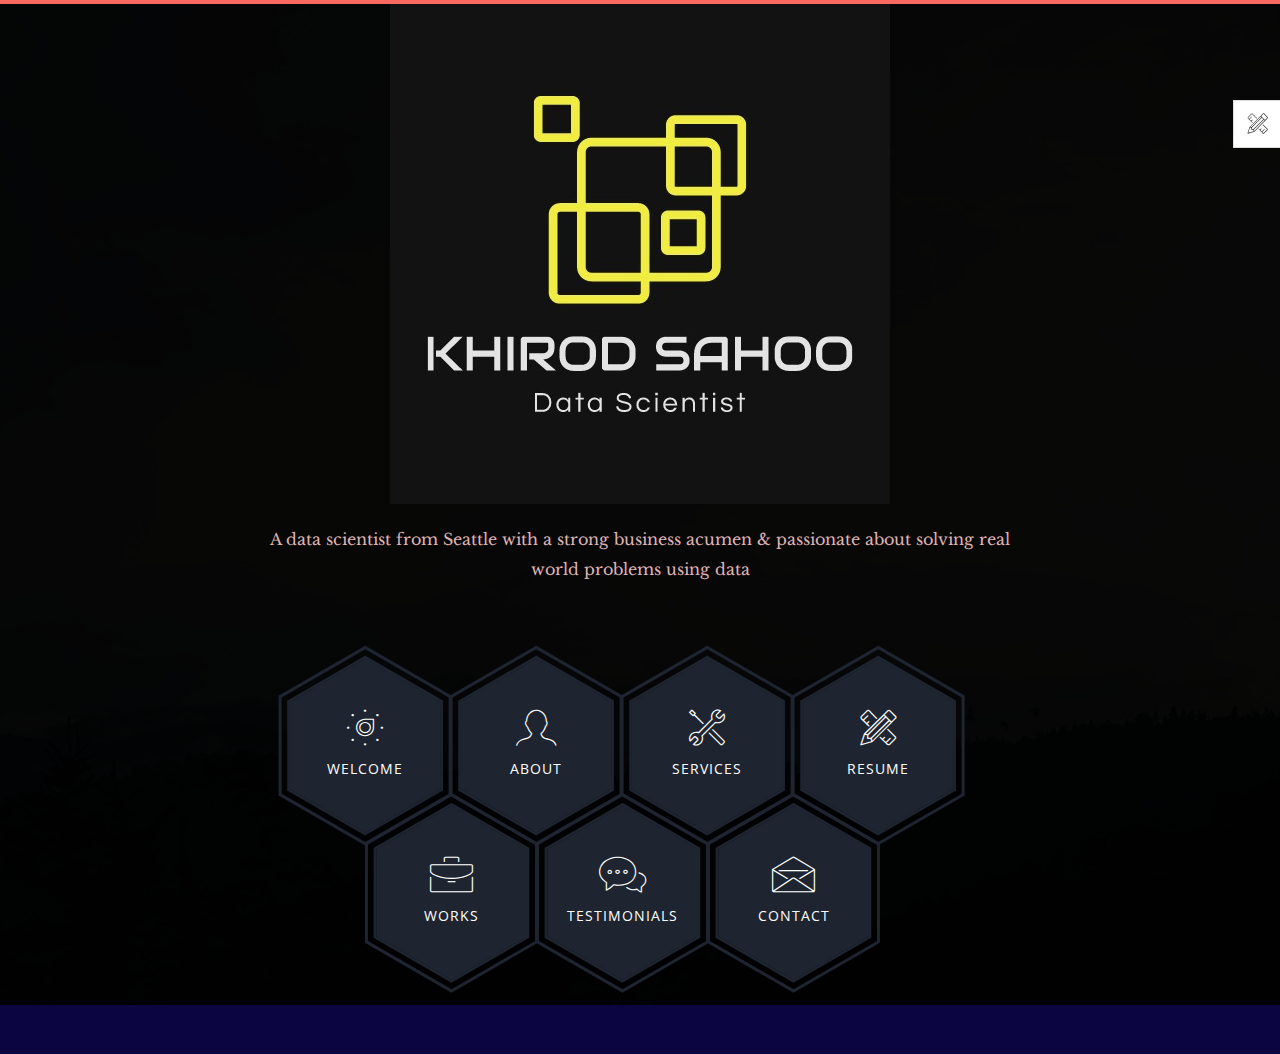
<file: index.html>
<!DOCTYPE html>
<html class="no-js" lang="">
    <head>
        <!-- meta charset -->
        <meta charset="utf-8">
        <!-- site title -->
        <title>Khirod Sahoo | Portfolio</title>
        <!-- meta description -->
        <meta name="description" content="">
        <!-- mobile viwport meta -->
        <meta name="viewport" content="width=device-width, initial-scale=1">
        <!-- fevicon -->
        <link rel="shortcut icon" type="image/x-icon" href="favicon.ico">
        
        
        <!-- ================================
        CSS Files
        ================================= -->
        <link href="https://fonts.googleapis.com/css?family=Libre+Baskerville:400,400i|Open+Sans:400,600,700,800" rel="stylesheet">
        <link rel="stylesheet" href="css/themefisher-fonts.min.css">
        <link rel="stylesheet" href="css/owl.carousel.min.css">
        <link rel="stylesheet" href="css/bootstrap.min.css">
        <link rel="stylesheet" href="css/main.css">
        <link rel="stylesheet" href="css/dark.css">
        <link id="color-changer" rel="stylesheet" href="css/colors/red.css">
        
    </head>

    <body class="dark">

        <div class="preloader">
            <div class="loading-mask"></div>
            <div class="loading-mask"></div>
            <div class="loading-mask"></div>
            <div class="loading-mask"></div>
            <div class="loading-mask"></div>
        </div>

        <div class="preview-wrapper">
            <div class="switcher-head">
                <span>Style Switcher</span>
                <div class="switcher-trigger tf-tools"></div>
            </div>

            <div class="switcher-body">
                <h4>Choose Color:</h4>
                <ul class="color-options list-none">
                    <li class="c0" data-color="red" title="Default">Default</li>
                    <li class="c1" data-color="blue" title="Red">Red</li>
                    <li class="c2" data-color="green" title="Green">Green</li>
                    <li class="c3" data-color="yellow" title="Blue">Blue</li>
                </ul>
            </div>
        </div>

        <main class="site-wrapper">
            <div class="pt-table">
                <div class="pt-tablecell page-home relative" style="background-image: url('img/banner.jpg');">
                    <div class="overlay"></div>

                    <div class="container">
                        <div class="row">
                            <div class="col-xs-12 col-md-offset-1 col-md-10 col-lg-offset-2 col-lg-8">
                                <div class="page-title home text-center">
                                    <img src="img/favicon.jpeg" alt="">
                                    <p>A data scientist from Seattle with a strong business acumen &amp; passionate about solving real world problems using data
                                        </p>
                                </div>

                                <div class="hexagon-menu clear">
                                    <div class="hexagon-item">
                                        <div class="hex-item">
                                            <div></div>
                                            <div></div>
                                            <div></div>
                                        </div>
                                        <div class="hex-item">
                                            <div></div>
                                            <div></div>
                                            <div></div>
                                        </div>
                                        <a href="welcome.html" class="hex-content">
                                            <span class="hex-content-inner">
                                                <span class="icon">
                                                    <i class="tf-dial"></i>
                                                </span>
                                                <span class="title">Welcome</span>
                                            </span>
                                            <svg viewbox="0 0 173.20508075688772 200" height="200" width="174" version="1.1" xmlns="http://www.w3.org/2000/svg"><path d="M86.60254037844386 0L173.20508075688772 50L173.20508075688772 150L86.60254037844386 200L0 150L0 50Z" fill="#1e2530"></path></svg>
                                        </a>
                                    </div>
                                    <div class="hexagon-item">
                                        <div class="hex-item">
                                            <div></div>
                                            <div></div>
                                            <div></div>
                                        </div>
                                        <div class="hex-item">
                                            <div></div>
                                            <div></div>
                                            <div></div>
                                        </div>
                                        <a href="about.html" class="hex-content">
                                            <span class="hex-content-inner">
                                                <span class="icon">
                                                    <i class="tf-profile-male"></i>
                                                </span>
                                                <span class="title">About</span>
                                            </span>
                                            <svg viewbox="0 0 173.20508075688772 200" height="200" width="174" version="1.1" xmlns="http://www.w3.org/2000/svg"><path d="M86.60254037844386 0L173.20508075688772 50L173.20508075688772 150L86.60254037844386 200L0 150L0 50Z" fill="#1e2530"></path></svg>
                                        </a>
                                    </div>
                                    <div class="hexagon-item">
                                        <div class="hex-item">
                                            <div></div>
                                            <div></div>
                                            <div></div>
                                        </div>
                                        <div class="hex-item">
                                            <div></div>
                                            <div></div>
                                            <div></div>
                                        </div>
                                        <a href="services.html" class="hex-content">
                                            <span class="hex-content-inner">
                                                <span class="icon">
                                                    <i class="tf-tools-2"></i>
                                                </span>
                                                <span class="title">Services</span>
                                            </span>
                                            <svg viewbox="0 0 173.20508075688772 200" height="200" width="174" version="1.1" xmlns="http://www.w3.org/2000/svg"><path d="M86.60254037844386 0L173.20508075688772 50L173.20508075688772 150L86.60254037844386 200L0 150L0 50Z" fill="#1e2530"></path></svg>
                                        </a>    
                                    </div>
                                    <div class="hexagon-item">
                                        <div class="hex-item">
                                            <div></div>
                                            <div></div>
                                            <div></div>
                                        </div>
                                        <div class="hex-item">
                                            <div></div>
                                            <div></div>
                                            <div></div>
                                        </div>
                                        <a href="resume.html" class="hex-content">
                                            <span class="hex-content-inner">
                                                <span class="icon">
                                                    <i class="tf-tools"></i>
                                                </span>
                                                <span class="title">Resume</span>
                                            </span>
                                            <svg viewbox="0 0 173.20508075688772 200" height="200" width="174" version="1.1" xmlns="http://www.w3.org/2000/svg"><path d="M86.60254037844386 0L173.20508075688772 50L173.20508075688772 150L86.60254037844386 200L0 150L0 50Z" fill="#1e2530"></path></svg>
                                        </a>
                                    </div>
                                    <div class="hexagon-item">
                                        <div class="hex-item">
                                            <div></div>
                                            <div></div>
                                            <div></div>
                                        </div>
                                        <div class="hex-item">
                                            <div></div>
                                            <div></div>
                                            <div></div>
                                        </div>
                                        <a href="works.html" class="hex-content">
                                            <span class="hex-content-inner">
                                                <span class="icon">
                                                    <i class="tf-briefcase2"></i>
                                                </span>
                                                <span class="title">Works</span>
                                            </span>
                                            <svg viewbox="0 0 173.20508075688772 200" height="200" width="174" version="1.1" xmlns="http://www.w3.org/2000/svg"><path d="M86.60254037844386 0L173.20508075688772 50L173.20508075688772 150L86.60254037844386 200L0 150L0 50Z" fill="#1e2530"></path></svg>
                                        </a>
                                    </div>
                                    <div class="hexagon-item">
                                        <div class="hex-item">
                                            <div></div>
                                            <div></div>
                                            <div></div>
                                        </div>
                                        <div class="hex-item">
                                            <div></div>
                                            <div></div>
                                            <div></div>
                                        </div>
                                        <a href="testimonials.html" class="hex-content">
                                            <span class="hex-content-inner">
                                                <span class="icon">
                                                    <i class="tf-chat"></i>
                                                </span>
                                                <span class="title">Testimonials</span>
                                            </span>
                                            <svg viewbox="0 0 173.20508075688772 200" height="200" width="174" version="1.1" xmlns="http://www.w3.org/2000/svg"><path d="M86.60254037844386 0L173.20508075688772 50L173.20508075688772 150L86.60254037844386 200L0 150L0 50Z" fill="#1e2530"></path></svg>
                                        </a>
                                    </div>
                                    <div class="hexagon-item">
                                        <div class="hex-item">
                                            <div></div>
                                            <div></div>
                                            <div></div>
                                        </div>
                                        <div class="hex-item">
                                            <div></div>
                                            <div></div>
                                            <div></div>
                                        </div>
                                        <a href="contact.html" class="hex-content">
                                            <span class="hex-content-inner">
                                                <span class="icon">
                                                    <i class="tf-envelope2"></i>
                                                </span>
                                                <span class="title">Contact</span>
                                            </span>
                                            <svg viewbox="0 0 173.20508075688772 200" height="200" width="174" version="1.1" xmlns="http://www.w3.org/2000/svg"><path d="M86.60254037844386 0L173.20508075688772 50L173.20508075688772 150L86.60254037844386 200L0 150L0 50Z" fill="#1e2530"></path></svg>
                                        </a>
                                    </div>
                                </div> <!-- /.hexagon-menu -->

                            </div> <!-- /.col-xs-12 -->

                        </div> <!-- /.row -->
                    </div> <!-- /.container -->

                </div> <!-- /.pt-tablecell -->
            </div> <!-- /.pt-table -->
        </main> <!-- /.site-wrapper -->
        
        <!-- ================================
        JavaScript Libraries
        ================================= -->
        <script src="js/vendor/jquery-2.2.4.min.js"></script>
        <script src="js/vendor/bootstrap.min.js"></script>
        <!-- <script src="js/jquery.easing.min.js"></script> -->
        <script src="js/isotope.pkgd.min.js"></script>
        <script src="js/jquery.nicescroll.min.js"></script>
        <script src="js/owl.carousel.min.js"></script>
        <script src="js/jquery-validation.min.js"></script>
        <script src="js/form.min.js"></script>
        <script src="js/main.js"></script>
    </body>
</html>
</file>
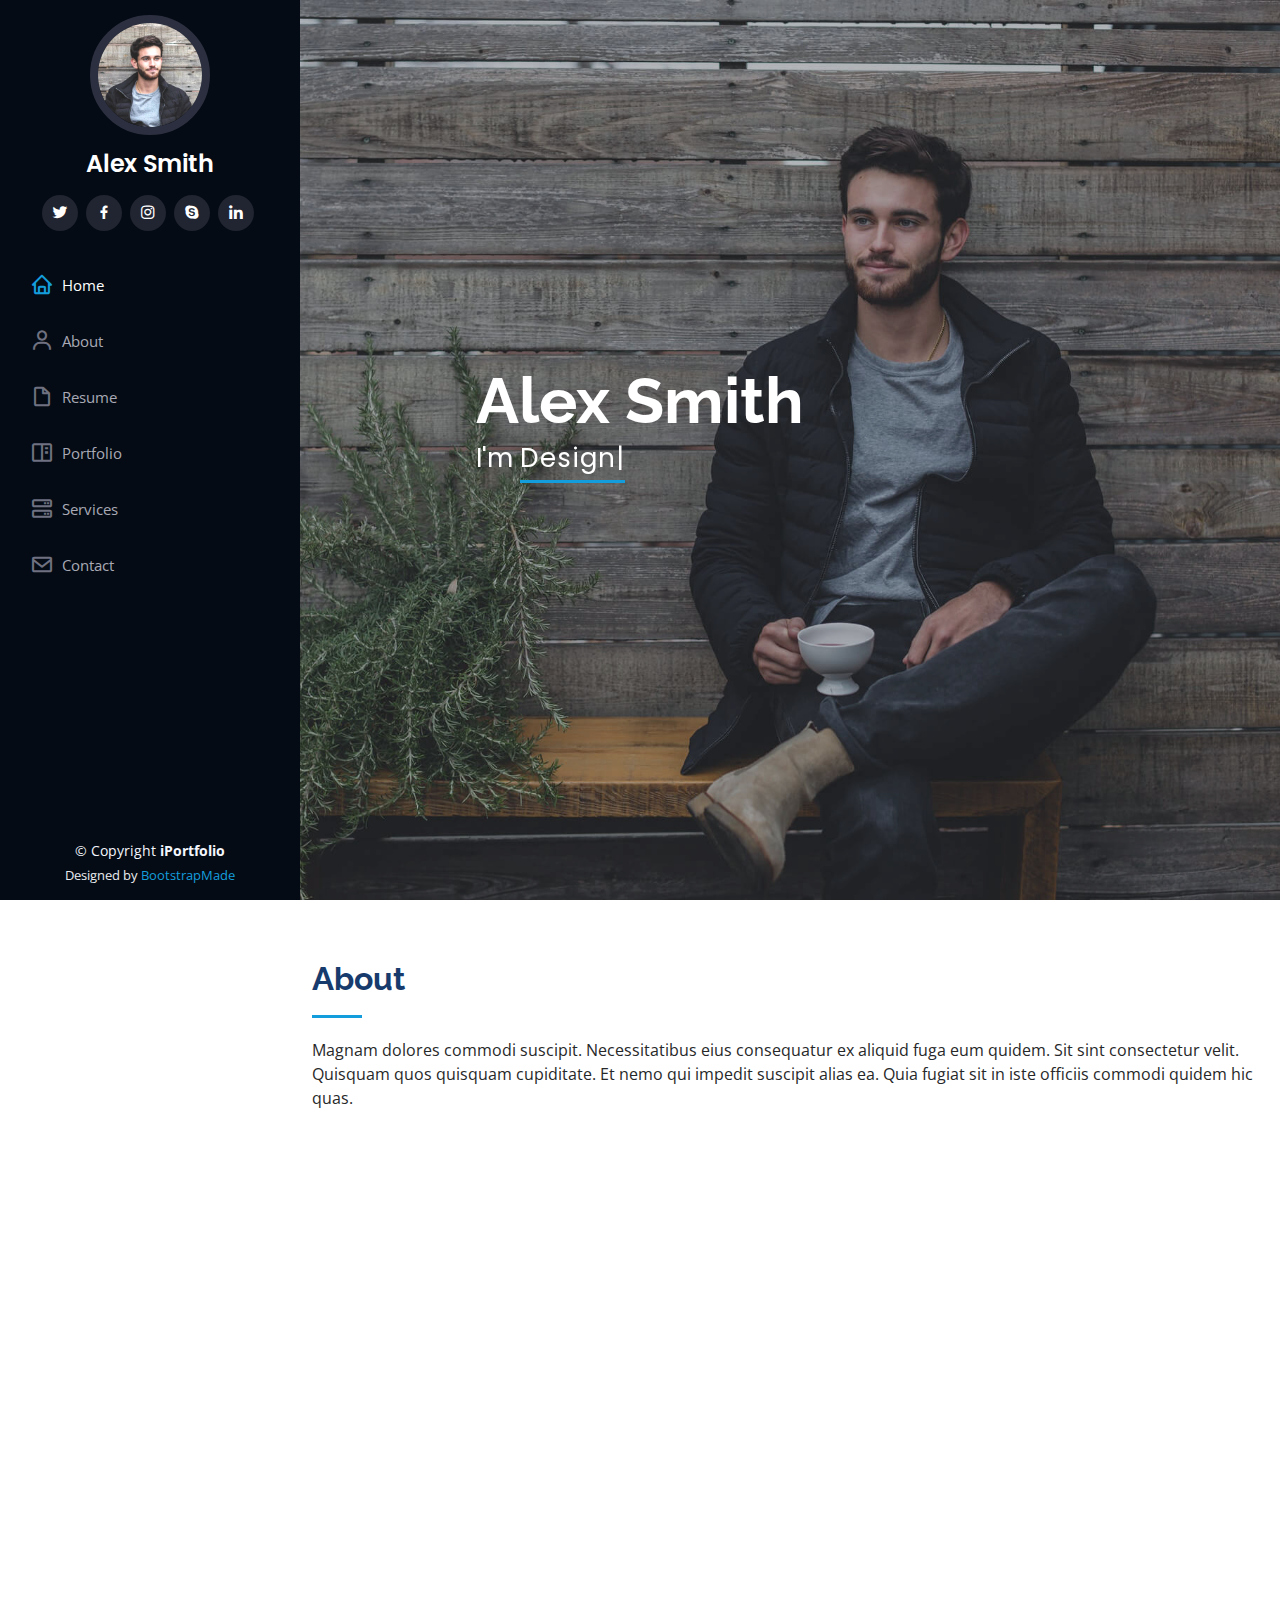
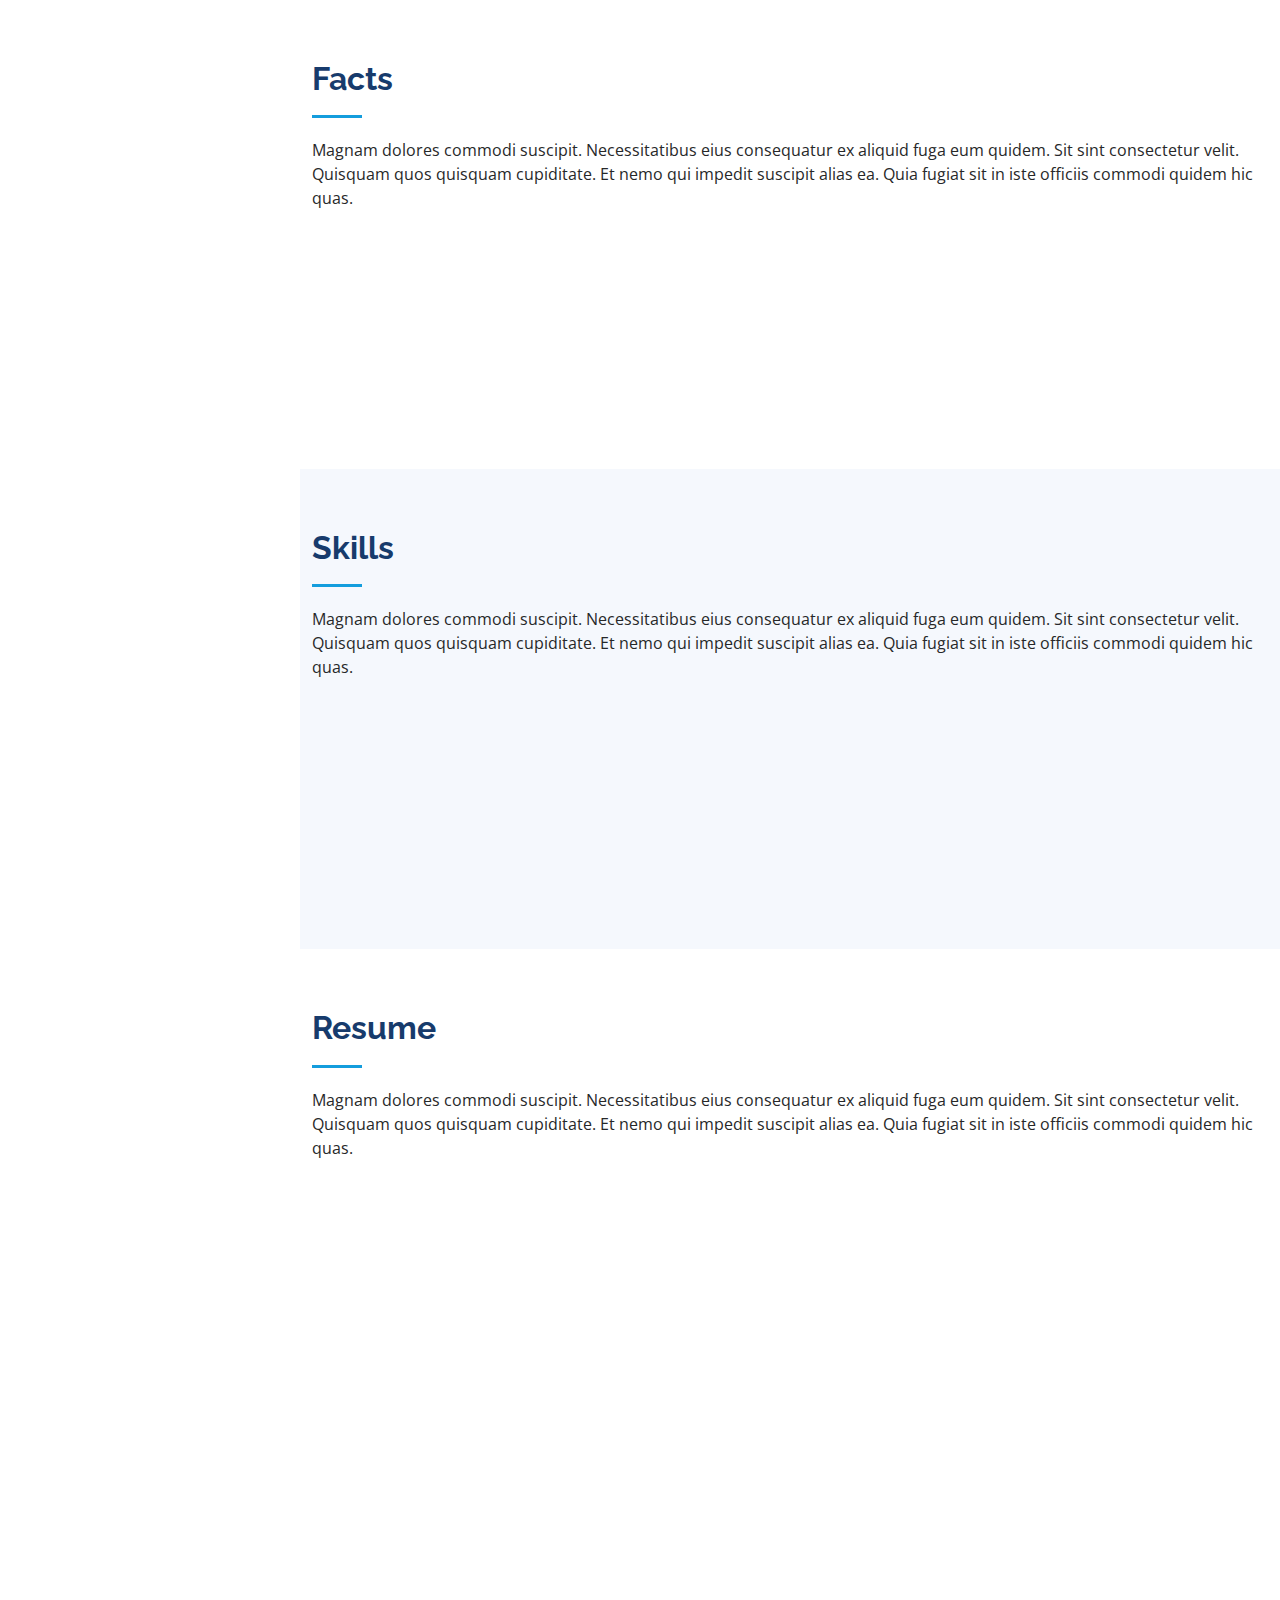
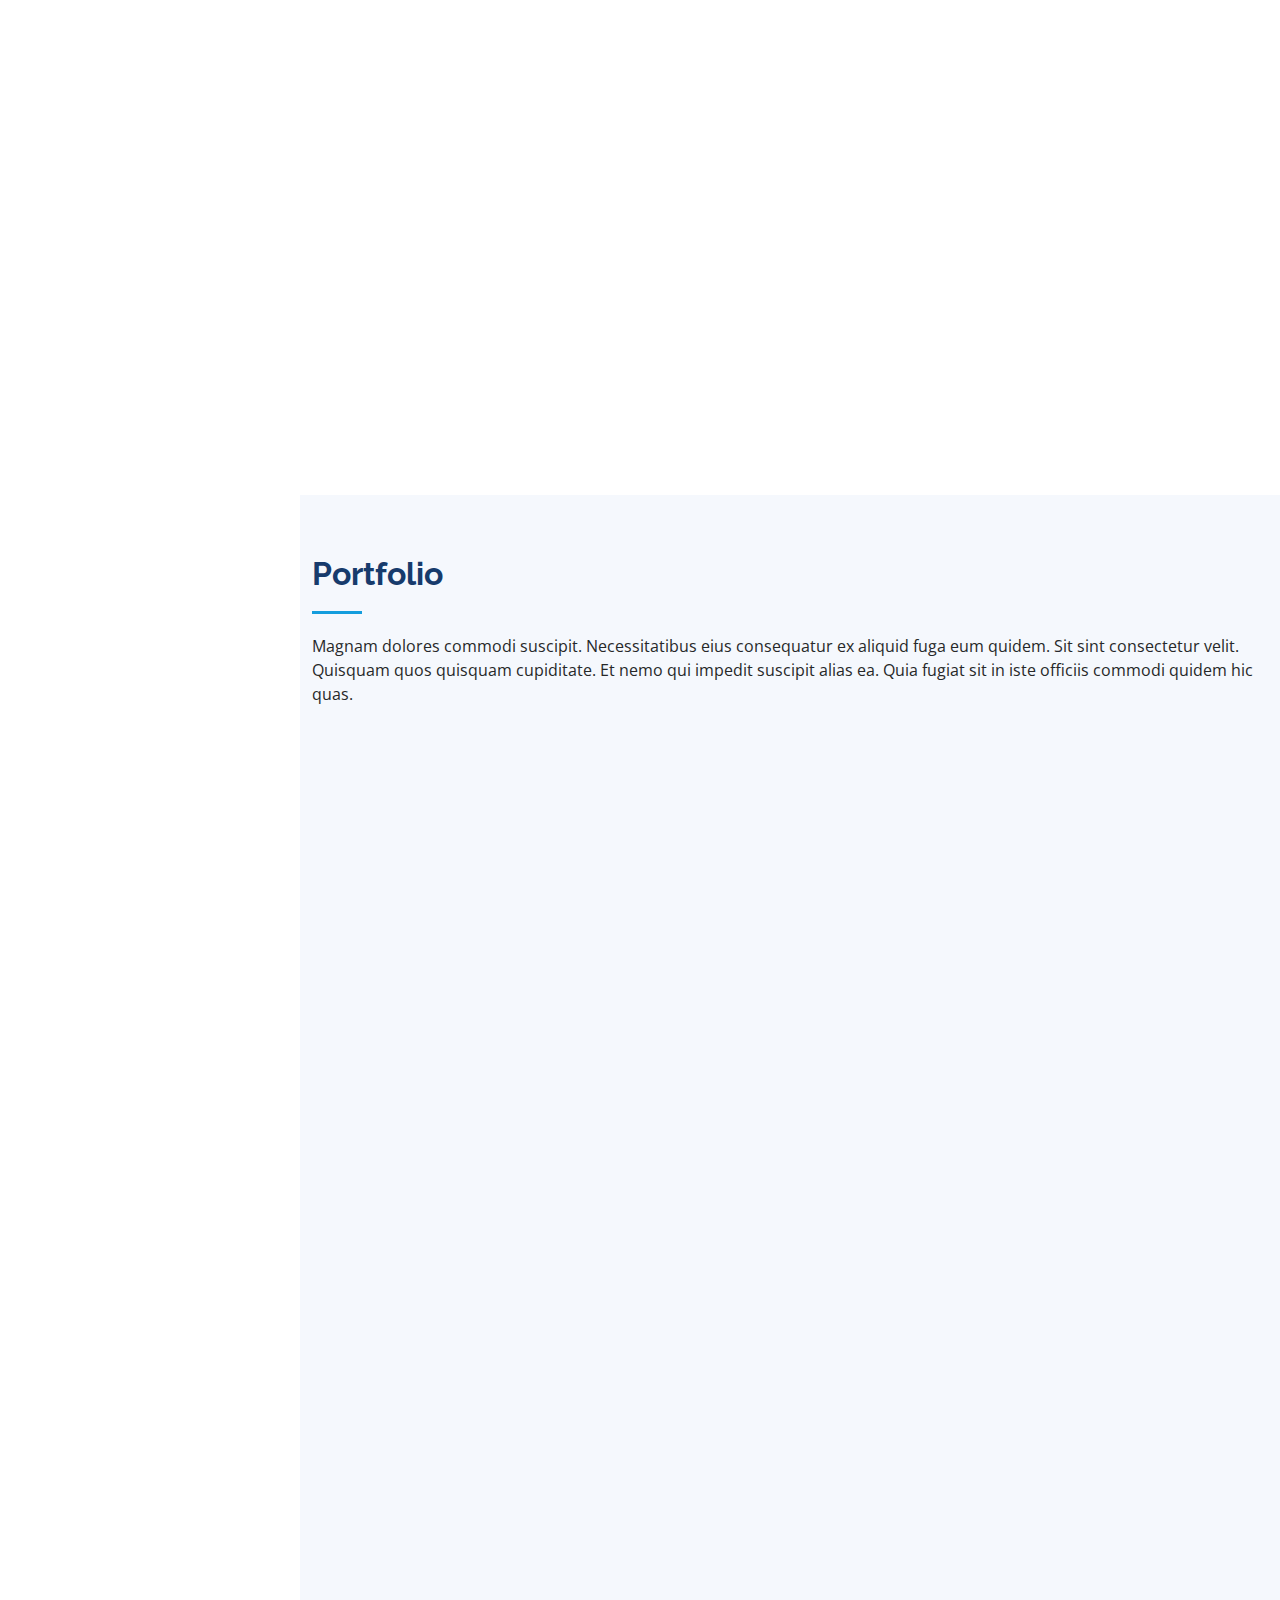
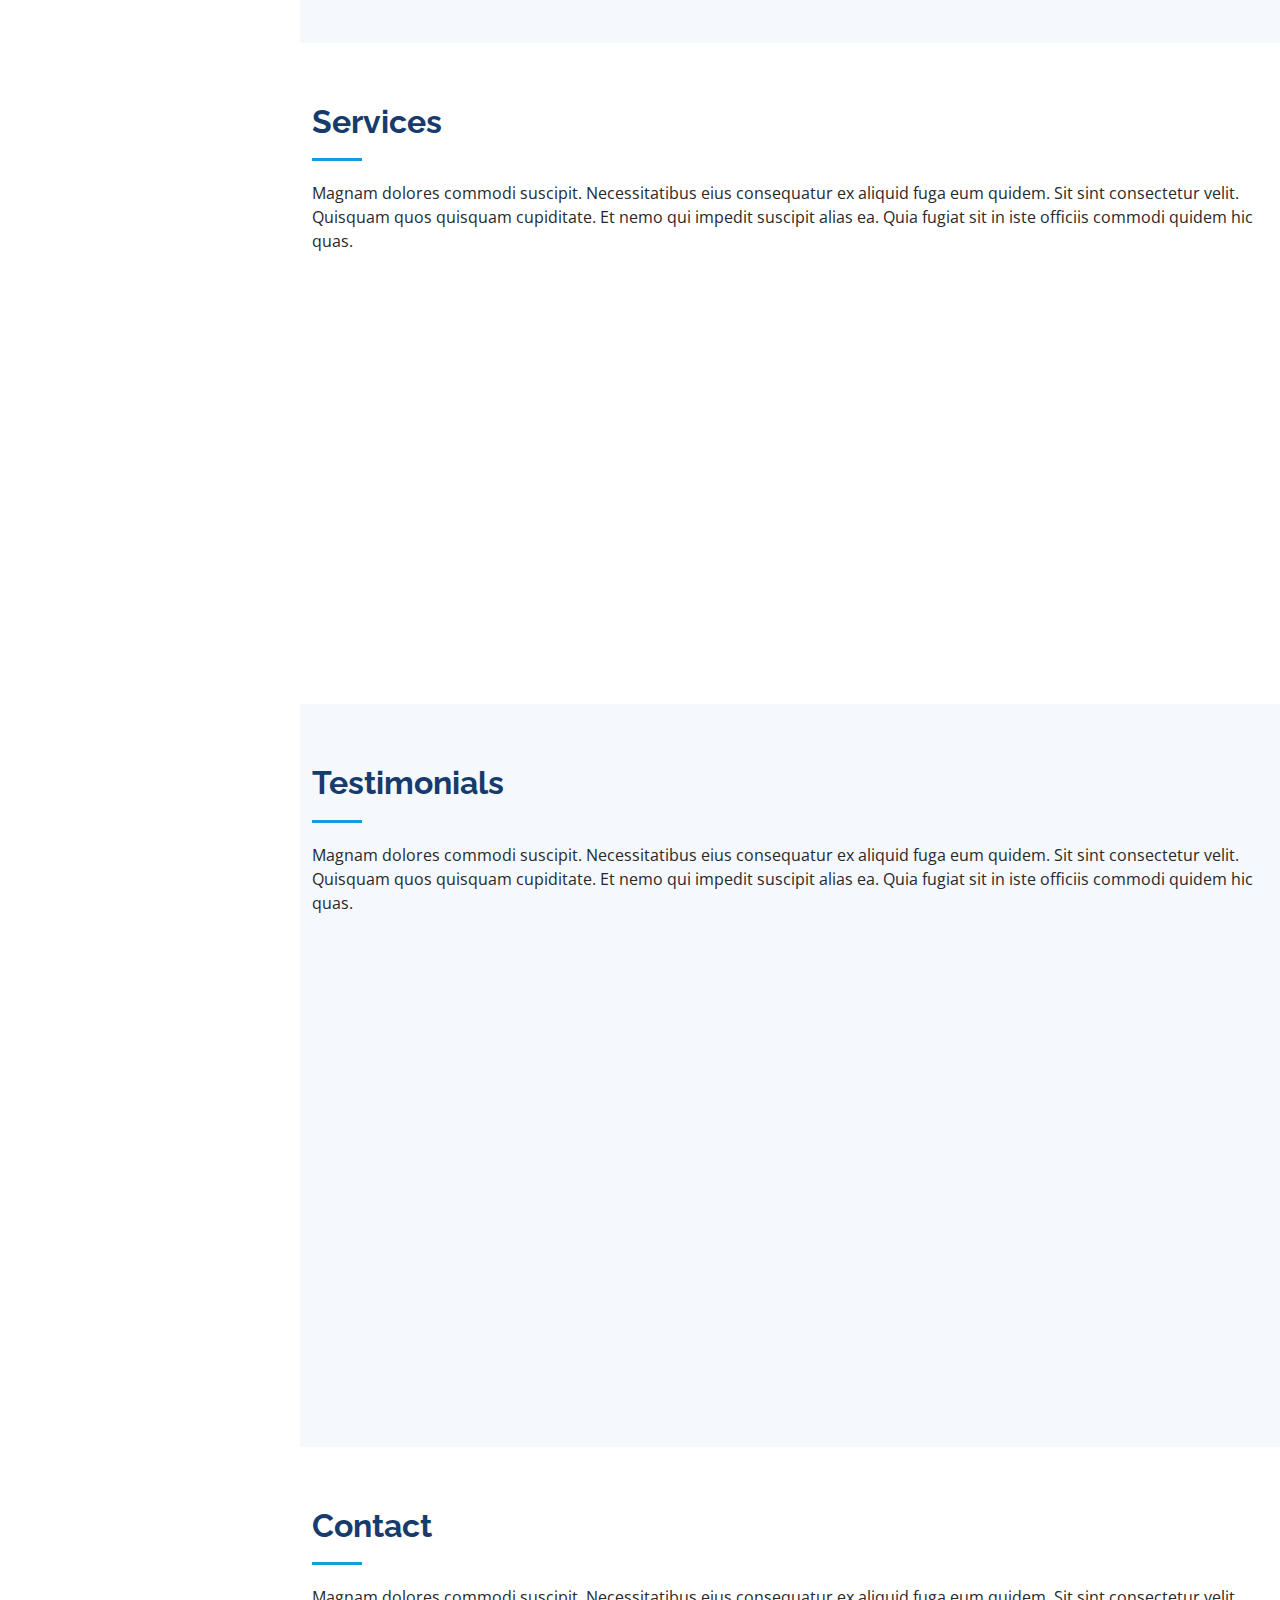
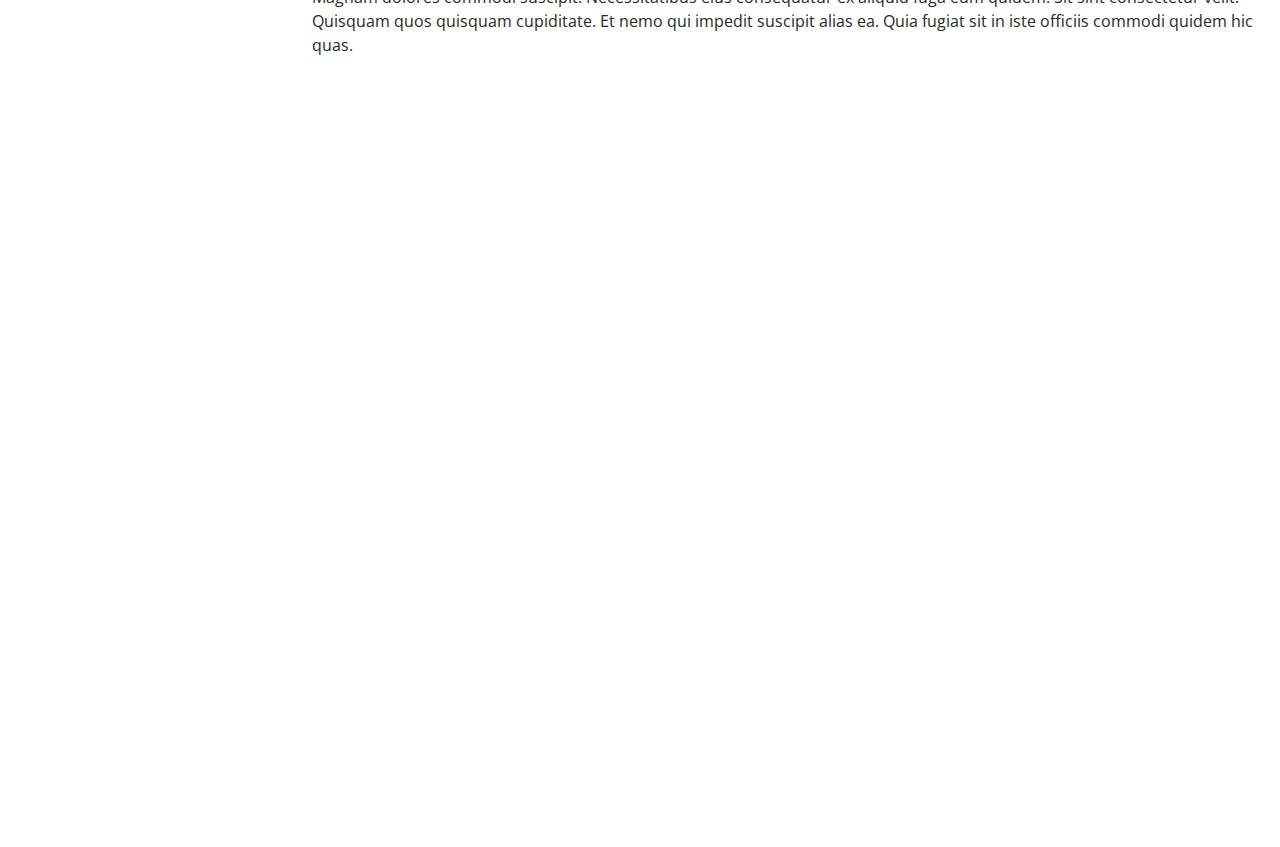
<file: iPortfolio/index.html>
<!DOCTYPE html>
<html lang="en">

<head>
  <meta charset="utf-8">
  <meta content="width=device-width, initial-scale=1.0" name="viewport">

  <title>iPortfolio Bootstrap Template - Index</title>
  <meta content="" name="description">
  <meta content="" name="keywords">

  <!-- Favicons -->
  <link href="assets/img/favicon.png" rel="icon">
  <link href="assets/img/apple-touch-icon.png" rel="apple-touch-icon">

  <!-- Google Fonts -->
  <link href="https://fonts.googleapis.com/css?family=Open+Sans:300,300i,400,400i,600,600i,700,700i|Raleway:300,300i,400,400i,500,500i,600,600i,700,700i|Poppins:300,300i,400,400i,500,500i,600,600i,700,700i" rel="stylesheet">

  <!-- Vendor CSS Files -->
  <link href="assets/vendor/aos/aos.css" rel="stylesheet">
  <link href="assets/vendor/bootstrap/css/bootstrap.min.css" rel="stylesheet">
  <link href="assets/vendor/bootstrap-icons/bootstrap-icons.css" rel="stylesheet">
  <link href="assets/vendor/boxicons/css/boxicons.min.css" rel="stylesheet">
  <link href="assets/vendor/glightbox/css/glightbox.min.css" rel="stylesheet">
  <link href="assets/vendor/swiper/swiper-bundle.min.css" rel="stylesheet">

  <!-- Template Main CSS File -->
  <link href="assets/css/style.css" rel="stylesheet">

  <!-- =======================================================
  * Template Name: iPortfolio - v3.7.0
  * Template URL: https://bootstrapmade.com/iportfolio-bootstrap-portfolio-websites-template/
  * Author: BootstrapMade.com
  * License: https://bootstrapmade.com/license/
  ======================================================== -->
</head>

<body>

  <!-- ======= Mobile nav toggle button ======= -->
  <i class="bi bi-list mobile-nav-toggle d-xl-none"></i>

  <!-- ======= Header ======= -->
  <header id="header">
    <div class="d-flex flex-column">

      <div class="profile">
        <img src="assets/img/profile-img.jpg" alt="" class="img-fluid rounded-circle">
        <h1 class="text-light"><a href="index.html">Alex Smith</a></h1>
        <div class="social-links mt-3 text-center">
          <a href="#" class="twitter"><i class="bx bxl-twitter"></i></a>
          <a href="#" class="facebook"><i class="bx bxl-facebook"></i></a>
          <a href="#" class="instagram"><i class="bx bxl-instagram"></i></a>
          <a href="#" class="google-plus"><i class="bx bxl-skype"></i></a>
          <a href="#" class="linkedin"><i class="bx bxl-linkedin"></i></a>
        </div>
      </div>

      <nav id="navbar" class="nav-menu navbar">
        <ul>
          <li><a href="#hero" class="nav-link scrollto active"><i class="bx bx-home"></i> <span>Home</span></a></li>
          <li><a href="#about" class="nav-link scrollto"><i class="bx bx-user"></i> <span>About</span></a></li>
          <li><a href="#resume" class="nav-link scrollto"><i class="bx bx-file-blank"></i> <span>Resume</span></a></li>
          <li><a href="#portfolio" class="nav-link scrollto"><i class="bx bx-book-content"></i> <span>Portfolio</span></a></li>
          <li><a href="#services" class="nav-link scrollto"><i class="bx bx-server"></i> <span>Services</span></a></li>
          <li><a href="#contact" class="nav-link scrollto"><i class="bx bx-envelope"></i> <span>Contact</span></a></li>
        </ul>
      </nav><!-- .nav-menu -->
    </div>
  </header><!-- End Header -->

  <!-- ======= Hero Section ======= -->
  <section id="hero" class="d-flex flex-column justify-content-center align-items-center">
    <div class="hero-container" data-aos="fade-in">
      <h1>Alex Smith</h1>
      <p>I'm <span class="typed" data-typed-items="Designer, Developer, Freelancer, Photographer"></span></p>
    </div>
  </section><!-- End Hero -->

  <main id="main">

    <!-- ======= About Section ======= -->
    <section id="about" class="about">
      <div class="container">

        <div class="section-title">
          <h2>About</h2>
          <p>Magnam dolores commodi suscipit. Necessitatibus eius consequatur ex aliquid fuga eum quidem. Sit sint consectetur velit. Quisquam quos quisquam cupiditate. Et nemo qui impedit suscipit alias ea. Quia fugiat sit in iste officiis commodi quidem hic quas.</p>
        </div>

        <div class="row">
          <div class="col-lg-4" data-aos="fade-right">
            <img src="assets/img/profile-img.jpg" class="img-fluid" alt="">
          </div>
          <div class="col-lg-8 pt-4 pt-lg-0 content" data-aos="fade-left">
            <h3>UI/UX Designer &amp; Web Developer.</h3>
            <p class="fst-italic">
              Lorem ipsum dolor sit amet, consectetur adipiscing elit, sed do eiusmod tempor incididunt ut labore et dolore
              magna aliqua.
            </p>
            <div class="row">
              <div class="col-lg-6">
                <ul>
                  <li><i class="bi bi-chevron-right"></i> <strong>Birthday:</strong> <span>1 May 1995</span></li>
                  <li><i class="bi bi-chevron-right"></i> <strong>Website:</strong> <span>www.example.com</span></li>
                  <li><i class="bi bi-chevron-right"></i> <strong>Phone:</strong> <span>+123 456 7890</span></li>
                  <li><i class="bi bi-chevron-right"></i> <strong>City:</strong> <span>New York, USA</span></li>
                </ul>
              </div>
              <div class="col-lg-6">
                <ul>
                  <li><i class="bi bi-chevron-right"></i> <strong>Age:</strong> <span>30</span></li>
                  <li><i class="bi bi-chevron-right"></i> <strong>Degree:</strong> <span>Master</span></li>
                  <li><i class="bi bi-chevron-right"></i> <strong>PhEmailone:</strong> <span>email@example.com</span></li>
                  <li><i class="bi bi-chevron-right"></i> <strong>Freelance:</strong> <span>Available</span></li>
                </ul>
              </div>
            </div>
            <p>
              Officiis eligendi itaque labore et dolorum mollitia officiis optio vero. Quisquam sunt adipisci omnis et ut. Nulla accusantium dolor incidunt officia tempore. Et eius omnis.
              Cupiditate ut dicta maxime officiis quidem quia. Sed et consectetur qui quia repellendus itaque neque. Aliquid amet quidem ut quaerat cupiditate. Ab et eum qui repellendus omnis culpa magni laudantium dolores.
            </p>
          </div>
        </div>

      </div>
    </section><!-- End About Section -->

    <!-- ======= Facts Section ======= -->
    <section id="facts" class="facts">
      <div class="container">

        <div class="section-title">
          <h2>Facts</h2>
          <p>Magnam dolores commodi suscipit. Necessitatibus eius consequatur ex aliquid fuga eum quidem. Sit sint consectetur velit. Quisquam quos quisquam cupiditate. Et nemo qui impedit suscipit alias ea. Quia fugiat sit in iste officiis commodi quidem hic quas.</p>
        </div>

        <div class="row no-gutters">

          <div class="col-lg-3 col-md-6 d-md-flex align-items-md-stretch" data-aos="fade-up">
            <div class="count-box">
              <i class="bi bi-emoji-smile"></i>
              <span data-purecounter-start="0" data-purecounter-end="232" data-purecounter-duration="1" class="purecounter"></span>
              <p><strong>Happy Clients</strong> consequuntur quae</p>
            </div>
          </div>

          <div class="col-lg-3 col-md-6 d-md-flex align-items-md-stretch" data-aos="fade-up" data-aos-delay="100">
            <div class="count-box">
              <i class="bi bi-journal-richtext"></i>
              <span data-purecounter-start="0" data-purecounter-end="521" data-purecounter-duration="1" class="purecounter"></span>
              <p><strong>Projects</strong> adipisci atque cum quia aut</p>
            </div>
          </div>

          <div class="col-lg-3 col-md-6 d-md-flex align-items-md-stretch" data-aos="fade-up" data-aos-delay="200">
            <div class="count-box">
              <i class="bi bi-headset"></i>
              <span data-purecounter-start="0" data-purecounter-end="1453" data-purecounter-duration="1" class="purecounter"></span>
              <p><strong>Hours Of Support</strong> aut commodi quaerat</p>
            </div>
          </div>

          <div class="col-lg-3 col-md-6 d-md-flex align-items-md-stretch" data-aos="fade-up" data-aos-delay="300">
            <div class="count-box">
              <i class="bi bi-people"></i>
              <span data-purecounter-start="0" data-purecounter-end="32" data-purecounter-duration="1" class="purecounter"></span>
              <p><strong>Hard Workers</strong> rerum asperiores dolor</p>
            </div>
          </div>

        </div>

      </div>
    </section><!-- End Facts Section -->

    <!-- ======= Skills Section ======= -->
    <section id="skills" class="skills section-bg">
      <div class="container">

        <div class="section-title">
          <h2>Skills</h2>
          <p>Magnam dolores commodi suscipit. Necessitatibus eius consequatur ex aliquid fuga eum quidem. Sit sint consectetur velit. Quisquam quos quisquam cupiditate. Et nemo qui impedit suscipit alias ea. Quia fugiat sit in iste officiis commodi quidem hic quas.</p>
        </div>

        <div class="row skills-content">

          <div class="col-lg-6" data-aos="fade-up">

            <div class="progress">
              <span class="skill">HTML <i class="val">100%</i></span>
              <div class="progress-bar-wrap">
                <div class="progress-bar" role="progressbar" aria-valuenow="100" aria-valuemin="0" aria-valuemax="100"></div>
              </div>
            </div>

            <div class="progress">
              <span class="skill">CSS <i class="val">90%</i></span>
              <div class="progress-bar-wrap">
                <div class="progress-bar" role="progressbar" aria-valuenow="90" aria-valuemin="0" aria-valuemax="100"></div>
              </div>
            </div>

            <div class="progress">
              <span class="skill">JavaScript <i class="val">75%</i></span>
              <div class="progress-bar-wrap">
                <div class="progress-bar" role="progressbar" aria-valuenow="75" aria-valuemin="0" aria-valuemax="100"></div>
              </div>
            </div>

          </div>

          <div class="col-lg-6" data-aos="fade-up" data-aos-delay="100">

            <div class="progress">
              <span class="skill">PHP <i class="val">80%</i></span>
              <div class="progress-bar-wrap">
                <div class="progress-bar" role="progressbar" aria-valuenow="80" aria-valuemin="0" aria-valuemax="100"></div>
              </div>
            </div>

            <div class="progress">
              <span class="skill">WordPress/CMS <i class="val">90%</i></span>
              <div class="progress-bar-wrap">
                <div class="progress-bar" role="progressbar" aria-valuenow="90" aria-valuemin="0" aria-valuemax="100"></div>
              </div>
            </div>

            <div class="progress">
              <span class="skill">Photoshop <i class="val">55%</i></span>
              <div class="progress-bar-wrap">
                <div class="progress-bar" role="progressbar" aria-valuenow="55" aria-valuemin="0" aria-valuemax="100"></div>
              </div>
            </div>

          </div>

        </div>

      </div>
    </section><!-- End Skills Section -->

    <!-- ======= Resume Section ======= -->
    <section id="resume" class="resume">
      <div class="container">

        <div class="section-title">
          <h2>Resume</h2>
          <p>Magnam dolores commodi suscipit. Necessitatibus eius consequatur ex aliquid fuga eum quidem. Sit sint consectetur velit. Quisquam quos quisquam cupiditate. Et nemo qui impedit suscipit alias ea. Quia fugiat sit in iste officiis commodi quidem hic quas.</p>
        </div>

        <div class="row">
          <div class="col-lg-6" data-aos="fade-up">
            <h3 class="resume-title">Sumary</h3>
            <div class="resume-item pb-0">
              <h4>Alex Smith</h4>
              <p><em>Innovative and deadline-driven Graphic Designer with 3+ years of experience designing and developing user-centered digital/print marketing material from initial concept to final, polished deliverable.</em></p>
              <ul>
                <li>Portland par 127,Orlando, FL</li>
                <li>(123) 456-7891</li>
                <li>alice.barkley@example.com</li>
              </ul>
            </div>

            <h3 class="resume-title">Education</h3>
            <div class="resume-item">
              <h4>Master of Fine Arts &amp; Graphic Design</h4>
              <h5>2015 - 2016</h5>
              <p><em>Rochester Institute of Technology, Rochester, NY</em></p>
              <p>Qui deserunt veniam. Et sed aliquam labore tempore sed quisquam iusto autem sit. Ea vero voluptatum qui ut dignissimos deleniti nerada porti sand markend</p>
            </div>
            <div class="resume-item">
              <h4>Bachelor of Fine Arts &amp; Graphic Design</h4>
              <h5>2010 - 2014</h5>
              <p><em>Rochester Institute of Technology, Rochester, NY</em></p>
              <p>Quia nobis sequi est occaecati aut. Repudiandae et iusto quae reiciendis et quis Eius vel ratione eius unde vitae rerum voluptates asperiores voluptatem Earum molestiae consequatur neque etlon sader mart dila</p>
            </div>
          </div>
          <div class="col-lg-6" data-aos="fade-up" data-aos-delay="100">
            <h3 class="resume-title">Professional Experience</h3>
            <div class="resume-item">
              <h4>Senior graphic design specialist</h4>
              <h5>2019 - Present</h5>
              <p><em>Experion, New York, NY </em></p>
              <ul>
                <li>Lead in the design, development, and implementation of the graphic, layout, and production communication materials</li>
                <li>Delegate tasks to the 7 members of the design team and provide counsel on all aspects of the project. </li>
                <li>Supervise the assessment of all graphic materials in order to ensure quality and accuracy of the design</li>
                <li>Oversee the efficient use of production project budgets ranging from $2,000 - $25,000</li>
              </ul>
            </div>
            <div class="resume-item">
              <h4>Graphic design specialist</h4>
              <h5>2017 - 2018</h5>
              <p><em>Stepping Stone Advertising, New York, NY</em></p>
              <ul>
                <li>Developed numerous marketing programs (logos, brochures,infographics, presentations, and advertisements).</li>
                <li>Managed up to 5 projects or tasks at a given time while under pressure</li>
                <li>Recommended and consulted with clients on the most appropriate graphic design</li>
                <li>Created 4+ design presentations and proposals a month for clients and account managers</li>
              </ul>
            </div>
          </div>
        </div>

      </div>
    </section><!-- End Resume Section -->

    <!-- ======= Portfolio Section ======= -->
    <section id="portfolio" class="portfolio section-bg">
      <div class="container">

        <div class="section-title">
          <h2>Portfolio</h2>
          <p>Magnam dolores commodi suscipit. Necessitatibus eius consequatur ex aliquid fuga eum quidem. Sit sint consectetur velit. Quisquam quos quisquam cupiditate. Et nemo qui impedit suscipit alias ea. Quia fugiat sit in iste officiis commodi quidem hic quas.</p>
        </div>

        <div class="row" data-aos="fade-up">
          <div class="col-lg-12 d-flex justify-content-center">
            <ul id="portfolio-flters">
              <li data-filter="*" class="filter-active">All</li>
              <li data-filter=".filter-app">App</li>
              <li data-filter=".filter-card">Card</li>
              <li data-filter=".filter-web">Web</li>
            </ul>
          </div>
        </div>

        <div class="row portfolio-container" data-aos="fade-up" data-aos-delay="100">

          <div class="col-lg-4 col-md-6 portfolio-item filter-app">
            <div class="portfolio-wrap">
              <img src="assets/img/portfolio/portfolio-1.jpg" class="img-fluid" alt="">
              <div class="portfolio-links">
                <a href="assets/img/portfolio/portfolio-1.jpg" data-gallery="portfolioGallery" class="portfolio-lightbox" title="App 1"><i class="bx bx-plus"></i></a>
                <a href="portfolio-details.html" title="More Details"><i class="bx bx-link"></i></a>
              </div>
            </div>
          </div>

          <div class="col-lg-4 col-md-6 portfolio-item filter-web">
            <div class="portfolio-wrap">
              <img src="assets/img/portfolio/portfolio-2.jpg" class="img-fluid" alt="">
              <div class="portfolio-links">
                <a href="assets/img/portfolio/portfolio-2.jpg" data-gallery="portfolioGallery" class="portfolio-lightbox" title="Web 3"><i class="bx bx-plus"></i></a>
                <a href="portfolio-details.html" title="More Details"><i class="bx bx-link"></i></a>
              </div>
            </div>
          </div>

          <div class="col-lg-4 col-md-6 portfolio-item filter-app">
            <div class="portfolio-wrap">
              <img src="assets/img/portfolio/portfolio-3.jpg" class="img-fluid" alt="">
              <div class="portfolio-links">
                <a href="assets/img/portfolio/portfolio-3.jpg" data-gallery="portfolioGallery" class="portfolio-lightbox" title="App 2"><i class="bx bx-plus"></i></a>
                <a href="portfolio-details.html" title="More Details"><i class="bx bx-link"></i></a>
              </div>
            </div>
          </div>

          <div class="col-lg-4 col-md-6 portfolio-item filter-card">
            <div class="portfolio-wrap">
              <img src="assets/img/portfolio/portfolio-4.jpg" class="img-fluid" alt="">
              <div class="portfolio-links">
                <a href="assets/img/portfolio/portfolio-4.jpg" data-gallery="portfolioGallery" class="portfolio-lightbox" title="Card 2"><i class="bx bx-plus"></i></a>
                <a href="portfolio-details.html" title="More Details"><i class="bx bx-link"></i></a>
              </div>
            </div>
          </div>

          <div class="col-lg-4 col-md-6 portfolio-item filter-web">
            <div class="portfolio-wrap">
              <img src="assets/img/portfolio/portfolio-5.jpg" class="img-fluid" alt="">
              <div class="portfolio-links">
                <a href="assets/img/portfolio/portfolio-5.jpg" data-gallery="portfolioGallery" class="portfolio-lightbox" title="Web 2"><i class="bx bx-plus"></i></a>
                <a href="portfolio-details.html" title="More Details"><i class="bx bx-link"></i></a>
              </div>
            </div>
          </div>

          <div class="col-lg-4 col-md-6 portfolio-item filter-app">
            <div class="portfolio-wrap">
              <img src="assets/img/portfolio/portfolio-6.jpg" class="img-fluid" alt="">
              <div class="portfolio-links">
                <a href="assets/img/portfolio/portfolio-6.jpg" data-gallery="portfolioGallery" class="portfolio-lightbox" title="App 3"><i class="bx bx-plus"></i></a>
                <a href="portfolio-details.html" title="More Details"><i class="bx bx-link"></i></a>
              </div>
            </div>
          </div>

          <div class="col-lg-4 col-md-6 portfolio-item filter-card">
            <div class="portfolio-wrap">
              <img src="assets/img/portfolio/portfolio-7.jpg" class="img-fluid" alt="">
              <div class="portfolio-links">
                <a href="assets/img/portfolio/portfolio-7.jpg" data-gallery="portfolioGallery" class="portfolio-lightbox" title="Card 1"><i class="bx bx-plus"></i></a>
                <a href="portfolio-details.html" title="More Details"><i class="bx bx-link"></i></a>
              </div>
            </div>
          </div>

          <div class="col-lg-4 col-md-6 portfolio-item filter-card">
            <div class="portfolio-wrap">
              <img src="assets/img/portfolio/portfolio-8.jpg" class="img-fluid" alt="">
              <div class="portfolio-links">
                <a href="assets/img/portfolio/portfolio-8.jpg" data-gallery="portfolioGallery" class="portfolio-lightbox" title="Card 3"><i class="bx bx-plus"></i></a>
                <a href="portfolio-details.html" title="More Details"><i class="bx bx-link"></i></a>
              </div>
            </div>
          </div>

          <div class="col-lg-4 col-md-6 portfolio-item filter-web">
            <div class="portfolio-wrap">
              <img src="assets/img/portfolio/portfolio-9.jpg" class="img-fluid" alt="">
              <div class="portfolio-links">
                <a href="assets/img/portfolio/portfolio-9.jpg" data-gallery="portfolioGallery" class="portfolio-lightbox" title="Web 3"><i class="bx bx-plus"></i></a>
                <a href="portfolio-details.html" title="More Details"><i class="bx bx-link"></i></a>
              </div>
            </div>
          </div>

        </div>

      </div>
    </section><!-- End Portfolio Section -->

    <!-- ======= Services Section ======= -->
    <section id="services" class="services">
      <div class="container">

        <div class="section-title">
          <h2>Services</h2>
          <p>Magnam dolores commodi suscipit. Necessitatibus eius consequatur ex aliquid fuga eum quidem. Sit sint consectetur velit. Quisquam quos quisquam cupiditate. Et nemo qui impedit suscipit alias ea. Quia fugiat sit in iste officiis commodi quidem hic quas.</p>
        </div>

        <div class="row">
          <div class="col-lg-4 col-md-6 icon-box" data-aos="fade-up">
            <div class="icon"><i class="bi bi-briefcase"></i></div>
            <h4 class="title"><a href="">Lorem Ipsum</a></h4>
            <p class="description">Voluptatum deleniti atque corrupti quos dolores et quas molestias excepturi sint occaecati cupiditate non provident</p>
          </div>
          <div class="col-lg-4 col-md-6 icon-box" data-aos="fade-up" data-aos-delay="100">
            <div class="icon"><i class="bi bi-card-checklist"></i></div>
            <h4 class="title"><a href="">Dolor Sitema</a></h4>
            <p class="description">Minim veniam, quis nostrud exercitation ullamco laboris nisi ut aliquip ex ea commodo consequat tarad limino ata</p>
          </div>
          <div class="col-lg-4 col-md-6 icon-box" data-aos="fade-up" data-aos-delay="200">
            <div class="icon"><i class="bi bi-bar-chart"></i></div>
            <h4 class="title"><a href="">Sed ut perspiciatis</a></h4>
            <p class="description">Duis aute irure dolor in reprehenderit in voluptate velit esse cillum dolore eu fugiat nulla pariatur</p>
          </div>
          <div class="col-lg-4 col-md-6 icon-box" data-aos="fade-up" data-aos-delay="300">
            <div class="icon"><i class="bi bi-binoculars"></i></div>
            <h4 class="title"><a href="">Magni Dolores</a></h4>
            <p class="description">Excepteur sint occaecat cupidatat non proident, sunt in culpa qui officia deserunt mollit anim id est laborum</p>
          </div>
          <div class="col-lg-4 col-md-6 icon-box" data-aos="fade-up" data-aos-delay="400">
            <div class="icon"><i class="bi bi-brightness-high"></i></div>
            <h4 class="title"><a href="">Nemo Enim</a></h4>
            <p class="description">At vero eos et accusamus et iusto odio dignissimos ducimus qui blanditiis praesentium voluptatum deleniti atque</p>
          </div>
          <div class="col-lg-4 col-md-6 icon-box" data-aos="fade-up" data-aos-delay="500">
            <div class="icon"><i class="bi bi-calendar4-week"></i></div>
            <h4 class="title"><a href="">Eiusmod Tempor</a></h4>
            <p class="description">Et harum quidem rerum facilis est et expedita distinctio. Nam libero tempore, cum soluta nobis est eligendi</p>
          </div>
        </div>

      </div>
    </section><!-- End Services Section -->

    <!-- ======= Testimonials Section ======= -->
    <section id="testimonials" class="testimonials section-bg">
      <div class="container">

        <div class="section-title">
          <h2>Testimonials</h2>
          <p>Magnam dolores commodi suscipit. Necessitatibus eius consequatur ex aliquid fuga eum quidem. Sit sint consectetur velit. Quisquam quos quisquam cupiditate. Et nemo qui impedit suscipit alias ea. Quia fugiat sit in iste officiis commodi quidem hic quas.</p>
        </div>

        <div class="testimonials-slider swiper" data-aos="fade-up" data-aos-delay="100">
          <div class="swiper-wrapper">

            <div class="swiper-slide">
              <div class="testimonial-item" data-aos="fade-up">
                <p>
                  <i class="bx bxs-quote-alt-left quote-icon-left"></i>
                  Proin iaculis purus consequat sem cure digni ssim donec porttitora entum suscipit rhoncus. Accusantium quam, ultricies eget id, aliquam eget nibh et. Maecen aliquam, risus at semper.
                  <i class="bx bxs-quote-alt-right quote-icon-right"></i>
                </p>
                <img src="assets/img/testimonials/testimonials-1.jpg" class="testimonial-img" alt="">
                <h3>Saul Goodman</h3>
                <h4>Ceo &amp; Founder</h4>
              </div>
            </div><!-- End testimonial item -->

            <div class="swiper-slide">
              <div class="testimonial-item" data-aos="fade-up" data-aos-delay="100">
                <p>
                  <i class="bx bxs-quote-alt-left quote-icon-left"></i>
                  Export tempor illum tamen malis malis eram quae irure esse labore quem cillum quid cillum eram malis quorum velit fore eram velit sunt aliqua noster fugiat irure amet legam anim culpa.
                  <i class="bx bxs-quote-alt-right quote-icon-right"></i>
                </p>
                <img src="assets/img/testimonials/testimonials-2.jpg" class="testimonial-img" alt="">
                <h3>Sara Wilsson</h3>
                <h4>Designer</h4>
              </div>
            </div><!-- End testimonial item -->

            <div class="swiper-slide">
              <div class="testimonial-item" data-aos="fade-up" data-aos-delay="200">
                <p>
                  <i class="bx bxs-quote-alt-left quote-icon-left"></i>
                  Enim nisi quem export duis labore cillum quae magna enim sint quorum nulla quem veniam duis minim tempor labore quem eram duis noster aute amet eram fore quis sint minim.
                  <i class="bx bxs-quote-alt-right quote-icon-right"></i>
                </p>
                <img src="assets/img/testimonials/testimonials-3.jpg" class="testimonial-img" alt="">
                <h3>Jena Karlis</h3>
                <h4>Store Owner</h4>
              </div>
            </div><!-- End testimonial item -->

            <div class="swiper-slide">
              <div class="testimonial-item" data-aos="fade-up" data-aos-delay="300">
                <p>
                  <i class="bx bxs-quote-alt-left quote-icon-left"></i>
                  Fugiat enim eram quae cillum dolore dolor amet nulla culpa multos export minim fugiat minim velit minim dolor enim duis veniam ipsum anim magna sunt elit fore quem dolore labore illum veniam.
                  <i class="bx bxs-quote-alt-right quote-icon-right"></i>
                </p>
                <img src="assets/img/testimonials/testimonials-4.jpg" class="testimonial-img" alt="">
                <h3>Matt Brandon</h3>
                <h4>Freelancer</h4>
              </div>
            </div><!-- End testimonial item -->

            <div class="swiper-slide">
              <div class="testimonial-item" data-aos="fade-up" data-aos-delay="400">
                <p>
                  <i class="bx bxs-quote-alt-left quote-icon-left"></i>
                  Quis quorum aliqua sint quem legam fore sunt eram irure aliqua veniam tempor noster veniam enim culpa labore duis sunt culpa nulla illum cillum fugiat legam esse veniam culpa fore nisi cillum quid.
                  <i class="bx bxs-quote-alt-right quote-icon-right"></i>
                </p>
                <img src="assets/img/testimonials/testimonials-5.jpg" class="testimonial-img" alt="">
                <h3>John Larson</h3>
                <h4>Entrepreneur</h4>
              </div>
            </div><!-- End testimonial item -->

          </div>
          <div class="swiper-pagination"></div>
        </div>

      </div>
    </section><!-- End Testimonials Section -->

    <!-- ======= Contact Section ======= -->
    <section id="contact" class="contact">
      <div class="container">

        <div class="section-title">
          <h2>Contact</h2>
          <p>Magnam dolores commodi suscipit. Necessitatibus eius consequatur ex aliquid fuga eum quidem. Sit sint consectetur velit. Quisquam quos quisquam cupiditate. Et nemo qui impedit suscipit alias ea. Quia fugiat sit in iste officiis commodi quidem hic quas.</p>
        </div>

        <div class="row" data-aos="fade-in">

          <div class="col-lg-5 d-flex align-items-stretch">
            <div class="info">
              <div class="address">
                <i class="bi bi-geo-alt"></i>
                <h4>Location:</h4>
                <p>A108 Adam Street, New York, NY 535022</p>
              </div>

              <div class="email">
                <i class="bi bi-envelope"></i>
                <h4>Email:</h4>
                <p>info@example.com</p>
              </div>

              <div class="phone">
                <i class="bi bi-phone"></i>
                <h4>Call:</h4>
                <p>+1 5589 55488 55s</p>
              </div>

              <iframe src="https://www.google.com/maps/embed?pb=!1m14!1m8!1m3!1d12097.433213460943!2d-74.0062269!3d40.7101282!3m2!1i1024!2i768!4f13.1!3m3!1m2!1s0x0%3A0xb89d1fe6bc499443!2sDowntown+Conference+Center!5e0!3m2!1smk!2sbg!4v1539943755621" frameborder="0" style="border:0; width: 100%; height: 290px;" allowfullscreen></iframe>
            </div>

          </div>

          <div class="col-lg-7 mt-5 mt-lg-0 d-flex align-items-stretch">
            <form action="forms/contact.php" method="post" role="form" class="php-email-form">
              <div class="row">
                <div class="form-group col-md-6">
                  <label for="name">Your Name</label>
                  <input type="text" name="name" class="form-control" id="name" required>
                </div>
                <div class="form-group col-md-6">
                  <label for="name">Your Email</label>
                  <input type="email" class="form-control" name="email" id="email" required>
                </div>
              </div>
              <div class="form-group">
                <label for="name">Subject</label>
                <input type="text" class="form-control" name="subject" id="subject" required>
              </div>
              <div class="form-group">
                <label for="name">Message</label>
                <textarea class="form-control" name="message" rows="10" required></textarea>
              </div>
              <div class="my-3">
                <div class="loading">Loading</div>
                <div class="error-message"></div>
                <div class="sent-message">Your message has been sent. Thank you!</div>
              </div>
              <div class="text-center"><button type="submit">Send Message</button></div>
            </form>
          </div>

        </div>

      </div>
    </section><!-- End Contact Section -->

  </main><!-- End #main -->

  <!-- ======= Footer ======= -->
  <footer id="footer">
    <div class="container">
      <div class="copyright">
        &copy; Copyright <strong><span>iPortfolio</span></strong>
      </div>
      <div class="credits">
        <!-- All the links in the footer should remain intact. -->
        <!-- You can delete the links only if you purchased the pro version. -->
        <!-- Licensing information: https://bootstrapmade.com/license/ -->
        <!-- Purchase the pro version with working PHP/AJAX contact form: https://bootstrapmade.com/iportfolio-bootstrap-portfolio-websites-template/ -->
        Designed by <a href="https://bootstrapmade.com/">BootstrapMade</a>
      </div>
    </div>
  </footer><!-- End  Footer -->

  <a href="#" class="back-to-top d-flex align-items-center justify-content-center"><i class="bi bi-arrow-up-short"></i></a>

  <!-- Vendor JS Files -->
  <script src="assets/vendor/purecounter/purecounter.js"></script>
  <script src="assets/vendor/aos/aos.js"></script>
  <script src="assets/vendor/bootstrap/js/bootstrap.bundle.min.js"></script>
  <script src="assets/vendor/glightbox/js/glightbox.min.js"></script>
  <script src="assets/vendor/isotope-layout/isotope.pkgd.min.js"></script>
  <script src="assets/vendor/swiper/swiper-bundle.min.js"></script>
  <script src="assets/vendor/typed.js/typed.min.js"></script>
  <script src="assets/vendor/waypoints/noframework.waypoints.js"></script>
  <script src="assets/vendor/php-email-form/validate.js"></script>

  <!-- Template Main JS File -->
  <script src="assets/js/main.js"></script>

</body>

</html>
</file>
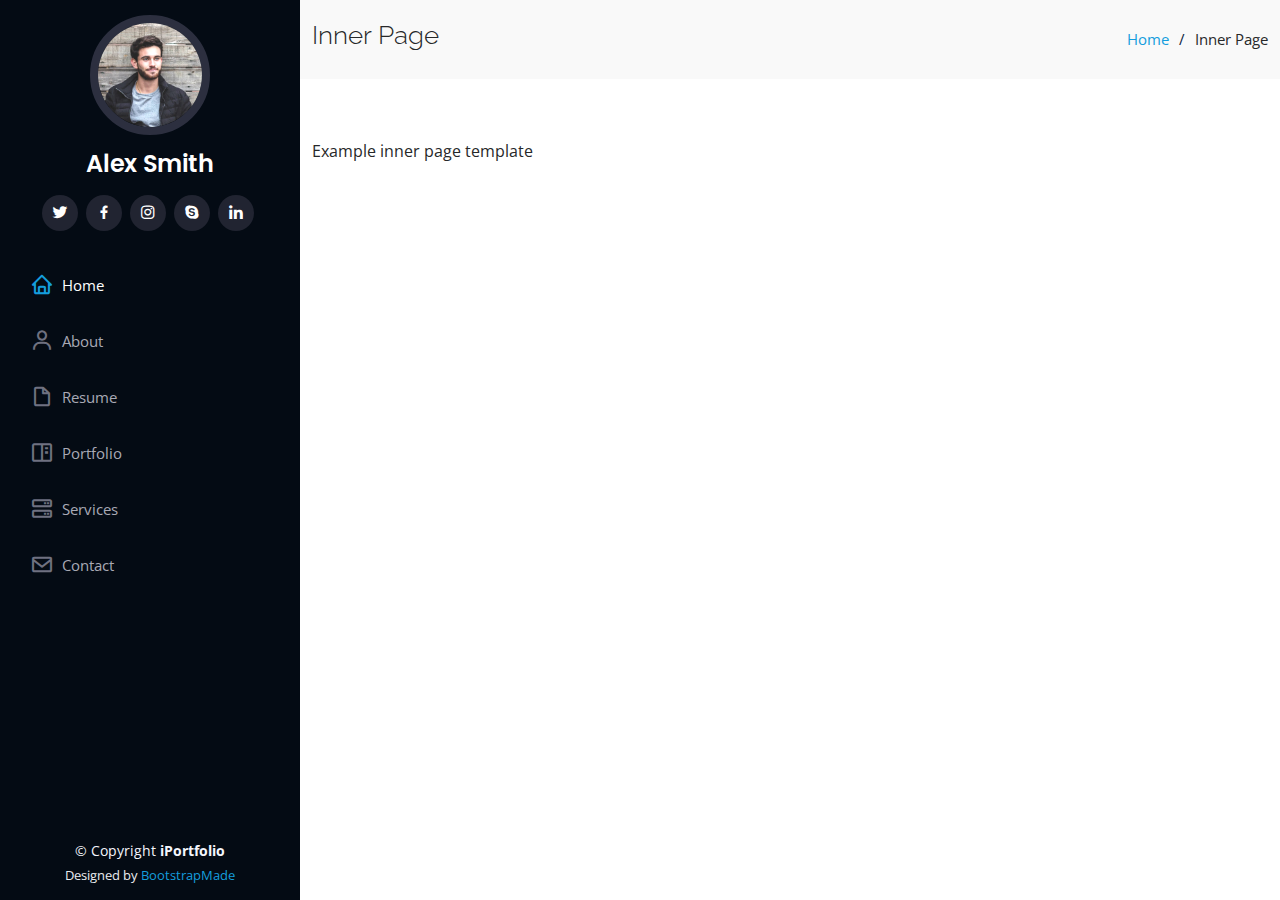
<file: iPortfolio/inner-page.html>
<!DOCTYPE html>
<html lang="en">

<head>
  <meta charset="utf-8">
  <meta content="width=device-width, initial-scale=1.0" name="viewport">

  <title>Inner Page - iPortfolio Bootstrap Template</title>
  <meta content="" name="description">
  <meta content="" name="keywords">

  <!-- Favicons -->
  <link href="assets/img/favicon.png" rel="icon">
  <link href="assets/img/apple-touch-icon.png" rel="apple-touch-icon">

  <!-- Google Fonts -->
  <link href="https://fonts.googleapis.com/css?family=Open+Sans:300,300i,400,400i,600,600i,700,700i|Raleway:300,300i,400,400i,500,500i,600,600i,700,700i|Poppins:300,300i,400,400i,500,500i,600,600i,700,700i" rel="stylesheet">

  <!-- Vendor CSS Files -->
  <link href="assets/vendor/aos/aos.css" rel="stylesheet">
  <link href="assets/vendor/bootstrap/css/bootstrap.min.css" rel="stylesheet">
  <link href="assets/vendor/bootstrap-icons/bootstrap-icons.css" rel="stylesheet">
  <link href="assets/vendor/boxicons/css/boxicons.min.css" rel="stylesheet">
  <link href="assets/vendor/glightbox/css/glightbox.min.css" rel="stylesheet">
  <link href="assets/vendor/swiper/swiper-bundle.min.css" rel="stylesheet">

  <!-- Template Main CSS File -->
  <link href="assets/css/style.css" rel="stylesheet">

  <!-- =======================================================
  * Template Name: iPortfolio - v3.7.0
  * Template URL: https://bootstrapmade.com/iportfolio-bootstrap-portfolio-websites-template/
  * Author: BootstrapMade.com
  * License: https://bootstrapmade.com/license/
  ======================================================== -->
</head>

<body>

  <!-- ======= Mobile nav toggle button ======= -->
  <i class="bi bi-list mobile-nav-toggle d-xl-none"></i>

  <!-- ======= Header ======= -->
  <header id="header">
    <div class="d-flex flex-column">

      <div class="profile">
        <img src="assets/img/profile-img.jpg" alt="" class="img-fluid rounded-circle">
        <h1 class="text-light"><a href="index.html">Alex Smith</a></h1>
        <div class="social-links mt-3 text-center">
          <a href="#" class="twitter"><i class="bx bxl-twitter"></i></a>
          <a href="#" class="facebook"><i class="bx bxl-facebook"></i></a>
          <a href="#" class="instagram"><i class="bx bxl-instagram"></i></a>
          <a href="#" class="google-plus"><i class="bx bxl-skype"></i></a>
          <a href="#" class="linkedin"><i class="bx bxl-linkedin"></i></a>
        </div>
      </div>

      <nav id="navbar" class="nav-menu navbar">
        <ul>
          <li><a href="#hero" class="nav-link scrollto active"><i class="bx bx-home"></i> <span>Home</span></a></li>
          <li><a href="#about" class="nav-link scrollto"><i class="bx bx-user"></i> <span>About</span></a></li>
          <li><a href="#resume" class="nav-link scrollto"><i class="bx bx-file-blank"></i> <span>Resume</span></a></li>
          <li><a href="#portfolio" class="nav-link scrollto"><i class="bx bx-book-content"></i> <span>Portfolio</span></a></li>
          <li><a href="#services" class="nav-link scrollto"><i class="bx bx-server"></i> <span>Services</span></a></li>
          <li><a href="#contact" class="nav-link scrollto"><i class="bx bx-envelope"></i> <span>Contact</span></a></li>
        </ul>
      </nav><!-- .nav-menu -->
    </div>
  </header><!-- End Header -->

  <main id="main">

    <!-- ======= Breadcrumbs ======= -->
    <section class="breadcrumbs">
      <div class="container">

        <div class="d-flex justify-content-between align-items-center">
          <h2>Inner Page</h2>
          <ol>
            <li><a href="index.html">Home</a></li>
            <li>Inner Page</li>
          </ol>
        </div>

      </div>
    </section><!-- End Breadcrumbs -->

    <section class="inner-page">
      <div class="container">
        <p>
          Example inner page template
        </p>
      </div>
    </section>

  </main><!-- End #main -->

  <!-- ======= Footer ======= -->
  <footer id="footer">
    <div class="container">
      <div class="copyright">
        &copy; Copyright <strong><span>iPortfolio</span></strong>
      </div>
      <div class="credits">
        <!-- All the links in the footer should remain intact. -->
        <!-- You can delete the links only if you purchased the pro version. -->
        <!-- Licensing information: https://bootstrapmade.com/license/ -->
        <!-- Purchase the pro version with working PHP/AJAX contact form: https://bootstrapmade.com/iportfolio-bootstrap-portfolio-websites-template/ -->
        Designed by <a href="https://bootstrapmade.com/">BootstrapMade</a>
      </div>
    </div>
  </footer><!-- End  Footer -->

  <a href="#" class="back-to-top d-flex align-items-center justify-content-center"><i class="bi bi-arrow-up-short"></i></a>

  <!-- Vendor JS Files -->
  <script src="assets/vendor/purecounter/purecounter.js"></script>
  <script src="assets/vendor/aos/aos.js"></script>
  <script src="assets/vendor/bootstrap/js/bootstrap.bundle.min.js"></script>
  <script src="assets/vendor/glightbox/js/glightbox.min.js"></script>
  <script src="assets/vendor/isotope-layout/isotope.pkgd.min.js"></script>
  <script src="assets/vendor/swiper/swiper-bundle.min.js"></script>
  <script src="assets/vendor/typed.js/typed.min.js"></script>
  <script src="assets/vendor/waypoints/noframework.waypoints.js"></script>
  <script src="assets/vendor/php-email-form/validate.js"></script>

  <!-- Template Main JS File -->
  <script src="assets/js/main.js"></script>

</body>

</html>
</file>
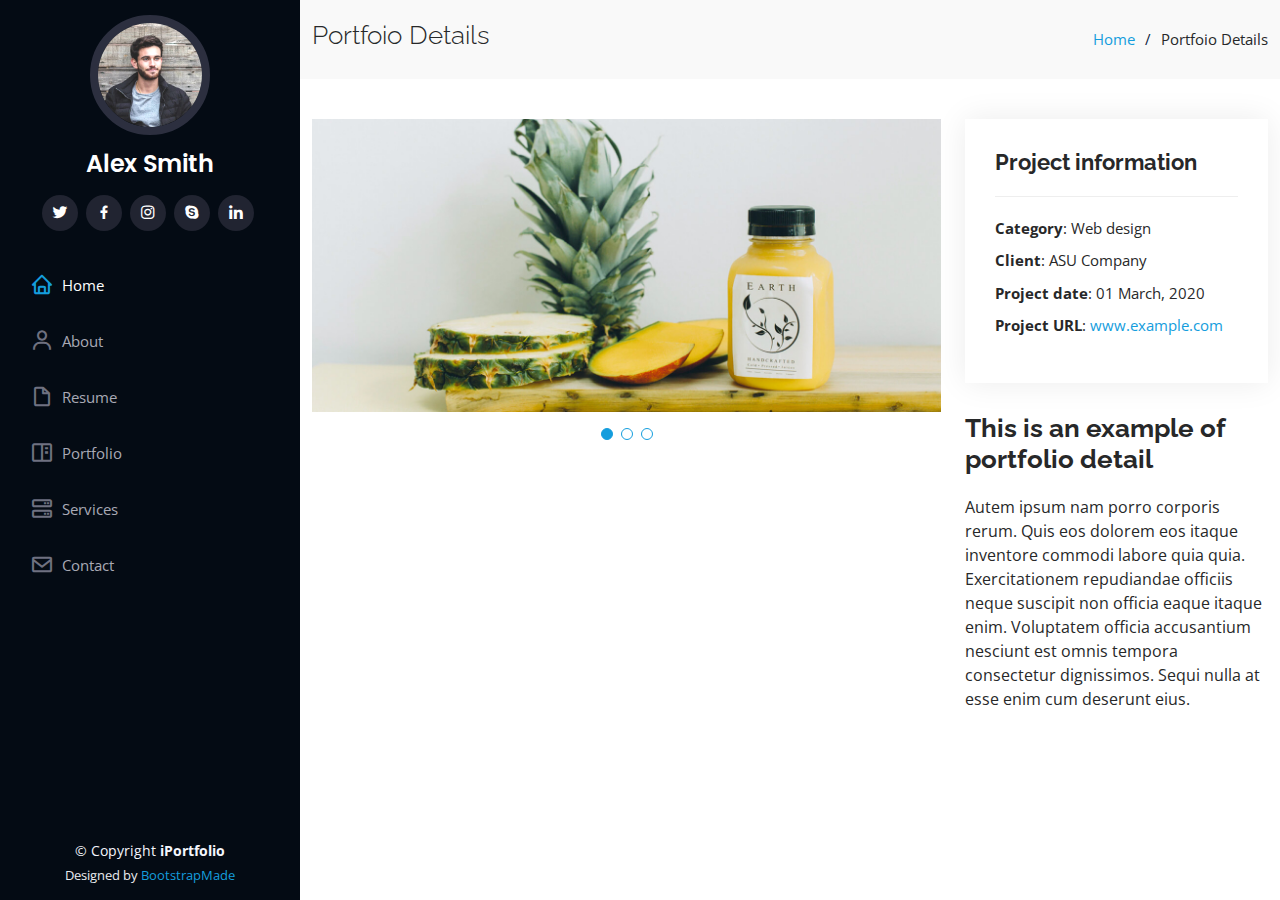
<file: iPortfolio/portfolio-details.html>
<!DOCTYPE html>
<html lang="en">

<head>
  <meta charset="utf-8">
  <meta content="width=device-width, initial-scale=1.0" name="viewport">

  <title>Portfolio Details - iPortfolio Bootstrap Template</title>
  <meta content="" name="description">
  <meta content="" name="keywords">

  <!-- Favicons -->
  <link href="assets/img/favicon.png" rel="icon">
  <link href="assets/img/apple-touch-icon.png" rel="apple-touch-icon">

  <!-- Google Fonts -->
  <link href="https://fonts.googleapis.com/css?family=Open+Sans:300,300i,400,400i,600,600i,700,700i|Raleway:300,300i,400,400i,500,500i,600,600i,700,700i|Poppins:300,300i,400,400i,500,500i,600,600i,700,700i" rel="stylesheet">

  <!-- Vendor CSS Files -->
  <link href="assets/vendor/aos/aos.css" rel="stylesheet">
  <link href="assets/vendor/bootstrap/css/bootstrap.min.css" rel="stylesheet">
  <link href="assets/vendor/bootstrap-icons/bootstrap-icons.css" rel="stylesheet">
  <link href="assets/vendor/boxicons/css/boxicons.min.css" rel="stylesheet">
  <link href="assets/vendor/glightbox/css/glightbox.min.css" rel="stylesheet">
  <link href="assets/vendor/swiper/swiper-bundle.min.css" rel="stylesheet">

  <!-- Template Main CSS File -->
  <link href="assets/css/style.css" rel="stylesheet">

  <!-- =======================================================
  * Template Name: iPortfolio - v3.7.0
  * Template URL: https://bootstrapmade.com/iportfolio-bootstrap-portfolio-websites-template/
  * Author: BootstrapMade.com
  * License: https://bootstrapmade.com/license/
  ======================================================== -->
</head>

<body>

  <!-- ======= Mobile nav toggle button ======= -->
  <i class="bi bi-list mobile-nav-toggle d-xl-none"></i>

  <!-- ======= Header ======= -->
  <header id="header">
    <div class="d-flex flex-column">

      <div class="profile">
        <img src="assets/img/profile-img.jpg" alt="" class="img-fluid rounded-circle">
        <h1 class="text-light"><a href="index.html">Alex Smith</a></h1>
        <div class="social-links mt-3 text-center">
          <a href="#" class="twitter"><i class="bx bxl-twitter"></i></a>
          <a href="#" class="facebook"><i class="bx bxl-facebook"></i></a>
          <a href="#" class="instagram"><i class="bx bxl-instagram"></i></a>
          <a href="#" class="google-plus"><i class="bx bxl-skype"></i></a>
          <a href="#" class="linkedin"><i class="bx bxl-linkedin"></i></a>
        </div>
      </div>

      <nav id="navbar" class="nav-menu navbar">
        <ul>
          <li><a href="#hero" class="nav-link scrollto active"><i class="bx bx-home"></i> <span>Home</span></a></li>
          <li><a href="#about" class="nav-link scrollto"><i class="bx bx-user"></i> <span>About</span></a></li>
          <li><a href="#resume" class="nav-link scrollto"><i class="bx bx-file-blank"></i> <span>Resume</span></a></li>
          <li><a href="#portfolio" class="nav-link scrollto"><i class="bx bx-book-content"></i> <span>Portfolio</span></a></li>
          <li><a href="#services" class="nav-link scrollto"><i class="bx bx-server"></i> <span>Services</span></a></li>
          <li><a href="#contact" class="nav-link scrollto"><i class="bx bx-envelope"></i> <span>Contact</span></a></li>
        </ul>
      </nav><!-- .nav-menu -->
    </div>
  </header><!-- End Header -->

  <main id="main">

    <!-- ======= Breadcrumbs ======= -->
    <section id="breadcrumbs" class="breadcrumbs">
      <div class="container">

        <div class="d-flex justify-content-between align-items-center">
          <h2>Portfoio Details</h2>
          <ol>
            <li><a href="index.html">Home</a></li>
            <li>Portfoio Details</li>
          </ol>
        </div>

      </div>
    </section><!-- End Breadcrumbs -->

    <!-- ======= Portfolio Details Section ======= -->
    <section id="portfolio-details" class="portfolio-details">
      <div class="container">

        <div class="row gy-4">

          <div class="col-lg-8">
            <div class="portfolio-details-slider swiper">
              <div class="swiper-wrapper align-items-center">

                <div class="swiper-slide">
                  <img src="assets/img/portfolio/portfolio-details-1.jpg" alt="">
                </div>

                <div class="swiper-slide">
                  <img src="assets/img/portfolio/portfolio-details-2.jpg" alt="">
                </div>

                <div class="swiper-slide">
                  <img src="assets/img/portfolio/portfolio-details-3.jpg" alt="">
                </div>

              </div>
              <div class="swiper-pagination"></div>
            </div>
          </div>

          <div class="col-lg-4">
            <div class="portfolio-info">
              <h3>Project information</h3>
              <ul>
                <li><strong>Category</strong>: Web design</li>
                <li><strong>Client</strong>: ASU Company</li>
                <li><strong>Project date</strong>: 01 March, 2020</li>
                <li><strong>Project URL</strong>: <a href="#">www.example.com</a></li>
              </ul>
            </div>
            <div class="portfolio-description">
              <h2>This is an example of portfolio detail</h2>
              <p>
                Autem ipsum nam porro corporis rerum. Quis eos dolorem eos itaque inventore commodi labore quia quia. Exercitationem repudiandae officiis neque suscipit non officia eaque itaque enim. Voluptatem officia accusantium nesciunt est omnis tempora consectetur dignissimos. Sequi nulla at esse enim cum deserunt eius.
              </p>
            </div>
          </div>

        </div>

      </div>
    </section><!-- End Portfolio Details Section -->

  </main><!-- End #main -->

  <!-- ======= Footer ======= -->
  <footer id="footer">
    <div class="container">
      <div class="copyright">
        &copy; Copyright <strong><span>iPortfolio</span></strong>
      </div>
      <div class="credits">
        <!-- All the links in the footer should remain intact. -->
        <!-- You can delete the links only if you purchased the pro version. -->
        <!-- Licensing information: https://bootstrapmade.com/license/ -->
        <!-- Purchase the pro version with working PHP/AJAX contact form: https://bootstrapmade.com/iportfolio-bootstrap-portfolio-websites-template/ -->
        Designed by <a href="https://bootstrapmade.com/">BootstrapMade</a>
      </div>
    </div>
  </footer><!-- End  Footer -->

  <a href="#" class="back-to-top d-flex align-items-center justify-content-center"><i class="bi bi-arrow-up-short"></i></a>

  <!-- Vendor JS Files -->
  <script src="assets/vendor/purecounter/purecounter.js"></script>
  <script src="assets/vendor/aos/aos.js"></script>
  <script src="assets/vendor/bootstrap/js/bootstrap.bundle.min.js"></script>
  <script src="assets/vendor/glightbox/js/glightbox.min.js"></script>
  <script src="assets/vendor/isotope-layout/isotope.pkgd.min.js"></script>
  <script src="assets/vendor/swiper/swiper-bundle.min.js"></script>
  <script src="assets/vendor/typed.js/typed.min.js"></script>
  <script src="assets/vendor/waypoints/noframework.waypoints.js"></script>
  <script src="assets/vendor/php-email-form/validate.js"></script>

  <!-- Template Main JS File -->
  <script src="assets/js/main.js"></script>

</body>

</html>
</file>
<file: css/main.css>
/*------------------------------------------------
	Base Styles
-------------------------------------------------*/
body {
  font-family: "Libre Baskerville", serif;
  font-weight: 400;
  font-size: 16px;
  line-height: 30px;
  color: #dfb3b3;
}

a {
  color: inherit;
  -webkit-transition: all 0.3s ease 0s;
  -moz-transition: all 0.3s ease 0s;
  -o-transition: all 0.3s ease 0s;
  transition: all 0.3s ease 0s;
}
a:hover, a:focus {
  color: #ababab;
  text-decoration: none;
  outline: 0 none;
}

h1, h2, h3,
h4, h5, h6 {
  color: #1e2530;
  font-family: "Open Sans", sans-serif;
  margin: 0;
  line-height: 1.3;
}

p {
  margin-bottom: 20px;
}
p:last-child {
  margin-bottom: 0;
}

/*
 * Selection color
 */
::-moz-selection {
  background-color: #FA6862;
  color: #fff;
}

::selection {
  background-color: #FA6862;
  color: #fff;
}

/*
 *  Reset bootstrap's default style
 */
.form-control::-webkit-input-placeholder,
::-webkit-input-placeholder {
  opacity: 1;
  color: inherit;
}

.form-control:-moz-placeholder,
:-moz-placeholder {
  /* Firefox 18- */
  opacity: 1;
  color: inherit;
}

.form-control::-moz-placeholder,
::-moz-placeholder {
  /* Firefox 19+ */
  opacity: 1;
  color: inherit;
}

.form-control:-ms-input-placeholder,
:-ms-input-placeholder {
  opacity: 1;
  color: inherit;
}

button, input, select,
textarea, label {
  font-weight: 400;
}

.btn {
  -webkit-transition: all 0.3s ease 0s;
  -moz-transition: all 0.3s ease 0s;
  -o-transition: all 0.3s ease 0s;
  transition: all 0.3s ease 0s;
}
.btn:hover, .btn:focus, .btn:active:focus {
  outline: 0 none;
}

.btn-primary {
  background-color: #FA6862;
  border: 0;
  font-family: "Open Sans", sans-serif;
  font-weight: 700;
  height: 48px;
  line-height: 50px;
  padding: 0 42px;
  text-transform: uppercase;
}
.btn-primary:hover, .btn-primary:focus, .btn-primary:active, .btn-primary:active:focus {
  background-color: #f9423a;
}

.btn-border {
  border: 1px solid #d7d8db;
  display: inline-block;
  padding: 7px;
}

/*
 *  CSS Helper Class
 */
.clear:before, .clear:after {
  content: " ";
  display: table;
}
.clear:after {
  clear: both;
}

.pt-table {
  display: table;
  width: 100%;
  height: -webkit-calc(100vh - 4px);
  height: -moz-calc(100vh - 4px);
  height: calc(100vh - 4px);
}

.pt-tablecell {
  display: table-cell;
  vertical-align: middle;
}

.overlay {
  position: absolute;
  left: 0;
  top: 0;
  width: 100%;
  height: 100%;
}

.relative {
  position: relative;
}

.primary,
.link:hover {
  color: #FA6862;
}

.no-gutter {
  margin-left: 0;
  margin-right: 0;
}
.no-gutter > [class^="col-"] {
  padding-left: 0;
  padding-right: 0;
}

.flex {
  display: -webkit-box;
  display: -webkit-flex;
  display: -moz-flex;
  display: -ms-flexbox;
  display: flex;
}

.flex-middle {
  -webkit-box-align: center;
  -ms-flex-align: center;
  -webkit-align-items: center;
  -moz-align-items: center;
  align-items: center;
}

.space-between {
  -webkit-box-pack: justify;
  -ms-flex-pack: justify;
  -webkit-justify-content: space-between;
  -moz-justify-content: space-between;
  justify-content: space-between;
}

.nicescroll-cursors {
  background: #FA6862 !important;
}

.preloader {
  bottom: 0;
  left: 0;
  position: fixed;
  right: 0;
  top: 0;
  z-index: 1000;
  display: -webkit-box;
  display: -webkit-flex;
  display: -moz-flex;
  display: -ms-flexbox;
  display: flex;
}
.preloader.active.hidden {
  display: none;
}

.loading-mask {
  background-color: #FA6862;
  height: 100%;
  left: 0;
  position: absolute;
  top: 0;
  width: 20%;
  -webkit-transition: all 0.6s cubic-bezier(0.61, 0, 0.6, 1) 0s;
  -moz-transition: all 0.6s cubic-bezier(0.61, 0, 0.6, 1) 0s;
  -o-transition: all 0.6s cubic-bezier(0.61, 0, 0.6, 1) 0s;
  transition: all 0.6s cubic-bezier(0.61, 0, 0.6, 1) 0s;
}
.loading-mask:nth-child(2) {
  left: 20%;
  -webkit-transition-delay: 0.1s;
  -moz-transition-delay: 0.1s;
  -o-transition-delay: 0.1s;
  transition-delay: 0.1s;
}
.loading-mask:nth-child(3) {
  left: 40%;
  -webkit-transition-delay: 0.2s;
  -moz-transition-delay: 0.2s;
  -o-transition-delay: 0.2s;
  transition-delay: 0.2s;
}
.loading-mask:nth-child(4) {
  left: 60%;
  -webkit-transition-delay: 0.3s;
  -moz-transition-delay: 0.3s;
  -o-transition-delay: 0.3s;
  transition-delay: 0.3s;
}
.loading-mask:nth-child(5) {
  left: 80%;
  -webkit-transition-delay: 0.4s;
  -moz-transition-delay: 0.4s;
  -o-transition-delay: 0.4s;
  transition-delay: 0.4s;
}

.preloader.active.done {
  z-index: 0;
}
.preloader.active .loading-mask {
  width: 0;
}

/*------------------------------------------------
	Start Styling
-------------------------------------------------*/
.site-wrapper {
  border-top: 4px solid #FA6862;
}

.page-close {
  font-size: 30px;
  position: absolute;
  right: 30px;
  top: 30px;
  z-index: 100;
}

.page-title {
  margin-bottom: 75px;
}
.page-title img {
  margin-bottom: 20px;
}
.page-title h2 {
  font-size: 68px;
  margin-bottom: 25px;
  position: relative;
  z-index: 0;
  font-weight: 900;
  text-transform: uppercase;
}
.page-title p {
  font-size: 16px;
}
.page-title .title-bg {
  color: rgba(30, 37, 48, 0.07);
  font-size: 158px;
  left: 0;
  letter-spacing: 10px;
  line-height: 0.7;
  position: absolute;
  right: 0;
  top: 50%;
  z-index: -1;
  -webkit-transform: translateY(-50%);
  -moz-transform: translateY(-50%);
  -ms-transform: translateY(-50%);
  -o-transform: translateY(-50%);
  transform: translateY(-50%);
}

.section-title {
  margin-bottom: 20px;
}
.section-title h3 {
  display: inline-block;
  position: relative;
}
.section-title h3::before, .section-title h3::after {
  content: "";
  height: 2px;
  position: absolute;
  bottom: 8px;
  left: -webkit-calc(100% + 14px);
  left: -moz-calc(100% + 14px);
  left: calc(100% + 14px);
}
.section-title h3::before {
  background-color: #1e2530;
  width: 96px;
  bottom: 14px;
}
.section-title h3::after {
  background-color: #FA6862;
  width: 73px;
}
.section-title.light h3 {
  color: #fff;
}
.section-title.light h3::before {
  background-color: #fff;
}

.page-nav {
  bottom: 40px;
  left: 0;
  position: absolute;
  right: 0;
}
.page-nav span {
  font-family: "Open Sans", sans-serif;
  font-size: 14px;
  font-weight: 500;
  line-height: 0.9;
  text-transform: uppercase;
}

/*------------------------------------------------
    Home Page
-------------------------------------------------*/
.page-home {
  background-position: center center;
  background-repeat: no-repeat;
  background-size: cover;
  vertical-align: middle;
}
.page-home .overlay {
  background-color: rgba(255, 255, 255, 0.93);
}

/* End of container */
.hexagon-item {
  cursor: pointer;
  width: 200px;
  height: 173.20508px;
  float: left;
  margin-left: -29px;
  z-index: 0;
  position: relative;
  -webkit-transform: rotate(30deg);
  -moz-transform: rotate(30deg);
  -ms-transform: rotate(30deg);
  -o-transform: rotate(30deg);
  transform: rotate(30deg);
}
.hexagon-item:first-child {
  margin-left: 0;
}
.hexagon-item:hover {
  z-index: 1;
}
.hexagon-item:hover .hex-item:last-child {
  opacity: 1;
  -webkit-transform: scale(1.3);
  -moz-transform: scale(1.3);
  -ms-transform: scale(1.3);
  -o-transform: scale(1.3);
  transform: scale(1.3);
}
.hexagon-item:hover .hex-item:first-child {
  opacity: 1;
  -webkit-transform: scale(1.2);
  -moz-transform: scale(1.2);
  -ms-transform: scale(1.2);
  -o-transform: scale(1.2);
  transform: scale(1.2);
}
.hexagon-item:hover .hex-item:first-child div:before,
.hexagon-item:hover .hex-item:first-child div:after {
  height: 15px;
}
.hexagon-item:hover .hex-item div::before,
.hexagon-item:hover .hex-item div::after {
  background-color: #FA6862;
}
.hexagon-item:hover .hex-content svg {
  -webkit-transform: scale(0.97);
  -moz-transform: scale(0.97);
  -ms-transform: scale(0.97);
  -o-transform: scale(0.97);
  transform: scale(0.97);
}

.page-home .hexagon-item:nth-last-child(1),
.page-home .hexagon-item:nth-last-child(2),
.page-home .hexagon-item:nth-last-child(3) {
  -webkit-transform: rotate(30deg) translate(87px, -80px);
  -moz-transform: rotate(30deg) translate(87px, -80px);
  -ms-transform: rotate(30deg) translate(87px, -80px);
  -o-transform: rotate(30deg) translate(87px, -80px);
  transform: rotate(30deg) translate(87px, -80px);
}

.hex-item {
  position: absolute;
  top: 0;
  left: 50px;
  width: 100px;
  height: 173.20508px;
}
.hex-item:first-child {
  z-index: 0;
  -webkit-transform: scale(0.9);
  -moz-transform: scale(0.9);
  -ms-transform: scale(0.9);
  -o-transform: scale(0.9);
  transform: scale(0.9);
  -webkit-transition: all 0.3s cubic-bezier(0.165, 0.84, 0.44, 1);
  -moz-transition: all 0.3s cubic-bezier(0.165, 0.84, 0.44, 1);
  -o-transition: all 0.3s cubic-bezier(0.165, 0.84, 0.44, 1);
  transition: all 0.3s cubic-bezier(0.165, 0.84, 0.44, 1);
}
.hex-item:last-child {
  transition: all 0.3s cubic-bezier(0.19, 1, 0.22, 1);
  z-index: 1;
}
.hex-item div {
  box-sizing: border-box;
  position: absolute;
  top: 0;
  width: 100px;
  height: 173.20508px;
  -webkit-transform-origin: center center;
  -moz-transform-origin: center center;
  -ms-transform-origin: center center;
  -o-transform-origin: center center;
  transform-origin: center center;
}
.hex-item div::before, .hex-item div::after {
  background-color: #1e2530;
  content: "";
  position: absolute;
  width: 100%;
  height: 3px;
  -webkit-transition: all 0.3s cubic-bezier(0.165, 0.84, 0.44, 1) 0s;
  -moz-transition: all 0.3s cubic-bezier(0.165, 0.84, 0.44, 1) 0s;
  -o-transition: all 0.3s cubic-bezier(0.165, 0.84, 0.44, 1) 0s;
  transition: all 0.3s cubic-bezier(0.165, 0.84, 0.44, 1) 0s;
}
.hex-item div:before {
  top: 0;
}
.hex-item div:after {
  bottom: 0;
}
.hex-item div:nth-child(1) {
  -webkit-transform: rotate(0deg);
  -moz-transform: rotate(0deg);
  -ms-transform: rotate(0deg);
  -o-transform: rotate(0deg);
  transform: rotate(0deg);
}
.hex-item div:nth-child(2) {
  -webkit-transform: rotate(60deg);
  -moz-transform: rotate(60deg);
  -ms-transform: rotate(60deg);
  -o-transform: rotate(60deg);
  transform: rotate(60deg);
}
.hex-item div:nth-child(3) {
  -webkit-transform: rotate(120deg);
  -moz-transform: rotate(120deg);
  -ms-transform: rotate(120deg);
  -o-transform: rotate(120deg);
  transform: rotate(120deg);
}

.hex-content {
  color: #fff;
  display: block;
  height: 180px;
  margin: 0 auto;
  position: relative;
  text-align: center;
  transform: rotate(-30deg);
  width: 156px;
}
.hex-content .hex-content-inner {
  left: 50%;
  margin: -3px 0 0 2px;
  position: absolute;
  top: 50%;
  -webkit-transform: translate(-50%, -50%);
  -moz-transform: translate(-50%, -50%);
  -ms-transform: translate(-50%, -50%);
  -o-transform: translate(-50%, -50%);
  transform: translate(-50%, -50%);
}
.hex-content .icon {
  display: block;
  font-size: 36px;
  line-height: 30px;
  margin-bottom: 11px;
}
.hex-content .title {
  display: block;
  font-family: "Open Sans", sans-serif;
  font-size: 14px;
  letter-spacing: 1px;
  line-height: 24px;
  text-transform: uppercase;
}
.hex-content svg {
  left: -7px;
  position: absolute;
  top: -13px;
  transform: scale(0.87);
  z-index: -1;
  -webkit-transition: all 0.3s cubic-bezier(0.165, 0.84, 0.44, 1) 0s;
  -moz-transition: all 0.3s cubic-bezier(0.165, 0.84, 0.44, 1) 0s;
  -o-transition: all 0.3s cubic-bezier(0.165, 0.84, 0.44, 1) 0s;
  transition: all 0.3s cubic-bezier(0.165, 0.84, 0.44, 1) 0s;
}
.hex-content:hover {
  color: #fff;
}

/*------------------------------------------------
    Welcome Page
-------------------------------------------------*/
.author-image-large {
  position: absolute;
  right: 0;
  top: 0;
}
.author-image-large img {
  height: -webkit-calc(100vh - 4px);
  height: -moz-calc(100vh - 4px);
  height: calc(100vh - 4px);
}

/*------------------------------------------------
    About Page
-------------------------------------------------*/
.about-author {
  margin-bottom: 23px;
  -webkit-box-align: center;
  -ms-flex-align: center;
  -webkit-align-items: center;
  -moz-align-items: center;
  align-items: center;
  display: -webkit-box;
  display: -webkit-flex;
  display: -moz-flex;
  display: -ms-flexbox;
  display: flex;
}
.about-author .author-thumb {
  background-color: #fff;
  border: 5px solid #1e2530;
  margin-right: 30px;
  padding: 5px;
}
.about-author .author-thumb img {
  border: 2px solid #1e2530;
  width: 145px;
}
.about-author .author-desc p {
  color: #1e2530;
  font-family: "Open Sans", sans-serif;
  letter-spacing: 1px;
  margin-bottom: 4px;
  text-transform: uppercase;
}
.about-author .author-desc b {
  font-family: "Open Sans", sans-serif;
}

.progress {
  background-color: #1e2530;
  border-radius: 2px;
  height: auto;
  min-height: 30px;
  -webkit-box-align: center;
  -ms-flex-align: center;
  -webkit-align-items: center;
  -moz-align-items: center;
  align-items: center;
  display: -webkit-box;
  display: -webkit-flex;
  display: -moz-flex;
  display: -ms-flexbox;
  display: flex;
}
.progress > div {
  color: #fff;
  font-family: "Open Sans", sans-serif;
  font-size: 12px;
  letter-spacing: 1px;
}
.progress .skill-name {
  border-right: 2px solid #2e333a;
  min-width: 160px;
  text-align: center;
  text-transform: uppercase;
}
.progress .skill-bar {
  background-color: #07080b;
  border-radius: 15px;
  margin: 0 15px;
  -webkit-box-flex: 1;
  -webkit-flex-grow: 1;
  -moz-flex-grow: 1;
  -ms-flex-positive: 1;
  flex-grow: 1;
}
.progress .bar {
  background-color: #FA6862;
  border-radius: 10px;
  height: 5px;
  width: 0;
}
.progress .skill-lavel {
  border-left: 2px solid #2e333a;
  min-width: 70px;
  text-align: center;
  -webkit-box-align: end;
  -ms-flex-align: end;
  -webkit-align-items: flex-end;
  -moz-align-items: flex-end;
  align-items: flex-end;
  -webkit-transition: all 0.3s ease 0s;
  -moz-transition: all 0.3s ease 0s;
  -o-transition: all 0.3s ease 0s;
  transition: all 0.3s ease 0s;
}

.filter {
  margin-bottom: 30px;
}
.filter a {
  border-bottom: 2px solid transparent;
}
.filter .active {
  color: #FA6862;
  border-bottom-color: #FA6862;
}

.works-item {
  font-family: "Open Sans", sans-serif;
  margin-bottom: 30px;
  position: relative;
}
.works-item img {
  width: 100%;
}
.works-item .overlay {
  background-color: rgba(30, 37, 48, 0.96);
  position: absolute;
  left: 0;
  top: 0;
  height: 100%;
  width: 100%;
  -webkit-transition: all 0.3s ease 0s;
  -moz-transition: all 0.3s ease 0s;
  -o-transition: all 0.3s ease 0s;
  transition: all 0.3s ease 0s;
  -webkit-transform: scale(0);
  -moz-transform: scale(0);
  -ms-transform: scale(0);
  -o-transform: scale(0);
  transform: scale(0);
}
.works-item .overlay::before {
  border: 1px solid #fff;
  bottom: 15px;
  content: "";
  left: 15px;
  position: absolute;
  right: 15px;
  top: 15px;
}
.works-item .works-inner {
  left: 50%;
  position: absolute;
  text-align: center;
  top: 50%;
  white-space: nowrap;
  -webkit-transition: all 0.3s ease 0s;
  -moz-transition: all 0.3s ease 0s;
  -o-transition: all 0.3s ease 0s;
  transition: all 0.3s ease 0s;
  -webkit-transform: translate3d(0px, 0px, 0px) scale(0);
  -moz-transform: translate3d(0px, 0px, 0px) scale(0);
  -ms-transform: translate3d(0px, 0px, 0px) scale(0);
  -o-transform: translate3d(0px, 0px, 0px) scale(0);
  transform: translate3d(0px, 0px, 0px) scale(0);
}
.works-item h4 {
  color: #FA6862;
  font-weight: 700;
  text-transform: uppercase;
}
.works-item p {
  color: #fff;
  font-size: 12px;
  font-weight: 400;
}
.works-item:hover .overlay {
  -webkit-transform: scale(1);
  -moz-transform: scale(1);
  -ms-transform: scale(1);
  -o-transform: scale(1);
  transform: scale(1);
}
.works-item:hover .works-inner {
  -webkit-transform: translate(-50%, -50%) scale(1);
  -moz-transform: translate(-50%, -50%) scale(1);
  -ms-transform: translate(-50%, -50%) scale(1);
  -o-transform: translate(-50%, -50%) scale(1);
  transform: translate(-50%, -50%) scale(1);
}

.history-block {
  background-color: #1e2530;
  position: relative;
}
.history-block .section-title {
  background-color: #1e2530;
  border-bottom: 1px solid #293342;
  left: 0;
  margin-bottom: 0;
  padding: 15px 34px 14px;
  position: absolute;
  right: 0;
  top: 0;
  z-index: 1;
}

.nicescroll-rails {
  z-index: 2;
}

.history-scroller {
  padding-top: 82px;
  max-height: 377px;
}

.history-item {
  display: table;
  font-family: "Open Sans", sans-serif;
  padding-left: 32px;
  margin-bottom: 20px;
  width: 100%;
}
.history-item > * {
  display: table-cell;
  vertical-align: middle;
}
.history-item .history-icon {
  padding-right: 25px;
  position: relative;
  width: 66px;
}
.history-item .history-icon i {
  font-size: 18px;
  position: absolute;
  top: 50%;
  left: -webkit-calc(50% - 12.5px);
  left: -moz-calc(50% - 12.5px);
  left: calc(50% - 12.5px);
  transform: translate(-50%, -50%);
}
.history-item h5 {
  color: #fff;
  font-size: 16px;
  font-weight: 600;
  letter-spacing: 0.96px;
  text-transform: uppercase;
}
.history-item span {
  color: #aaaaaa;
  font-size: 12px;
}

.history-hex {
  display: block;
  position: relative;
  width: 66px;
  height: 38.11px;
  background-color: #293342;
  margin: 19.05px 0;
}
.history-hex::before, .history-hex::after {
  content: "";
  position: absolute;
  width: 0;
  border-left: 33px solid transparent;
  border-right: 33px solid transparent;
}
.history-hex::before {
  bottom: 100%;
  border-bottom: 19.05px solid #293342;
}
.history-hex::after {
  top: 100%;
  width: 0;
  border-top: 19.05px solid #293342;
}

.service-hex {
  float: left;
  position: relative;
  width: 20%;
  z-index: 1;
}
.service-hex svg {
  -webkit-transform: scale(1.08);
  -moz-transform: scale(1.08);
  -ms-transform: scale(1.08);
  -o-transform: scale(1.08);
  transform: scale(1.08);
  -webkit-transition: all 0.4s ease 0s;
  -moz-transition: all 0.4s ease 0s;
  -o-transition: all 0.4s ease 0s;
  transition: all 0.4s ease 0s;
}
.service-hex .st0 {
  stroke: #1e2530;
  fill: #fff;
  -webkit-transition: all 0.4s ease 0s;
  -moz-transition: all 0.4s ease 0s;
  -o-transition: all 0.4s ease 0s;
  transition: all 0.4s ease 0s;
}
.service-hex .st1 {
  fill: #1e2530;
  -webkit-transition: all 0.4s ease 0s;
  -moz-transition: all 0.4s ease 0s;
  -o-transition: all 0.4s ease 0s;
  transition: all 0.4s ease 0s;
}
.service-hex .content {
  color: #fff;
  left: 50%;
  position: absolute;
  text-align: center;
  top: 50%;
  width: 100%;
  -webkit-transform: translate(-50%, -50%);
  -moz-transform: translate(-50%, -50%);
  -ms-transform: translate(-50%, -50%);
  -o-transform: translate(-50%, -50%);
  transform: translate(-50%, -50%);
}
.service-hex .icon {
  font-size: 30px;
  margin-bottom: 9px;
}
.service-hex h4 {
  color: #fff;
  font-size: 16px;
  margin-bottom: 20px;
}
.service-hex p {
  font-size: 14px;
  height: 0;
  line-height: 24px;
  overflow: hidden;
  -webkit-transition: all 0.4s ease 0s;
  -moz-transition: all 0.4s ease 0s;
  -o-transition: all 0.4s ease 0s;
  transition: all 0.4s ease 0s;
}
.service-hex:hover {
  z-index: 2;
}
.service-hex:hover svg {
  -webkit-transform: scale(1.5);
  -moz-transform: scale(1.5);
  -ms-transform: scale(1.5);
  -o-transform: scale(1.5);
  transform: scale(1.5);
}
.service-hex:hover .st1 {
  fill: #FA6862;
}
.service-hex:hover .content {
  width: 135%;
}
.service-hex:hover p {
  height: 72px;
}

.testimonials .item {
  padding-top: 33px;
}
.testimonials .thumb {
  float: left;
  margin-top: -33px;
}
.testimonials .thumb img {
  width: auto;
}
.testimonials .text {
  border: 1px solid #cecece;
  font-size: 14px;
  font-style: italic;
  line-height: 24px;
  margin-left: 50px;
  padding: 27px 30px 29px 142px;
}
.testimonials figcaption {
  font-family: "Open Sans", sans-serif;
  font-size: 16px;
  font-weight: 700;
  padding-top: 15px;
  text-align: center;
}
.testimonials h4 {
  font-family: "Open Sans", sans-serif;
  font-weight: 700;
}
.testimonials span {
  font-size: 12px;
}
.testimonials .owl-item:nth-child(2n) .thumb {
  float: right;
}
.testimonials .owl-item:nth-child(2n) .text {
  margin-left: 0;
  margin-right: 50px;
  padding: 27px 142px 29px 30px;
}
.testimonials .owl-dots {
  text-align: center;
}
.testimonials .owl-dot {
  border: 2px solid #1e2530;
  border-radius: 15px;
  display: inline-block;
  height: 11px;
  margin: 0 4px;
  width: 11px;
  -webkit-transition: all 0.3s ease 0s;
  -moz-transition: all 0.3s ease 0s;
  -o-transition: all 0.3s ease 0s;
  transition: all 0.3s ease 0s;
}
.testimonials .owl-dot.active {
  border-color: #FA6862;
}

.tm-hex {
  position: relative;
  width: 170px;
  height: 98.15px;
  margin: 49.07px 0;
  background-size: auto 182.4427px;
  background-position: center;
  border-left: solid 6px #1e2530;
  border-right: solid 6px #1e2530;
}
.tm-hex::after {
  content: "";
  position: absolute;
  top: 3.4641px;
  left: 0;
  width: 158.0000px;
  height: 91.2213px;
  z-index: 2;
  background: inherit;
}
.tm-hex .hexTop,
.tm-hex .hexBottom {
  position: absolute;
  z-index: 1;
  width: 120.21px;
  height: 120.21px;
  overflow: hidden;
  background: inherit;
  left: 18.90px;
  -webkit-transform: scaleY(0.5774) rotate(-45deg);
  -moz-transform: scaleY(0.5774) rotate(-45deg);
  -ms-transform: scaleY(0.5774) rotate(-45deg);
  -o-transform: scaleY(0.5774) rotate(-45deg);
  transform: scaleY(0.5774) rotate(-45deg);
}
.tm-hex .hexTop::before, .tm-hex .hexTop::after,
.tm-hex .hexBottom::before,
.tm-hex .hexBottom::after {
  content: "";
  position: absolute;
  width: 158.0000px;
  height: 91.22134253196087px;
  background: inherit;
  -webkit-transform-origin: 0 0;
  -moz-transform-origin: 0 0;
  -ms-transform-origin: 0 0;
  -o-transform-origin: 0 0;
  transform-origin: 0 0;
  -webkit-transform: rotate(45deg) scaleY(1.7321) translateY(-45.6107px);
  -moz-transform: rotate(45deg) scaleY(1.7321) translateY(-45.6107px);
  -ms-transform: rotate(45deg) scaleY(1.7321) translateY(-45.6107px);
  -o-transform: rotate(45deg) scaleY(1.7321) translateY(-45.6107px);
  transform: rotate(45deg) scaleY(1.7321) translateY(-45.6107px);
}
.tm-hex .hexTop {
  top: -60.1041px;
  border-top: solid 8.4853px #1e2530;
  border-right: solid 8.4853px #1e2530;
}
.tm-hex .hexTop::after {
  background-position: center top;
}
.tm-hex .hexBottom {
  bottom: -60.1041px;
  border-bottom: solid 8.4853px #1e2530;
  border-left: solid 8.4853px #1e2530;
}
.tm-hex .hexBottom::after {
  background-position: center bottom;
}

.contact-block {
  margin-bottom: 30px;
}
.contact-block:last-child {
  margin-bottom: 0;
}
.contact-block .media-left {
  font-size: 40px;
  max-width: 50px;
  min-width: 50px;
  padding-right: 0;
  text-align: center;
}
.contact-block .media-body {
  padding-left: 30px;
}
.contact-block h4 {
  font-size: 18px;
  text-transform: uppercase;
  font-weight: 600;
}
.contact-block p {
  font-weight: 400;
  font-size: 15px;
}

.contact-social {
  list-style: outside none none;
  margin: 0;
  padding: 0;
}
.contact-social li {
  display: inline-block;
  position: relative;
  width: 43px;
}
.contact-social li a {
  color: #fff;
  display: block;
  font-size: 14px;
  height: 50px;
  left: 50%;
  line-height: 50px;
  position: absolute;
  text-align: center;
  top: 50%;
  width: 43px;
  -webkit-transform: translate(-50%, -50%);
  -moz-transform: translate(-50%, -50%);
  -ms-transform: translate(-50%, -50%);
  -o-transform: translate(-50%, -50%);
  transform: translate(-50%, -50%);
}
.contact-social li:hover span {
  background-color: #FA6862;
}
.contact-social li:hover span::before {
  border-bottom-color: #FA6862;
}
.contact-social li:hover span::after {
  border-top-color: #FA6862;
}

.contact-social-hex {
  display: block;
  position: relative;
  width: 43px;
  height: 24.83px;
  background-color: #1e2530;
  margin: 12.41px 0;
  -webkit-transition: all 0.3s ease 0s;
  -moz-transition: all 0.3s ease 0s;
  -o-transition: all 0.3s ease 0s;
  transition: all 0.3s ease 0s;
}
.contact-social-hex::before, .contact-social-hex::after {
  content: "";
  position: absolute;
  width: 0;
  border-left: 21.5px solid transparent;
  border-right: 21.5px solid transparent;
  -webkit-transition: all 0.3s ease 0s;
  -moz-transition: all 0.3s ease 0s;
  -o-transition: all 0.3s ease 0s;
  transition: all 0.3s ease 0s;
}
.contact-social-hex::before {
  bottom: 100%;
  border-bottom: 12.41px solid #1e2530;
}
.contact-social-hex::after {
  top: 100%;
  width: 0;
  border-top: 12.41px solid #1e2530;
}
.contact-social-hex:hover::after {
  border-bottom-color: #FA6862;
}
.contact-social-hex:hover::before {
  border-top-color: #FA6862;
}

.contact-form .input-field {
  margin-bottom: 10px;
}
.contact-form .input-field.name {
  margin-right: 5px;
}
.contact-form .input-field.email {
  margin-left: 5px;
}
.contact-form .input-field label.error {
  color: #ff0000;
  font-size: 13px;
  margin: 0;
}
.contact-form .input-icon {
  background-color: #1e2530;
  border-radius: 3px 0 0 3px;
  border-right: 1px solid rgba(255, 255, 255, 0.2);
  line-height: 48px;
  min-width: 53px;
  text-align: center;
  left: 0;
  line-height: 48px;
  min-width: 53px;
  position: absolute;
  top: 0;
}
.contact-form .form-control {
  background-color: #1e2530;
  color: #bcbcbc;
  border: 0 none;
  border-radius: 3px;
  height: 48px;
  padding-left: 70px;
  width: 100%;
  font-family: "Open Sans", sans-serif;
}
.contact-form .form-control:focus {
  box-shadow: none;
  color: #fff;
}
.contact-form textarea.form-control {
  border-radius: 3px;
  height: 120px;
  padding: 15px 10px 15px 70px;
}
.contact-form .message .input-icon {
  position: absolute;
  left: 0;
  top: 0;
}

.msg-success,
.msg-failed {
  display: none;
  margin-top: 15px;
}

.msg-success {
  color: #FA6862;
}

.pt-table.desktop-768 .pt-tablecell {
  padding-bottom: 110px;
  padding-top: 60px;
}
.pt-table.desktop-768 .pt-tablecell .page-nav {
  bottom: 40px;
}

/* =================================== */
/*  Color Switcher
/* =================================== */
.preview-wrapper {
  background-color: #fff;
  border: 1px solid #ddd;
  border-right: 0;
  color: #333;
  height: 200px;
  right: 0px;
  position: fixed;
  top: 100px;
  width: 260px;
  z-index: 1200;
  -webkit-transition: all 0.4s ease-in-out 0s;
  -moz-transition: all 0.4s ease-in-out 0s;
  -o-transition: all 0.4s ease-in-out 0s;
  transition: all 0.4s ease-in-out 0s;
  transform: translateX(100%);
}

.preview-wrapper.extend {
  -webkit-transform: translateX(0px);
  -moz-transform: translateX(0px);
  -ms-transform: translateX(0px);
  -o-transform: translateX(0px);
  transform: translateX(0px);
}

.switcher-head {
  color: #333;
  font-size: 18px;
  font-weight: 600;
  height: 46px;
  line-height: 46px;
  position: relative;
}

.switcher-head span {
  border-bottom: 2px solid #eeeeee;
  display: block;
  margin: 0 20px;
}

.switcher-trigger {
  background-color: #fff;
  border: 1px solid #ddd;
  border-right: 0;
  cursor: pointer;
  font-size: 20px;
  height: 48px;
  left: -48px;
  line-height: 46px;
  position: absolute;
  text-align: center;
  top: -1px;
  width: 48px;
}

.switcher-body {
  background-color: #fff;
  height: -webkit-calc(100% - 50px);
  height: calc(100% - 50px);
  left: 0;
  padding: 20px;
  position: fixed;
  right: 0;
  top: 47px;
  outline: none;
}

.switcher-body h4 {
  font-size: 16px;
  margin-bottom: 10px;
}

.switcher-body select {
  border: 1px solid #e5e5e5;
  height: 40px;
  margin-bottom: 20px;
  width: 100%;
  -webklit--appearance: none;
  -moz-appearance: none;
  appearance: none;
}

.color-options {
  margin-bottom: 10px;
  padding: 0;
}

.color-options li {
  display: inline-block;
  background-color: #e6ae03;
  height: 30px;
  margin-bottom: 10px;
  margin-right: 6px;
  text-indent: -9999em;
  width: 30px;
  cursor: pointer;
}

.color-options li.c0 {
  background-color: #FA6862;
}

.color-options li.c1 {
  background-color: #02B7CE;
}

.color-options li.c2 {
  background-color: #86A438;
}

.color-options li.c3 {
  background-color: #F3A36D;
}

.pattern-options li {
  font-family: "Roboto", sans-serif;
  border: 1px solid #cccccc;
  cursor: pointer;
  float: left;
  height: 40px;
  margin: 0 10px 10px 0;
  text-transform: capitalize;
  width: 50px;
}

.pattern-options li:last-child {
  border: 0 none;
  height: auto;
  padding-top: 8px;
  width: auto;
}

.pattern-options li img {
  width: 100%;
  height: 100%;
}

/*------------------------------------------------
	Responsive Media Queries
-------------------------------------------------*/
/*============================================================
	Macbook pro 13 inch
==============================================================*/
/*============================================================
	For Small Desktop / tablet landscape
==============================================================*/
@media (min-width: 980px) and (max-width: 1150px) {
  .author-image-large img {
    height: -webkit-calc(80vh - 4px);
    height: -moz-calc(80vh - 4px);
    height: calc(80vh - 4px);
  }

  .testimonials .thumb {
    margin-top: -8px;
  }
}
/*============================================================
	Tablet (Portrait) Design for a width of 768px
==============================================================*/
@media (min-width: 768px) and (max-width: 979px) {
  body {
    overflow-x: hidden;
  }

  .page-title h2 {
    font-size: 40px;
  }
  .page-title .title-bg {
    font-size: 100px;
  }

  .author-image-large {
    position: static;
    margin-bottom: 50px;
  }
  .author-image-large img {
    display: block;
    height: auto;
    margin: 0 auto;
    width: 50%;
  }

  .about-author + p {
    margin-bottom: 50px;
  }

  .service-hex {
    width: 33.3333%;
  }
  .service-hex:hover {
    z-index: 2;
  }
  .service-hex:hover svg {
    -webkit-transform: scale(1.5);
    -moz-transform: scale(1.5);
    -ms-transform: scale(1.5);
    -o-transform: scale(1.5);
    transform: scale(1.5);
  }
  .service-hex:hover .content {
    width: 105%;
  }
  .service-hex:nth-child(4), .service-hex:nth-child(5) {
    -webkit-transform: translate(50%, -15%);
    -moz-transform: translate(50%, -15%);
    -ms-transform: translate(50%, -15%);
    -o-transform: translate(50%, -15%);
    transform: translate(50%, -15%);
  }

  .testimonials .item {
    padding-top: 45px;
  }
  .testimonials .thumb {
    margin-top: -45px;
  }

  .history-item .history-text {
    padding-right: 15px;
  }
}
/*============================================================
	Mobile (Portrait) Design for a width of 320px
==============================================================*/
@media only screen and (max-width: 767px) {
  body {
    overflow-x: hidden;
  }

  .pt-table {
    height: auto;
  }

  .pt-table,
  .pt-tablecell {
    display: block;
  }

  .page-title {
    margin-bottom: 45px;
  }
  .page-title h2 {
    font-size: 35px;
  }
  .page-title .title-bg {
    font-size: 50px;
  }

  .hexagon-item {
    float: none;
    margin: 0 auto 50px;
  }
  .hexagon-item:first-child {
    margin-left: auto;
  }

  .page-home .hexagon-item:nth-last-child(1),
  .page-home .hexagon-item:nth-last-child(2),
  .page-home .hexagon-item:nth-last-child(3) {
    -webkit-transform: rotate(30deg) translate(0px, 0px);
    -moz-transform: rotate(30deg) translate(0px, 0px);
    -ms-transform: rotate(30deg) translate(0px, 0px);
    -o-transform: rotate(30deg) translate(0px, 0px);
    transform: rotate(30deg) translate(0px, 0px);
  }

  .author-image-large {
    position: static;
    margin-bottom: 50px;
  }
  .author-image-large img {
    display: block;
    height: auto;
    margin: 0 auto;
    width: 50%;
  }

  .about-author {
    display: block;
  }
  .about-author .author-thumb {
    border: 0 none;
    margin-bottom: 15px;
    margin-right: 0;
    padding: 0;
  }
  .about-author .author-desc b {
    display: block;
  }
  .about-author + p {
    margin-bottom: 50px;
  }

  .progress {
    display: block;
  }
  .progress .skill-name {
    border-right: 0;
    margin: 0 15px;
    min-width: auto;
    text-align: left;
  }
  .progress .skill-lavel {
    border-left: 0;
    margin: 0 15px;
    min-width: auto;
    text-align: left;
  }

  .service-hex {
    float: none;
    margin: 0 auto 40px;
    width: 60%;
  }
  .service-hex:last-child {
    margin-bottom: 0;
  }
  .service-hex:hover svg {
    -webkit-transform: scale(1.8);
    -moz-transform: scale(1.8);
    -ms-transform: scale(1.8);
    -o-transform: scale(1.8);
    transform: scale(1.8);
  }
  .service-hex:hover .content {
    width: 120%;
  }

  .history-block {
    margin-bottom: 30px;
  }

  .testimonials .thumb {
    float: none;
    margin: 0 0 30px 0;
    -webkit-box-align: center;
    -ms-flex-align: center;
    -webkit-align-items: center;
    -moz-align-items: center;
    align-items: center;
    display: -webkit-box;
    display: -webkit-flex;
    display: -moz-flex;
    display: -ms-flexbox;
    display: flex;
  }
  .testimonials figcaption {
    text-align: left;
    padding-left: 15px;
  }
  .testimonials .text {
    margin-left: 0;
    padding: 20px;
  }
  .testimonials .owl-item:nth-child(2n) .thumb {
    float: none;
  }
  .testimonials .owl-item:nth-child(2n) .text {
    margin-left: 0;
    margin-right: 50px;
    padding: 20px;
  }

  .contact-form .input-field.name {
    margin-right: 0;
  }
}
</file>
<file: css/dark.css>
.dark {
  background-color: #0b0541; }
  .dark .page-home .overlay {
    background-color: rgba(0, 0, 0, 0.97); }
  .dark .page-title h2 {
    color: #ffffff; }
  .dark .page-title .title-bg {
    color: rgba(255, 255, 255, 0.06); }
  .dark .section-title h3::before {
    background-color: #fff; }
  .dark h1, .dark h2, .dark h3, .dark h4, .dark h5, .dark h6,
  .dark .about-author .author-desc p {
    color: #fff; }
  .dark .service-hex .st0 {
    fill: transparent; }
  .dark .service-hex:hover .st0 {
    fill: #fff; }
  .dark .testimonials .text,
  .dark .btn-border {
    border-color: #1e2530; }
</file>
<file: css/colors/red.css>
/*
 * Selection color
 */
::-moz-selection {
  background-color: #FA6862;
}

::selection {
  background-color: #FA6862;
}

/* background color */
.btn-primary,
.loading-mask,
.section-title h3::after,
.hexagon-item:hover .hex-item div::before,
.hexagon-item:hover .hex-item div::after,
.progress .bar,
.contact-social li:hover span {
  background-color: #FA6862;
}

.nicescroll-cursors {
  background: #FA6862 !important;
}

/* color */
.primary,
.link:hover,
.filter .active,
.works-item h4,
.msg-success {
  color: #FA6862;
}

/* border color */
.testimonials .owl-dot.active {
  border-color: #FA6862;
}

/* border top color */
.site-wrapper,
.contact-social li:hover span::after,
.contact-social-hex:hover::before {
  border-top-color: #FA6862;
}

/* border bottom color */
.filter .active,
.contact-social li:hover span::before,
.contact-social-hex:hover::after {
  border-bottom-color: #FA6862;
}

/* fill color */
.service-hex:hover .fill,
.service-hex:hover .st1 {
  fill: #FA6862;
}
</file>
<file: css/themefisher-fonts.min.css>
@font-face {
  font-family: 'themefisher-font';
  src:  url('../fonts/themefisher-font.eot?ug5hnh');
  src:  url('../fonts/themefisher-font.eot?ug5hnh#iefix') format('embedded-opentype'),
    url('../fonts/themefisher-font.ttf?ug5hnh') format('truetype'),
    url('../fonts/themefisher-font.woff?ug5hnh') format('woff'),
    url('../fonts/themefisher-font.svg?ug5hnh#themefisher-font') format('svg');
  font-weight: normal;
  font-style: normal;
}

[class^="tf-"], [class*=" tf-"] {
  /* use !important to prevent issues with browser extensions that change fonts */
  font-family: 'themefisher-font' !important;
  speak: none;
  font-style: normal;
  font-weight: normal;
  font-variant: normal;
  text-transform: none;
  line-height: 1;

  /* Better Font Rendering =========== */
  -webkit-font-smoothing: antialiased;
  -moz-osx-font-smoothing: grayscale;
}

.tf-ion-alert-circled:before {
  content: "\f100";
}
.tf-ion-alert:before {
  content: "\f101";
}
.tf-ion-android-add-circle:before {
  content: "\f359";
}
.tf-ion-android-add:before {
  content: "\f2c7";
}
.tf-ion-android-alarm-clock:before {
  content: "\f35a";
}
.tf-ion-android-alert:before {
  content: "\f35b";
}
.tf-ion-android-apps:before {
  content: "\f35c";
}
.tf-ion-android-archive:before {
  content: "\f2c9";
}
.tf-ion-android-arrow-back:before {
  content: "\f2ca";
}
.tf-ion-android-arrow-down:before {
  content: "\f35d";
}
.tf-ion-android-arrow-dropdown-circle:before {
  content: "\f35e";
}
.tf-ion-android-arrow-dropdown:before {
  content: "\f35f";
}
.tf-ion-android-arrow-dropleft-circle:before {
  content: "\f360";
}
.tf-ion-android-arrow-dropleft:before {
  content: "\f361";
}
.tf-ion-android-arrow-dropright-circle:before {
  content: "\f362";
}
.tf-ion-android-arrow-dropright:before {
  content: "\f363";
}
.tf-ion-android-arrow-dropup-circle:before {
  content: "\f364";
}
.tf-ion-android-arrow-dropup:before {
  content: "\f365";
}
.tf-ion-android-arrow-forward:before {
  content: "\f30f";
}
.tf-ion-android-arrow-up:before {
  content: "\f366";
}
.tf-ion-android-attach:before {
  content: "\f367";
}
.tf-ion-android-bar:before {
  content: "\f368";
}
.tf-ion-android-bicycle:before {
  content: "\f369";
}
.tf-ion-android-boat:before {
  content: "\f36a";
}
.tf-ion-android-bookmark:before {
  content: "\f36b";
}
.tf-ion-android-bulb:before {
  content: "\f36c";
}
.tf-ion-android-bus:before {
  content: "\f36d";
}
.tf-ion-android-calendar:before {
  content: "\f2d1";
}
.tf-ion-android-call:before {
  content: "\f2d2";
}
.tf-ion-android-camera:before {
  content: "\f2d3";
}
.tf-ion-android-cancel:before {
  content: "\f36e";
}
.tf-ion-android-car:before {
  content: "\f36f";
}
.tf-ion-android-cart:before {
  content: "\f370";
}
.tf-ion-android-chat:before {
  content: "\f2d4";
}
.tf-ion-android-checkbox-blank:before {
  content: "\f371";
}
.tf-ion-android-checkbox-outline-blank:before {
  content: "\f372";
}
.tf-ion-android-checkbox-outline:before {
  content: "\f373";
}
.tf-ion-android-checkbox:before {
  content: "\f374";
}
.tf-ion-android-checkmark-circle:before {
  content: "\f375";
}
.tf-ion-android-clipboard:before {
  content: "\f376";
}
.tf-ion-android-close:before {
  content: "\f2d7";
}
.tf-ion-android-cloud-circle:before {
  content: "\f377";
}
.tf-ion-android-cloud-done:before {
  content: "\f378";
}
.tf-ion-android-cloud-outline:before {
  content: "\f379";
}
.tf-ion-android-cloud:before {
  content: "\f37a";
}
.tf-ion-android-color-palette:before {
  content: "\f37b";
}
.tf-ion-android-compass:before {
  content: "\f37c";
}
.tf-ion-android-contact:before {
  content: "\f2d8";
}
.tf-ion-android-contacts:before {
  content: "\f2d9";
}
.tf-ion-android-contract:before {
  content: "\f37d";
}
.tf-ion-android-create:before {
  content: "\f37e";
}
.tf-ion-android-delete:before {
  content: "\f37f";
}
.tf-ion-android-desktop:before {
  content: "\f380";
}
.tf-ion-android-document:before {
  content: "\f381";
}
.tf-ion-android-done-all:before {
  content: "\f382";
}
.tf-ion-android-done:before {
  content: "\f383";
}
.tf-ion-android-download:before {
  content: "\f2dd";
}
.tf-ion-android-drafts:before {
  content: "\f384";
}
.tf-ion-android-exit:before {
  content: "\f385";
}
.tf-ion-android-expand:before {
  content: "\f386";
}
.tf-ion-android-favorite-outline:before {
  content: "\f387";
}
.tf-ion-android-favorite:before {
  content: "\f388";
}
.tf-ion-android-film:before {
  content: "\f389";
}
.tf-ion-android-folder-open:before {
  content: "\f38a";
}
.tf-ion-android-folder:before {
  content: "\f2e0";
}
.tf-ion-android-funnel:before {
  content: "\f38b";
}
.tf-ion-android-globe:before {
  content: "\f38c";
}
.tf-ion-android-hand:before {
  content: "\f2e3";
}
.tf-ion-android-hangout:before {
  content: "\f38d";
}
.tf-ion-android-happy:before {
  content: "\f38e";
}
.tf-ion-android-home:before {
  content: "\f38f";
}
.tf-ion-android-image:before {
  content: "\f2e4";
}
.tf-ion-android-laptop:before {
  content: "\f390";
}
.tf-ion-android-list:before {
  content: "\f391";
}
.tf-ion-android-locate:before {
  content: "\f2e9";
}
.tf-ion-android-lock:before {
  content: "\f392";
}
.tf-ion-android-mail:before {
  content: "\f2eb";
}
.tf-ion-android-map:before {
  content: "\f393";
}
.tf-ion-android-menu:before {
  content: "\f394";
}
.tf-ion-android-microphone-off:before {
  content: "\f395";
}
.tf-ion-android-microphone:before {
  content: "\f2ec";
}
.tf-ion-android-more-horizontal:before {
  content: "\f396";
}
.tf-ion-android-more-vertical:before {
  content: "\f397";
}
.tf-ion-android-navigate:before {
  content: "\f398";
}
.tf-ion-android-notifications-none:before {
  content: "\f399";
}
.tf-ion-android-notifications-off:before {
  content: "\f39a";
}
.tf-ion-android-notifications:before {
  content: "\f39b";
}
.tf-ion-android-open:before {
  content: "\f39c";
}
.tf-ion-android-options:before {
  content: "\f39d";
}
.tf-ion-android-people:before {
  content: "\f39e";
}
.tf-ion-android-person-add:before {
  content: "\f39f";
}
.tf-ion-android-person:before {
  content: "\f3a0";
}
.tf-ion-android-phone-landscape:before {
  content: "\f3a1";
}
.tf-ion-android-phone-portrait:before {
  content: "\f3a2";
}
.tf-ion-android-pin:before {
  content: "\f3a3";
}
.tf-ion-android-plane:before {
  content: "\f3a4";
}
.tf-ion-android-playstore:before {
  content: "\f2f0";
}
.tf-ion-android-print:before {
  content: "\f3a5";
}
.tf-ion-android-radio-button-off:before {
  content: "\f3a6";
}
.tf-ion-android-radio-button-on:before {
  content: "\f3a7";
}
.tf-ion-android-refresh:before {
  content: "\f3a8";
}
.tf-ion-android-remove-circle:before {
  content: "\f3a9";
}
.tf-ion-android-remove:before {
  content: "\f2f4";
}
.tf-ion-android-restaurant:before {
  content: "\f3aa";
}
.tf-ion-android-sad:before {
  content: "\f3ab";
}
.tf-ion-android-search:before {
  content: "\f2f5";
}
.tf-ion-android-send:before {
  content: "\f2f6";
}
.tf-ion-android-settings:before {
  content: "\f2f7";
}
.tf-ion-android-share-alt:before {
  content: "\f3ac";
}
.tf-ion-android-share:before {
  content: "\f2f8";
}
.tf-ion-android-star-half:before {
  content: "\f3ad";
}
.tf-ion-android-star-outline:before {
  content: "\f3ae";
}
.tf-ion-android-star:before {
  content: "\f2fc";
}
.tf-ion-android-stopwatch:before {
  content: "\f2fd";
}
.tf-ion-android-subway:before {
  content: "\f3af";
}
.tf-ion-android-sunny:before {
  content: "\f3b0";
}
.tf-ion-android-sync:before {
  content: "\f3b1";
}
.tf-ion-android-textsms:before {
  content: "\f3b2";
}
.tf-ion-android-time:before {
  content: "\f3b3";
}
.tf-ion-android-train:before {
  content: "\f3b4";
}
.tf-ion-android-unlock:before {
  content: "\f3b5";
}
.tf-ion-android-upload:before {
  content: "\f3b6";
}
.tf-ion-android-volume-down:before {
  content: "\f3b7";
}
.tf-ion-android-volume-mute:before {
  content: "\f3b8";
}
.tf-ion-android-volume-off:before {
  content: "\f3b9";
}
.tf-ion-android-volume-up:before {
  content: "\f3ba";
}
.tf-ion-android-walk:before {
  content: "\f3bb";
}
.tf-ion-android-warning:before {
  content: "\f3bc";
}
.tf-ion-android-watch:before {
  content: "\f3bd";
}
.tf-ion-android-wifi:before {
  content: "\f305";
}
.tf-ion-aperture:before {
  content: "\f313";
}
.tf-ion-archive:before {
  content: "\f102";
}
.tf-ion-arrow-down-a:before {
  content: "\f103";
}
.tf-ion-arrow-down-b:before {
  content: "\f104";
}
.tf-ion-arrow-down-c:before {
  content: "\f105";
}
.tf-ion-arrow-expand:before {
  content: "\f25e";
}
.tf-ion-arrow-graph-down-left:before {
  content: "\f25f";
}
.tf-ion-arrow-graph-down-right:before {
  content: "\f260";
}
.tf-ion-arrow-graph-up-left:before {
  content: "\f261";
}
.tf-ion-arrow-graph-up-right:before {
  content: "\f262";
}
.tf-ion-arrow-left-a:before {
  content: "\f106";
}
.tf-ion-arrow-left-b:before {
  content: "\f107";
}
.tf-ion-arrow-left-c:before {
  content: "\f108";
}
.tf-ion-arrow-move:before {
  content: "\f263";
}
.tf-ion-arrow-resize:before {
  content: "\f264";
}
.tf-ion-arrow-return-left:before {
  content: "\f265";
}
.tf-ion-arrow-return-right:before {
  content: "\f266";
}
.tf-ion-arrow-right-a:before {
  content: "\f109";
}
.tf-ion-arrow-right-b:before {
  content: "\f10a";
}
.tf-ion-arrow-right-c:before {
  content: "\f10b";
}
.tf-ion-arrow-shrink:before {
  content: "\f267";
}
.tf-ion-arrow-swap:before {
  content: "\f268";
}
.tf-ion-arrow-up-a:before {
  content: "\f10c";
}
.tf-ion-arrow-up-b:before {
  content: "\f10d";
}
.tf-ion-arrow-up-c:before {
  content: "\f10e";
}
.tf-ion-asterisk:before {
  content: "\f314";
}
.tf-ion-at:before {
  content: "\f10f";
}
.tf-ion-backspace-outline:before {
  content: "\f3be";
}
.tf-ion-backspace:before {
  content: "\f3bf";
}
.tf-ion-bag:before {
  content: "\f110";
}
.tf-ion-battery-charging:before {
  content: "\f111";
}
.tf-ion-battery-empty:before {
  content: "\f112";
}
.tf-ion-battery-full:before {
  content: "\f113";
}
.tf-ion-battery-half:before {
  content: "\f114";
}
.tf-ion-battery-low:before {
  content: "\f115";
}
.tf-ion-beaker:before {
  content: "\f269";
}
.tf-ion-beer:before {
  content: "\f26a";
}
.tf-ion-bluetooth:before {
  content: "\f116";
}
.tf-ion-bonfire:before {
  content: "\f315";
}
.tf-ion-bookmark:before {
  content: "\f26b";
}
.tf-ion-bowtie:before {
  content: "\f3c0";
}
.tf-ion-briefcase:before {
  content: "\f26c";
}
.tf-ion-bug:before {
  content: "\f2be";
}
.tf-ion-calculator:before {
  content: "\f26d";
}
.tf-ion-calendar:before {
  content: "\f117";
}
.tf-ion-camera:before {
  content: "\f118";
}
.tf-ion-card:before {
  content: "\f119";
}
.tf-ion-cash:before {
  content: "\f316";
}
.tf-ion-chatbox-working:before {
  content: "\f11a";
}
.tf-ion-chatbox:before {
  content: "\f11b";
}
.tf-ion-chatboxes:before {
  content: "\f11c";
}
.tf-ion-chatbubble-working:before {
  content: "\f11d";
}
.tf-ion-chatbubble:before {
  content: "\f11e";
}
.tf-ion-chatbubbles:before {
  content: "\f11f";
}
.tf-ion-checkmark-circled:before {
  content: "\f120";
}
.tf-ion-checkmark-round:before {
  content: "\f121";
}
.tf-ion-checkmark:before {
  content: "\f122";
}
.tf-ion-chevron-down:before {
  content: "\f123";
}
.tf-ion-chevron-left:before {
  content: "\f124";
}
.tf-ion-chevron-right:before {
  content: "\f125";
}
.tf-ion-chevron-up:before {
  content: "\f126";
}
.tf-ion-clipboard:before {
  content: "\f127";
}
.tf-ion-clock:before {
  content: "\f26e";
}
.tf-ion-close-circled:before {
  content: "\f128";
}
.tf-ion-close-round:before {
  content: "\f129";
}
.tf-ion-close:before {
  content: "\f12a";
}
.tf-ion-closed-captioning:before {
  content: "\f317";
}
.tf-ion-cloud:before {
  content: "\f12b";
}
.tf-ion-code-download:before {
  content: "\f26f";
}
.tf-ion-code-working:before {
  content: "\f270";
}
.tf-ion-code:before {
  content: "\f271";
}
.tf-ion-coffee:before {
  content: "\f272";
}
.tf-ion-compass:before {
  content: "\f273";
}
.tf-ion-compose:before {
  content: "\f12c";
}
.tf-ion-connection-bars:before {
  content: "\f274";
}
.tf-ion-contrast:before {
  content: "\f275";
}
.tf-ion-crop:before {
  content: "\f3c1";
}
.tf-ion-cube:before {
  content: "\f318";
}
.tf-ion-disc:before {
  content: "\f12d";
}
.tf-ion-document-text:before {
  content: "\f12e";
}
.tf-ion-document:before {
  content: "\f12f";
}
.tf-ion-drag:before {
  content: "\f130";
}
.tf-ion-earth:before {
  content: "\f276";
}
.tf-ion-easel:before {
  content: "\f3c2";
}
.tf-ion-edit:before {
  content: "\f2bf";
}
.tf-ion-egg:before {
  content: "\f277";
}
.tf-ion-eject:before {
  content: "\f131";
}
.tf-ion-email-unread:before {
  content: "\f3c3";
}
.tf-ion-email:before {
  content: "\f132";
}
.tf-ion-erlenmeyer-flask-bubbles:before {
  content: "\f3c4";
}
.tf-ion-erlenmeyer-flask:before {
  content: "\f3c5";
}
.tf-ion-eye-disabled:before {
  content: "\f306";
}
.tf-ion-eye:before {
  content: "\f133";
}
.tf-ion-female:before {
  content: "\f278";
}
.tf-ion-filing:before {
  content: "\f134";
}
.tf-ion-film-marker:before {
  content: "\f135";
}
.tf-ion-fireball:before {
  content: "\f319";
}
.tf-ion-flag:before {
  content: "\f279";
}
.tf-ion-flame:before {
  content: "\f31a";
}
.tf-ion-flash-off:before {
  content: "\f136";
}
.tf-ion-flash:before {
  content: "\f137";
}
.tf-ion-folder:before {
  content: "\f139";
}
.tf-ion-fork-repo:before {
  content: "\f2c0";
}
.tf-ion-fork:before {
  content: "\f27a";
}
.tf-ion-forward:before {
  content: "\f13a";
}
.tf-ion-funnel:before {
  content: "\f31b";
}
.tf-ion-gear-a:before {
  content: "\f13d";
}
.tf-ion-gear-b:before {
  content: "\f13e";
}
.tf-ion-grid:before {
  content: "\f13f";
}
.tf-ion-hammer:before {
  content: "\f27b";
}
.tf-ion-happy-outline:before {
  content: "\f3c6";
}
.tf-ion-happy:before {
  content: "\f31c";
}
.tf-ion-headphone:before {
  content: "\f140";
}
.tf-ion-heart-broken:before {
  content: "\f31d";
}
.tf-ion-heart:before {
  content: "\f141";
}
.tf-ion-help-buoy:before {
  content: "\f27c";
}
.tf-ion-help-circled:before {
  content: "\f142";
}
.tf-ion-help:before {
  content: "\f143";
}
.tf-ion-home:before {
  content: "\f144";
}
.tf-ion-icecream:before {
  content: "\f27d";
}
.tf-ion-image:before {
  content: "\f147";
}
.tf-ion-images:before {
  content: "\f148";
}
.tf-ion-information-circled:before {
  content: "\f149";
}
.tf-ion-information:before {
  content: "\f14a";
}
.tf-ion-ionic:before {
  content: "\f14b";
}
.tf-ion-ios-alarm-outline:before {
  content: "\f3c7";
}
.tf-ion-ios-alarm:before {
  content: "\f3c8";
}
.tf-ion-ios-albums-outline:before {
  content: "\f3c9";
}
.tf-ion-ios-albums:before {
  content: "\f3ca";
}
.tf-ion-ios-americanfootball-outline:before {
  content: "\f3cb";
}
.tf-ion-ios-americanfootball:before {
  content: "\f3cc";
}
.tf-ion-ios-analytics-outline:before {
  content: "\f3cd";
}
.tf-ion-ios-analytics:before {
  content: "\f3ce";
}
.tf-ion-ios-arrow-back:before {
  content: "\f3cf";
}
.tf-ion-ios-arrow-down:before {
  content: "\f3d0";
}
.tf-ion-ios-arrow-forward:before {
  content: "\f3d1";
}
.tf-ion-ios-arrow-left:before {
  content: "\f3d2";
}
.tf-ion-ios-arrow-right:before {
  content: "\f3d3";
}
.tf-ion-ios-arrow-thin-down:before {
  content: "\f3d4";
}
.tf-ion-ios-arrow-thin-left:before {
  content: "\f3d5";
}
.tf-ion-ios-arrow-thin-right:before {
  content: "\f3d6";
}
.tf-ion-ios-arrow-thin-up:before {
  content: "\f3d7";
}
.tf-ion-ios-arrow-up:before {
  content: "\f3d8";
}
.tf-ion-ios-at-outline:before {
  content: "\f3d9";
}
.tf-ion-ios-at:before {
  content: "\f3da";
}
.tf-ion-ios-barcode-outline:before {
  content: "\f3db";
}
.tf-ion-ios-barcode:before {
  content: "\f3dc";
}
.tf-ion-ios-baseball-outline:before {
  content: "\f3dd";
}
.tf-ion-ios-baseball:before {
  content: "\f3de";
}
.tf-ion-ios-basketball-outline:before {
  content: "\f3df";
}
.tf-ion-ios-basketball:before {
  content: "\f3e0";
}
.tf-ion-ios-bell-outline:before {
  content: "\f3e1";
}
.tf-ion-ios-bell:before {
  content: "\f3e2";
}
.tf-ion-ios-body-outline:before {
  content: "\f3e3";
}
.tf-ion-ios-body:before {
  content: "\f3e4";
}
.tf-ion-ios-bolt-outline:before {
  content: "\f3e5";
}
.tf-ion-ios-bolt:before {
  content: "\f3e6";
}
.tf-ion-ios-book-outline:before {
  content: "\f3e7";
}
.tf-ion-ios-book:before {
  content: "\f3e8";
}
.tf-ion-ios-bookmarks-outline:before {
  content: "\f3e9";
}
.tf-ion-ios-bookmarks:before {
  content: "\f3ea";
}
.tf-ion-ios-box-outline:before {
  content: "\f3eb";
}
.tf-ion-ios-box:before {
  content: "\f3ec";
}
.tf-ion-ios-briefcase-outline:before {
  content: "\f3ed";
}
.tf-ion-ios-briefcase:before {
  content: "\f3ee";
}
.tf-ion-ios-browsers-outline:before {
  content: "\f3ef";
}
.tf-ion-ios-browsers:before {
  content: "\f3f0";
}
.tf-ion-ios-calculator-outline:before {
  content: "\f3f1";
}
.tf-ion-ios-calculator:before {
  content: "\f3f2";
}
.tf-ion-ios-calendar-outline:before {
  content: "\f3f3";
}
.tf-ion-ios-calendar:before {
  content: "\f3f4";
}
.tf-ion-ios-camera-outline:before {
  content: "\f3f5";
}
.tf-ion-ios-camera:before {
  content: "\f3f6";
}
.tf-ion-ios-cart-outline:before {
  content: "\f3f7";
}
.tf-ion-ios-cart:before {
  content: "\f3f8";
}
.tf-ion-ios-chatboxes-outline:before {
  content: "\f3f9";
}
.tf-ion-ios-chatboxes:before {
  content: "\f3fa";
}
.tf-ion-ios-chatbubble-outline:before {
  content: "\f3fb";
}
.tf-ion-ios-chatbubble:before {
  content: "\f3fc";
}
.tf-ion-ios-checkmark-empty:before {
  content: "\f3fd";
}
.tf-ion-ios-checkmark-outline:before {
  content: "\f3fe";
}
.tf-ion-ios-checkmark:before {
  content: "\f3ff";
}
.tf-ion-ios-circle-filled:before {
  content: "\f400";
}
.tf-ion-ios-circle-outline:before {
  content: "\f401";
}
.tf-ion-ios-clock-outline:before {
  content: "\f402";
}
.tf-ion-ios-clock:before {
  content: "\f403";
}
.tf-ion-ios-close-empty:before {
  content: "\f404";
}
.tf-ion-ios-close-outline:before {
  content: "\f405";
}
.tf-ion-ios-close:before {
  content: "\f406";
}
.tf-ion-ios-cloud-download-outline:before {
  content: "\f407";
}
.tf-ion-ios-cloud-download:before {
  content: "\f408";
}
.tf-ion-ios-cloud-outline:before {
  content: "\f409";
}
.tf-ion-ios-cloud-upload-outline:before {
  content: "\f40a";
}
.tf-ion-ios-cloud-upload:before {
  content: "\f40b";
}
.tf-ion-ios-cloud:before {
  content: "\f40c";
}
.tf-ion-ios-cloudy-night-outline:before {
  content: "\f40d";
}
.tf-ion-ios-cloudy-night:before {
  content: "\f40e";
}
.tf-ion-ios-cloudy-outline:before {
  content: "\f40f";
}
.tf-ion-ios-cloudy:before {
  content: "\f410";
}
.tf-ion-ios-cog-outline:before {
  content: "\f411";
}
.tf-ion-ios-cog:before {
  content: "\f412";
}
.tf-ion-ios-color-filter-outline:before {
  content: "\f413";
}
.tf-ion-ios-color-filter:before {
  content: "\f414";
}
.tf-ion-ios-color-wand-outline:before {
  content: "\f415";
}
.tf-ion-ios-color-wand:before {
  content: "\f416";
}
.tf-ion-ios-compose-outline:before {
  content: "\f417";
}
.tf-ion-ios-compose:before {
  content: "\f418";
}
.tf-ion-ios-contact-outline:before {
  content: "\f419";
}
.tf-ion-ios-contact:before {
  content: "\f41a";
}
.tf-ion-ios-copy-outline:before {
  content: "\f41b";
}
.tf-ion-ios-copy:before {
  content: "\f41c";
}
.tf-ion-ios-crop-strong:before {
  content: "\f41d";
}
.tf-ion-ios-crop:before {
  content: "\f41e";
}
.tf-ion-ios-download-outline:before {
  content: "\f41f";
}
.tf-ion-ios-download:before {
  content: "\f420";
}
.tf-ion-ios-drag:before {
  content: "\f421";
}
.tf-ion-ios-email-outline:before {
  content: "\f422";
}
.tf-ion-ios-email:before {
  content: "\f423";
}
.tf-ion-ios-eye-outline:before {
  content: "\f424";
}
.tf-ion-ios-eye:before {
  content: "\f425";
}
.tf-ion-ios-fastforward-outline:before {
  content: "\f426";
}
.tf-ion-ios-fastforward:before {
  content: "\f427";
}
.tf-ion-ios-filing-outline:before {
  content: "\f428";
}
.tf-ion-ios-filing:before {
  content: "\f429";
}
.tf-ion-ios-film-outline:before {
  content: "\f42a";
}
.tf-ion-ios-film:before {
  content: "\f42b";
}
.tf-ion-ios-flag-outline:before {
  content: "\f42c";
}
.tf-ion-ios-flag:before {
  content: "\f42d";
}
.tf-ion-ios-flame-outline:before {
  content: "\f42e";
}
.tf-ion-ios-flame:before {
  content: "\f42f";
}
.tf-ion-ios-flask-outline:before {
  content: "\f430";
}
.tf-ion-ios-flask:before {
  content: "\f431";
}
.tf-ion-ios-flower-outline:before {
  content: "\f432";
}
.tf-ion-ios-flower:before {
  content: "\f433";
}
.tf-ion-ios-folder-outline:before {
  content: "\f434";
}
.tf-ion-ios-folder:before {
  content: "\f435";
}
.tf-ion-ios-football-outline:before {
  content: "\f436";
}
.tf-ion-ios-football:before {
  content: "\f437";
}
.tf-ion-ios-game-controller-a-outline:before {
  content: "\f438";
}
.tf-ion-ios-game-controller-a:before {
  content: "\f439";
}
.tf-ion-ios-game-controller-b-outline:before {
  content: "\f43a";
}
.tf-ion-ios-game-controller-b:before {
  content: "\f43b";
}
.tf-ion-ios-gear-outline:before {
  content: "\f43c";
}
.tf-ion-ios-gear:before {
  content: "\f43d";
}
.tf-ion-ios-glasses-outline:before {
  content: "\f43e";
}
.tf-ion-ios-glasses:before {
  content: "\f43f";
}
.tf-ion-ios-grid-view-outline:before {
  content: "\f440";
}
.tf-ion-ios-grid-view:before {
  content: "\f441";
}
.tf-ion-ios-heart-outline:before {
  content: "\f442";
}
.tf-ion-ios-heart:before {
  content: "\f443";
}
.tf-ion-ios-help-empty:before {
  content: "\f444";
}
.tf-ion-ios-help-outline:before {
  content: "\f445";
}
.tf-ion-ios-help:before {
  content: "\f446";
}
.tf-ion-ios-home-outline:before {
  content: "\f447";
}
.tf-ion-ios-home:before {
  content: "\f448";
}
.tf-ion-ios-infinite-outline:before {
  content: "\f449";
}
.tf-ion-ios-infinite:before {
  content: "\f44a";
}
.tf-ion-ios-information-empty:before {
  content: "\f44b";
}
.tf-ion-ios-information-outline:before {
  content: "\f44c";
}
.tf-ion-ios-information:before {
  content: "\f44d";
}
.tf-ion-ios-ionic-outline:before {
  content: "\f44e";
}
.tf-ion-ios-keypad-outline:before {
  content: "\f44f";
}
.tf-ion-ios-keypad:before {
  content: "\f450";
}
.tf-ion-ios-lightbulb-outline:before {
  content: "\f451";
}
.tf-ion-ios-lightbulb:before {
  content: "\f452";
}
.tf-ion-ios-list-outline:before {
  content: "\f453";
}
.tf-ion-ios-list:before {
  content: "\f454";
}
.tf-ion-ios-location-outline:before {
  content: "\f455";
}
.tf-ion-ios-location:before {
  content: "\f456";
}
.tf-ion-ios-locked-outline:before {
  content: "\f457";
}
.tf-ion-ios-locked:before {
  content: "\f458";
}
.tf-ion-ios-loop-strong:before {
  content: "\f459";
}
.tf-ion-ios-loop:before {
  content: "\f45a";
}
.tf-ion-ios-medical-outline:before {
  content: "\f45b";
}
.tf-ion-ios-medical:before {
  content: "\f45c";
}
.tf-ion-ios-medkit-outline:before {
  content: "\f45d";
}
.tf-ion-ios-medkit:before {
  content: "\f45e";
}
.tf-ion-ios-mic-off:before {
  content: "\f45f";
}
.tf-ion-ios-mic-outline:before {
  content: "\f460";
}
.tf-ion-ios-mic:before {
  content: "\f461";
}
.tf-ion-ios-minus-empty:before {
  content: "\f462";
}
.tf-ion-ios-minus-outline:before {
  content: "\f463";
}
.tf-ion-ios-minus:before {
  content: "\f464";
}
.tf-ion-ios-monitor-outline:before {
  content: "\f465";
}
.tf-ion-ios-monitor:before {
  content: "\f466";
}
.tf-ion-ios-moon-outline:before {
  content: "\f467";
}
.tf-ion-ios-moon:before {
  content: "\f468";
}
.tf-ion-ios-more-outline:before {
  content: "\f469";
}
.tf-ion-ios-more:before {
  content: "\f46a";
}
.tf-ion-ios-musical-note:before {
  content: "\f46b";
}
.tf-ion-ios-musical-notes:before {
  content: "\f46c";
}
.tf-ion-ios-navigate-outline:before {
  content: "\f46d";
}
.tf-ion-ios-navigate:before {
  content: "\f46e";
}
.tf-ion-ios-nutrition-outline:before {
  content: "\f46f";
}
.tf-ion-ios-nutrition:before {
  content: "\f470";
}
.tf-ion-ios-paper-outline:before {
  content: "\f471";
}
.tf-ion-ios-paper:before {
  content: "\f472";
}
.tf-ion-ios-paperplane-outline:before {
  content: "\f473";
}
.tf-ion-ios-paperplane:before {
  content: "\f474";
}
.tf-ion-ios-partlysunny-outline:before {
  content: "\f475";
}
.tf-ion-ios-partlysunny:before {
  content: "\f476";
}
.tf-ion-ios-pause-outline:before {
  content: "\f477";
}
.tf-ion-ios-pause:before {
  content: "\f478";
}
.tf-ion-ios-paw-outline:before {
  content: "\f479";
}
.tf-ion-ios-paw:before {
  content: "\f47a";
}
.tf-ion-ios-people-outline:before {
  content: "\f47b";
}
.tf-ion-ios-people:before {
  content: "\f47c";
}
.tf-ion-ios-person-outline:before {
  content: "\f47d";
}
.tf-ion-ios-person:before {
  content: "\f47e";
}
.tf-ion-ios-personadd-outline:before {
  content: "\f47f";
}
.tf-ion-ios-personadd:before {
  content: "\f480";
}
.tf-ion-ios-photos-outline:before {
  content: "\f481";
}
.tf-ion-ios-photos:before {
  content: "\f482";
}
.tf-ion-ios-pie-outline:before {
  content: "\f483";
}
.tf-ion-ios-pie:before {
  content: "\f484";
}
.tf-ion-ios-pint-outline:before {
  content: "\f485";
}
.tf-ion-ios-pint:before {
  content: "\f486";
}
.tf-ion-ios-play-outline:before {
  content: "\f487";
}
.tf-ion-ios-play:before {
  content: "\f488";
}
.tf-ion-ios-plus-empty:before {
  content: "\f489";
}
.tf-ion-ios-plus-outline:before {
  content: "\f48a";
}
.tf-ion-ios-plus:before {
  content: "\f48b";
}
.tf-ion-ios-pricetag-outline:before {
  content: "\f48c";
}
.tf-ion-ios-pricetag:before {
  content: "\f48d";
}
.tf-ion-ios-pricetags-outline:before {
  content: "\f48e";
}
.tf-ion-ios-pricetags:before {
  content: "\f48f";
}
.tf-ion-ios-printer-outline:before {
  content: "\f490";
}
.tf-ion-ios-printer:before {
  content: "\f491";
}
.tf-ion-ios-pulse-strong:before {
  content: "\f492";
}
.tf-ion-ios-pulse:before {
  content: "\f493";
}
.tf-ion-ios-rainy-outline:before {
  content: "\f494";
}
.tf-ion-ios-rainy:before {
  content: "\f495";
}
.tf-ion-ios-recording-outline:before {
  content: "\f496";
}
.tf-ion-ios-recording:before {
  content: "\f497";
}
.tf-ion-ios-redo-outline:before {
  content: "\f498";
}
.tf-ion-ios-redo:before {
  content: "\f499";
}
.tf-ion-ios-refresh-empty:before {
  content: "\f49a";
}
.tf-ion-ios-refresh-outline:before {
  content: "\f49b";
}
.tf-ion-ios-refresh:before {
  content: "\f49c";
}
.tf-ion-ios-reload:before {
  content: "\f49d";
}
.tf-ion-ios-reverse-camera-outline:before {
  content: "\f49e";
}
.tf-ion-ios-reverse-camera:before {
  content: "\f49f";
}
.tf-ion-ios-rewind-outline:before {
  content: "\f4a0";
}
.tf-ion-ios-rewind:before {
  content: "\f4a1";
}
.tf-ion-ios-rose-outline:before {
  content: "\f4a2";
}
.tf-ion-ios-rose:before {
  content: "\f4a3";
}
.tf-ion-ios-search-strong:before {
  content: "\f4a4";
}
.tf-ion-ios-search:before {
  content: "\f4a5";
}
.tf-ion-ios-settings-strong:before {
  content: "\f4a6";
}
.tf-ion-ios-settings:before {
  content: "\f4a7";
}
.tf-ion-ios-shuffle-strong:before {
  content: "\f4a8";
}
.tf-ion-ios-shuffle:before {
  content: "\f4a9";
}
.tf-ion-ios-skipbackward-outline:before {
  content: "\f4aa";
}
.tf-ion-ios-skipbackward:before {
  content: "\f4ab";
}
.tf-ion-ios-skipforward-outline:before {
  content: "\f4ac";
}
.tf-ion-ios-skipforward:before {
  content: "\f4ad";
}
.tf-ion-ios-snowy:before {
  content: "\f4ae";
}
.tf-ion-ios-speedometer-outline:before {
  content: "\f4af";
}
.tf-ion-ios-speedometer:before {
  content: "\f4b0";
}
.tf-ion-ios-star-half:before {
  content: "\f4b1";
}
.tf-ion-ios-star-outline:before {
  content: "\f4b2";
}
.tf-ion-ios-star:before {
  content: "\f4b3";
}
.tf-ion-ios-stopwatch-outline:before {
  content: "\f4b4";
}
.tf-ion-ios-stopwatch:before {
  content: "\f4b5";
}
.tf-ion-ios-sunny-outline:before {
  content: "\f4b6";
}
.tf-ion-ios-sunny:before {
  content: "\f4b7";
}
.tf-ion-ios-telephone-outline:before {
  content: "\f4b8";
}
.tf-ion-ios-telephone:before {
  content: "\f4b9";
}
.tf-ion-ios-tennisball-outline:before {
  content: "\f4ba";
}
.tf-ion-ios-tennisball:before {
  content: "\f4bb";
}
.tf-ion-ios-thunderstorm-outline:before {
  content: "\f4bc";
}
.tf-ion-ios-thunderstorm:before {
  content: "\f4bd";
}
.tf-ion-ios-time-outline:before {
  content: "\f4be";
}
.tf-ion-ios-time:before {
  content: "\f4bf";
}
.tf-ion-ios-timer-outline:before {
  content: "\f4c0";
}
.tf-ion-ios-timer:before {
  content: "\f4c1";
}
.tf-ion-ios-toggle-outline:before {
  content: "\f4c2";
}
.tf-ion-ios-toggle:before {
  content: "\f4c3";
}
.tf-ion-ios-trash-outline:before {
  content: "\f4c4";
}
.tf-ion-ios-trash:before {
  content: "\f4c5";
}
.tf-ion-ios-undo-outline:before {
  content: "\f4c6";
}
.tf-ion-ios-undo:before {
  content: "\f4c7";
}
.tf-ion-ios-unlocked-outline:before {
  content: "\f4c8";
}
.tf-ion-ios-unlocked:before {
  content: "\f4c9";
}
.tf-ion-ios-upload-outline:before {
  content: "\f4ca";
}
.tf-ion-ios-upload:before {
  content: "\f4cb";
}
.tf-ion-ios-videocam-outline:before {
  content: "\f4cc";
}
.tf-ion-ios-videocam:before {
  content: "\f4cd";
}
.tf-ion-ios-volume-high:before {
  content: "\f4ce";
}
.tf-ion-ios-volume-low:before {
  content: "\f4cf";
}
.tf-ion-ios-wineglass-outline:before {
  content: "\f4d0";
}
.tf-ion-ios-wineglass:before {
  content: "\f4d1";
}
.tf-ion-ios-world-outline:before {
  content: "\f4d2";
}
.tf-ion-ios-world:before {
  content: "\f4d3";
}
.tf-ion-ipad:before {
  content: "\f1f9";
}
.tf-ion-iphone:before {
  content: "\f1fa";
}
.tf-ion-ipod:before {
  content: "\f1fb";
}
.tf-ion-jet:before {
  content: "\f295";
}
.tf-ion-key:before {
  content: "\f296";
}
.tf-ion-knife:before {
  content: "\f297";
}
.tf-ion-laptop:before {
  content: "\f1fc";
}
.tf-ion-leaf:before {
  content: "\f1fd";
}
.tf-ion-levels:before {
  content: "\f298";
}
.tf-ion-lightbulb:before {
  content: "\f299";
}
.tf-ion-link:before {
  content: "\f1fe";
}
.tf-ion-load-a:before {
  content: "\f29a";
}
.tf-ion-load-b:before {
  content: "\f29b";
}
.tf-ion-load-c:before {
  content: "\f29c";
}
.tf-ion-load-d:before {
  content: "\f29d";
}
.tf-ion-location:before {
  content: "\f1ff";
}
.tf-ion-lock-combination:before {
  content: "\f4d4";
}
.tf-ion-locked:before {
  content: "\f200";
}
.tf-ion-log-in:before {
  content: "\f29e";
}
.tf-ion-log-out:before {
  content: "\f29f";
}
.tf-ion-loop:before {
  content: "\f201";
}
.tf-ion-magnet:before {
  content: "\f2a0";
}
.tf-ion-male:before {
  content: "\f2a1";
}
.tf-ion-man:before {
  content: "\f202";
}
.tf-ion-map:before {
  content: "\f203";
}
.tf-ion-medkit:before {
  content: "\f2a2";
}
.tf-ion-merge:before {
  content: "\f33f";
}
.tf-ion-mic-a:before {
  content: "\f204";
}
.tf-ion-mic-b:before {
  content: "\f205";
}
.tf-ion-mic-c:before {
  content: "\f206";
}
.tf-ion-minus-circled:before {
  content: "\f207";
}
.tf-ion-minus-round:before {
  content: "\f208";
}
.tf-ion-minus:before {
  content: "\f209";
}
.tf-ion-model-s:before {
  content: "\f2c1";
}
.tf-ion-monitor:before {
  content: "\f20a";
}
.tf-ion-more:before {
  content: "\f20b";
}
.tf-ion-mouse:before {
  content: "\f340";
}
.tf-ion-music-note:before {
  content: "\f20c";
}
.tf-ion-navicon-round:before {
  content: "\f20d";
}
.tf-ion-navicon:before {
  content: "\f20e";
}
.tf-ion-navigate:before {
  content: "\f2a3";
}
.tf-ion-network:before {
  content: "\f341";
}
.tf-ion-no-smoking:before {
  content: "\f2c2";
}
.tf-ion-nuclear:before {
  content: "\f2a4";
}
.tf-ion-outlet:before {
  content: "\f342";
}
.tf-ion-paintbrush:before {
  content: "\f4d5";
}
.tf-ion-paintbucket:before {
  content: "\f4d6";
}
.tf-ion-paper-airplane:before {
  content: "\f2c3";
}
.tf-ion-paperclip:before {
  content: "\f20f";
}
.tf-ion-pause:before {
  content: "\f210";
}
.tf-ion-person-add:before {
  content: "\f211";
}
.tf-ion-person-stalker:before {
  content: "\f212";
}
.tf-ion-person:before {
  content: "\f213";
}
.tf-ion-pie-graph:before {
  content: "\f2a5";
}
.tf-ion-pin:before {
  content: "\f2a6";
}
.tf-ion-pinpoint:before {
  content: "\f2a7";
}
.tf-ion-pizza:before {
  content: "\f2a8";
}
.tf-ion-plane:before {
  content: "\f214";
}
.tf-ion-planet:before {
  content: "\f343";
}
.tf-ion-play:before {
  content: "\f215";
}
.tf-ion-playstation:before {
  content: "\f30a";
}
.tf-ion-plus-circled:before {
  content: "\f216";
}
.tf-ion-plus-round:before {
  content: "\f217";
}
.tf-ion-plus:before {
  content: "\f218";
}
.tf-ion-podium:before {
  content: "\f344";
}
.tf-ion-pound:before {
  content: "\f219";
}
.tf-ion-power:before {
  content: "\f2a9";
}
.tf-ion-pricetag:before {
  content: "\f2aa";
}
.tf-ion-pricetags:before {
  content: "\f2ab";
}
.tf-ion-printer:before {
  content: "\f21a";
}
.tf-ion-pull-request:before {
  content: "\f345";
}
.tf-ion-qr-scanner:before {
  content: "\f346";
}
.tf-ion-quote:before {
  content: "\f347";
}
.tf-ion-radio-waves:before {
  content: "\f2ac";
}
.tf-ion-record:before {
  content: "\f21b";
}
.tf-ion-refresh:before {
  content: "\f21c";
}
.tf-ion-reply-all:before {
  content: "\f21d";
}
.tf-ion-reply:before {
  content: "\f21e";
}
.tf-ion-ribbon-a:before {
  content: "\f348";
}
.tf-ion-ribbon-b:before {
  content: "\f349";
}
.tf-ion-sad-outline:before {
  content: "\f4d7";
}
.tf-ion-sad:before {
  content: "\f34a";
}
.tf-ion-scissors:before {
  content: "\f34b";
}
.tf-ion-search:before {
  content: "\f21f";
}
.tf-ion-settings:before {
  content: "\f2ad";
}
.tf-ion-share:before {
  content: "\f220";
}
.tf-ion-shuffle:before {
  content: "\f221";
}
.tf-ion-skip-backward:before {
  content: "\f222";
}
.tf-ion-skip-forward:before {
  content: "\f223";
}
.tf-ion-social-android-outline:before {
  content: "\f224";
}
.tf-ion-social-android:before {
  content: "\f225";
}
.tf-ion-social-angular-outline:before {
  content: "\f4d8";
}
.tf-ion-social-angular:before {
  content: "\f4d9";
}
.tf-ion-social-apple-outline:before {
  content: "\f226";
}
.tf-ion-social-apple:before {
  content: "\f227";
}
.tf-ion-social-bitcoin-outline:before {
  content: "\f2ae";
}
.tf-ion-social-bitcoin:before {
  content: "\f2af";
}
.tf-ion-social-buffer-outline:before {
  content: "\f228";
}
.tf-ion-social-buffer:before {
  content: "\f229";
}
.tf-ion-social-chrome-outline:before {
  content: "\f4da";
}
.tf-ion-social-chrome:before {
  content: "\f4db";
}
.tf-ion-social-codepen-outline:before {
  content: "\f4dc";
}
.tf-ion-social-codepen:before {
  content: "\f4dd";
}
.tf-ion-social-css3-outline:before {
  content: "\f4de";
}
.tf-ion-social-css3:before {
  content: "\f4df";
}
.tf-ion-social-designernews-outline:before {
  content: "\f22a";
}
.tf-ion-social-designernews:before {
  content: "\f22b";
}
.tf-ion-social-dribbble-outline:before {
  content: "\f22c";
}
.tf-ion-social-dribbble:before {
  content: "\f22d";
}
.tf-ion-social-dropbox-outline:before {
  content: "\f22e";
}
.tf-ion-social-dropbox:before {
  content: "\f22f";
}
.tf-ion-social-euro-outline:before {
  content: "\f4e0";
}
.tf-ion-social-euro:before {
  content: "\f4e1";
}
.tf-ion-social-facebook-outline:before {
  content: "\f230";
}
.tf-ion-social-facebook:before {
  content: "\f231";
}
.tf-ion-social-foursquare-outline:before {
  content: "\f34c";
}
.tf-ion-social-foursquare:before {
  content: "\f34d";
}
.tf-ion-social-freebsd-devil:before {
  content: "\f2c4";
}
.tf-ion-social-github-outline:before {
  content: "\f232";
}
.tf-ion-social-github:before {
  content: "\f233";
}
.tf-ion-social-google-outline:before {
  content: "\f34e";
}
.tf-ion-social-google:before {
  content: "\f34f";
}
.tf-ion-social-googleplus-outline:before {
  content: "\f234";
}
.tf-ion-social-googleplus:before {
  content: "\f235";
}
.tf-ion-social-hackernews-outline:before {
  content: "\f236";
}
.tf-ion-social-hackernews:before {
  content: "\f237";
}
.tf-ion-social-html5-outline:before {
  content: "\f4e2";
}
.tf-ion-social-html5:before {
  content: "\f4e3";
}
.tf-ion-social-instagram-outline:before {
  content: "\f350";
}
.tf-ion-social-instagram:before {
  content: "\f351";
}
.tf-ion-social-javascript-outline:before {
  content: "\f4e4";
}
.tf-ion-social-javascript:before {
  content: "\f4e5";
}
.tf-ion-social-linkedin-outline:before {
  content: "\f238";
}
.tf-ion-social-linkedin:before {
  content: "\f239";
}
.tf-ion-social-markdown:before {
  content: "\f4e6";
}
.tf-ion-social-nodejs:before {
  content: "\f4e7";
}
.tf-ion-social-octocat:before {
  content: "\f4e8";
}
.tf-ion-social-pinterest-outline:before {
  content: "\f2b0";
}
.tf-ion-social-pinterest:before {
  content: "\f2b1";
}
.tf-ion-social-python:before {
  content: "\f4e9";
}
.tf-ion-social-reddit-outline:before {
  content: "\f23a";
}
.tf-ion-social-reddit:before {
  content: "\f23b";
}
.tf-ion-social-rss-outline:before {
  content: "\f23c";
}
.tf-ion-social-rss:before {
  content: "\f23d";
}
.tf-ion-social-sass:before {
  content: "\f4ea";
}
.tf-ion-social-skype-outline:before {
  content: "\f23e";
}
.tf-ion-social-skype:before {
  content: "\f23f";
}
.tf-ion-social-snapchat-outline:before {
  content: "\f4eb";
}
.tf-ion-social-snapchat:before {
  content: "\f4ec";
}
.tf-ion-social-tumblr-outline:before {
  content: "\f240";
}
.tf-ion-social-tumblr:before {
  content: "\f241";
}
.tf-ion-social-tux:before {
  content: "\f2c5";
}
.tf-ion-social-twitch-outline:before {
  content: "\f4ed";
}
.tf-ion-social-twitch:before {
  content: "\f4ee";
}
.tf-ion-social-twitter-outline:before {
  content: "\f242";
}
.tf-ion-social-twitter:before {
  content: "\f243";
}
.tf-ion-social-usd-outline:before {
  content: "\f352";
}
.tf-ion-social-usd:before {
  content: "\f353";
}
.tf-ion-social-vimeo-outline:before {
  content: "\f244";
}
.tf-ion-social-vimeo:before {
  content: "\f245";
}
.tf-ion-social-whatsapp-outline:before {
  content: "\f4ef";
}
.tf-ion-social-whatsapp:before {
  content: "\f4f0";
}
.tf-ion-social-windows-outline:before {
  content: "\f246";
}
.tf-ion-social-windows:before {
  content: "\f247";
}
.tf-ion-social-wordpress-outline:before {
  content: "\f248";
}
.tf-ion-social-wordpress:before {
  content: "\f249";
}
.tf-ion-social-yahoo-outline:before {
  content: "\f24a";
}
.tf-ion-social-yahoo:before {
  content: "\f24b";
}
.tf-ion-social-yen-outline:before {
  content: "\f4f1";
}
.tf-ion-social-yen:before {
  content: "\f4f2";
}
.tf-ion-social-youtube-outline:before {
  content: "\f24c";
}
.tf-ion-social-youtube:before {
  content: "\f24d";
}
.tf-ion-soup-can-outline:before {
  content: "\f4f3";
}
.tf-ion-soup-can:before {
  content: "\f4f4";
}
.tf-ion-speakerphone:before {
  content: "\f2b2";
}
.tf-ion-speedometer:before {
  content: "\f2b3";
}
.tf-ion-spoon:before {
  content: "\f2b4";
}
.tf-ion-star:before {
  content: "\f24e";
}
.tf-ion-stats-bars:before {
  content: "\f2b5";
}
.tf-ion-steam:before {
  content: "\f30b";
}
.tf-ion-stop:before {
  content: "\f24f";
}
.tf-ion-thermometer:before {
  content: "\f2b6";
}
.tf-ion-thumbsdown:before {
  content: "\f250";
}
.tf-ion-thumbsup:before {
  content: "\f251";
}
.tf-ion-toggle-filled:before {
  content: "\f354";
}
.tf-ion-toggle:before {
  content: "\f355";
}
.tf-ion-transgender:before {
  content: "\f4f5";
}
.tf-ion-trash-a:before {
  content: "\f252";
}
.tf-ion-trash-b:before {
  content: "\f253";
}
.tf-ion-trophy:before {
  content: "\f356";
}
.tf-ion-tshirt-outline:before {
  content: "\f4f6";
}
.tf-ion-tshirt:before {
  content: "\f4f7";
}
.tf-ion-umbrella:before {
  content: "\f2b7";
}
.tf-ion-university:before {
  content: "\f357";
}
.tf-ion-unlocked:before {
  content: "\f254";
}
.tf-ion-upload:before {
  content: "\f255";
}
.tf-ion-usb:before {
  content: "\f2b8";
}
.tf-ion-videocamera:before {
  content: "\f256";
}
.tf-ion-volume-high:before {
  content: "\f257";
}
.tf-ion-volume-low:before {
  content: "\f258";
}
.tf-ion-volume-medium:before {
  content: "\f259";
}
.tf-ion-volume-mute:before {
  content: "\f25a";
}
.tf-ion-wand:before {
  content: "\f358";
}
.tf-ion-waterdrop:before {
  content: "\f25b";
}
.tf-ion-wifi:before {
  content: "\f25c";
}
.tf-ion-wineglass:before {
  content: "\f2b9";
}
.tf-ion-woman:before {
  content: "\f25d";
}
.tf-ion-wrench:before {
  content: "\f2ba";
}
.tf-ion-xbox:before {
  content: "\f30c";
}
.tf-mobile:before {
  content: "\e000";
}
.tf-laptop:before {
  content: "\e001";
}
.tf-desktop:before {
  content: "\e002";
}
.tf-phone2:before {
  content: "\e004";
}
.tf-document3:before {
  content: "\e005";
}
.tf-documents5:before {
  content: "\e006";
}
.tf-search3:before {
  content: "\e007";
}
.tf-clipboard4:before {
  content: "\e008";
}
.tf-newspaper:before {
  content: "\e009";
}
.tf-notebook9:before {
  content: "\e00a";
}
.tf-book-open:before {
  content: "\e00b";
}
.tf-browser:before {
  content: "\e00c";
}
.tf-calendar2:before {
  content: "\e00d";
}
.tf-presentation:before {
  content: "\e00e";
}
.tf-picture:before {
  content: "\e00f";
}
.tf-pictures:before {
  content: "\e010";
}
.tf-video:before {
  content: "\e011";
}
.tf-camera2:before {
  content: "\e012";
}
.tf-printer:before {
  content: "\e013";
}
.tf-toolbox:before {
  content: "\e014";
}
.tf-briefcase2:before {
  content: "\e015";
}
.tf-wallet:before {
  content: "\e016";
}
.tf-gift2:before {
  content: "\e017";
}
.tf-bargraph:before {
  content: "\e018";
}
.tf-grid:before {
  content: "\e019";
}
.tf-expand2:before {
  content: "\e01a";
}
.tf-focus:before {
  content: "\e01b";
}
.tf-edit:before {
  content: "\e01c";
}
.tf-ribbon:before {
  content: "\e01e";
}
.tf-adjustments:before {
  content: "\e01d";
}
.tf-hourglass:before {
  content: "\e01f";
}
.tf-lock2:before {
  content: "\e020";
}
.tf-megaphone:before {
  content: "\e021";
}
.tf-shield2:before {
  content: "\e022";
}
.tf-trophy6:before {
  content: "\e023";
}
.tf-flag2:before {
  content: "\e024";
}
.tf-map2:before {
  content: "\e025";
}
.tf-puzzle:before {
  content: "\e026";
}
.tf-basket:before {
  content: "\e027";
}
.tf-envelope2:before {
  content: "\e028";
}
.tf-streetsign:before {
  content: "\e029";
}
.tf-telescope:before {
  content: "\e02a";
}
.tf-gears:before {
  content: "\e02b";
}
.tf-key:before {
  content: "\e02c";
}
.tf-paperclip4:before {
  content: "\e02d";
}
.tf-attachment:before {
  content: "\e02e";
}
.tf-pricetags:before {
  content: "\e02f";
}
.tf-lightbulb:before {
  content: "\e030";
}
.tf-layers:before {
  content: "\e031";
}
.tf-pencil2:before {
  content: "\e032";
}
.tf-tools:before {
  content: "\e033";
}
.tf-tools-2:before {
  content: "\e034";
}
.tf-scissors2:before {
  content: "\e035";
}
.tf-paintbrush:before {
  content: "\e036";
}
.tf-magnifying-glass:before {
  content: "\e037";
}
.tf-circle-compass:before {
  content: "\e038";
}
.tf-linegraph:before {
  content: "\e039";
}
.tf-mic:before {
  content: "\e03a";
}
.tf-strategy:before {
  content: "\e03b";
}
.tf-beaker:before {
  content: "\e03c";
}
.tf-caution:before {
  content: "\e03d";
}
.tf-recycle2:before {
  content: "\e03e";
}
.tf-anchor2:before {
  content: "\e03f";
}
.tf-profile-male:before {
  content: "\e040";
}
.tf-profile-female:before {
  content: "\e041";
}
.tf-bike:before {
  content: "\e042";
}
.tf-wine:before {
  content: "\e043";
}
.tf-hotairballoon:before {
  content: "\e044";
}
.tf-globe:before {
  content: "\e045";
}
.tf-genius:before {
  content: "\e046";
}
.tf-map-pin:before {
  content: "\e047";
}
.tf-dial:before {
  content: "\e048";
}
.tf-chat:before {
  content: "\e049";
}
.tf-heart2:before {
  content: "\e04a";
}
.tf-upload2:before {
  content: "\e04c";
}
.tf-download2:before {
  content: "\e04d";
}
.tf-target3:before {
  content: "\e04e";
}
.tf-hazardous:before {
  content: "\e04f";
}
.tf-piechart:before {
  content: "\e050";
}
.tf-speedometer:before {
  content: "\e051";
}
.tf-global:before {
  content: "\e052";
}
.tf-compass:before {
  content: "\e053";
}
.tf-lifesaver:before {
  content: "\e054";
}
.tf-clock:before {
  content: "\e055";
}
.tf-aperture:before {
  content: "\e056";
}
.tf-quote:before {
  content: "\e057";
}
.tf-scope:before {
  content: "\e058";
}
.tf-alarmclock:before {
  content: "\e059";
}
.tf-refresh:before {
  content: "\e05a";
}
.tf-happy:before {
  content: "\e05b";
}
.tf-facebook:before {
  content: "\e05d";
}
.tf-twitter:before {
  content: "\e05e";
}
.tf-googleplus:before {
  content: "\e05f";
}
.tf-rss:before {
  content: "\e060";
}
.tf-tumblr:before {
  content: "\e061";
}
.tf-linkedin:before {
  content: "\e062";
}
.tf-dribbble:before {
  content: "\e063";
}
</file>
<file: iPortfolio/assets/css/style.css>
/**
* Template Name: iPortfolio - v3.7.0
* Template URL: https://bootstrapmade.com/iportfolio-bootstrap-portfolio-websites-template/
* Author: BootstrapMade.com
* License: https://bootstrapmade.com/license/
*/

/*--------------------------------------------------------------
# General
--------------------------------------------------------------*/
body {
  font-family: "Open Sans", sans-serif;
  color: #272829;
}

a {
  color: #149ddd;
  text-decoration: none;
}

a:hover {
  color: #37b3ed;
  text-decoration: none;
}

h1, h2, h3, h4, h5, h6 {
  font-family: "Raleway", sans-serif;
}

/*--------------------------------------------------------------
# Back to top button
--------------------------------------------------------------*/
.back-to-top {
  position: fixed;
  visibility: hidden;
  opacity: 0;
  right: 15px;
  bottom: 15px;
  z-index: 996;
  background: #149ddd;
  width: 40px;
  height: 40px;
  border-radius: 50px;
  transition: all 0.4s;
}
.back-to-top i {
  font-size: 28px;
  color: #fff;
  line-height: 0;
}
.back-to-top:hover {
  background: #2eafec;
  color: #fff;
}
.back-to-top.active {
  visibility: visible;
  opacity: 1;
}

/*--------------------------------------------------------------
# Header
--------------------------------------------------------------*/
#header {
  position: fixed;
  top: 0;
  left: 0;
  bottom: 0;
  width: 300px;
  transition: all ease-in-out 0.5s;
  z-index: 9997;
  transition: all 0.5s;
  padding: 0 15px;
  background: #040b14;
  overflow-y: auto;
}
#header .profile img {
  margin: 15px auto;
  display: block;
  width: 120px;
  border: 8px solid #2c2f3f;
}
#header .profile h1 {
  font-size: 24px;
  margin: 0;
  padding: 0;
  font-weight: 600;
  -moz-text-align-last: center;
  text-align-last: center;
  font-family: "Poppins", sans-serif;
}
#header .profile h1 a, #header .profile h1 a:hover {
  color: #fff;
  text-decoration: none;
}
#header .profile .social-links a {
  font-size: 18px;
  display: inline-block;
  background: #212431;
  color: #fff;
  line-height: 1;
  padding: 8px 0;
  margin-right: 4px;
  border-radius: 50%;
  text-align: center;
  width: 36px;
  height: 36px;
  transition: 0.3s;
}
#header .profile .social-links a:hover {
  background: #149ddd;
  color: #fff;
  text-decoration: none;
}

#main {
  margin-left: 300px;
}

@media (max-width: 1199px) {
  #header {
    left: -300px;
  }

  #main {
    margin-left: 0;
  }
}
/*--------------------------------------------------------------
# Navigation Menu
--------------------------------------------------------------*/
/* Desktop Navigation */
.nav-menu {
  padding: 30px 0 0 0;
}
.nav-menu * {
  margin: 0;
  padding: 0;
  list-style: none;
}
.nav-menu > ul > li {
  position: relative;
  white-space: nowrap;
}
.nav-menu a, .nav-menu a:focus {
  display: flex;
  align-items: center;
  color: #a8a9b4;
  padding: 12px 15px;
  margin-bottom: 8px;
  transition: 0.3s;
  font-size: 15px;
}
.nav-menu a i, .nav-menu a:focus i {
  font-size: 24px;
  padding-right: 8px;
  color: #6f7180;
}
.nav-menu a:hover, .nav-menu .active, .nav-menu .active:focus, .nav-menu li:hover > a {
  text-decoration: none;
  color: #fff;
}
.nav-menu a:hover i, .nav-menu .active i, .nav-menu .active:focus i, .nav-menu li:hover > a i {
  color: #149ddd;
}

/* Mobile Navigation */
.mobile-nav-toggle {
  position: fixed;
  right: 15px;
  top: 15px;
  z-index: 9998;
  border: 0;
  font-size: 24px;
  transition: all 0.4s;
  outline: none !important;
  background-color: #149ddd;
  color: #fff;
  width: 40px;
  height: 40px;
  display: inline-flex;
  align-items: center;
  justify-content: center;
  line-height: 0;
  border-radius: 50px;
  cursor: pointer;
}

.mobile-nav-active {
  overflow: hidden;
}
.mobile-nav-active #header {
  left: 0;
}

/*--------------------------------------------------------------
# Hero Section
--------------------------------------------------------------*/
#hero {
  width: 100%;
  height: 100vh;
  background: url("../img/hero-bg.jpg") top center;
  background-size: cover;
}
#hero:before {
  content: "";
  background: rgba(5, 13, 24, 0.3);
  position: absolute;
  bottom: 0;
  top: 0;
  left: 0;
  right: 0;
  z-index: 1;
}
#hero .hero-container {
  position: relative;
  z-index: 2;
  min-width: 300px;
}
#hero h1 {
  margin: 0 0 10px 0;
  font-size: 64px;
  font-weight: 700;
  line-height: 56px;
  color: #fff;
}
#hero p {
  color: #fff;
  margin-bottom: 50px;
  font-size: 26px;
  font-family: "Poppins", sans-serif;
}
#hero p span {
  color: #fff;
  padding-bottom: 4px;
  letter-spacing: 1px;
  border-bottom: 3px solid #149ddd;
}
@media (min-width: 1024px) {
  #hero {
    background-attachment: fixed;
  }
}
@media (max-width: 768px) {
  #hero h1 {
    font-size: 28px;
    line-height: 36px;
  }
  #hero h2 {
    font-size: 18px;
    line-height: 24px;
    margin-bottom: 30px;
  }
}

/*--------------------------------------------------------------
# Sections General
--------------------------------------------------------------*/
section {
  padding: 60px 0;
  overflow: hidden;
}

.section-bg {
  background: #f5f8fd;
}

.section-title {
  padding-bottom: 30px;
}
.section-title h2 {
  font-size: 32px;
  font-weight: bold;
  margin-bottom: 20px;
  padding-bottom: 20px;
  position: relative;
  color: #173b6c;
}
.section-title h2::after {
  content: "";
  position: absolute;
  display: block;
  width: 50px;
  height: 3px;
  background: #149ddd;
  bottom: 0;
  left: 0;
}
.section-title p {
  margin-bottom: 0;
}

/*--------------------------------------------------------------
# About
--------------------------------------------------------------*/
.about .content h3 {
  font-weight: 700;
  font-size: 26px;
  color: #173b6c;
}
.about .content ul {
  list-style: none;
  padding: 0;
}
.about .content ul li {
  margin-bottom: 20px;
  display: flex;
  align-items: center;
}
.about .content ul strong {
  margin-right: 10px;
}
.about .content ul i {
  font-size: 16px;
  margin-right: 5px;
  color: #149ddd;
  line-height: 0;
}
.about .content p:last-child {
  margin-bottom: 0;
}

/*--------------------------------------------------------------
# Facts
--------------------------------------------------------------*/
.facts {
  padding-bottom: 30px;
}
.facts .count-box {
  padding: 30px;
  width: 100%;
}
.facts .count-box i {
  display: block;
  font-size: 44px;
  color: #149ddd;
  float: left;
  line-height: 0;
}
.facts .count-box span {
  font-size: 48px;
  line-height: 40px;
  display: block;
  font-weight: 700;
  color: #050d18;
  margin-left: 60px;
}
.facts .count-box p {
  padding: 15px 0 0 0;
  margin: 0 0 0 60px;
  font-family: "Raleway", sans-serif;
  font-size: 14px;
  color: #122f57;
}
.facts .count-box a {
  font-weight: 600;
  display: block;
  margin-top: 20px;
  color: #122f57;
  font-size: 15px;
  font-family: "Poppins", sans-serif;
  transition: ease-in-out 0.3s;
}
.facts .count-box a:hover {
  color: #1f5297;
}

/*--------------------------------------------------------------
# Akills
--------------------------------------------------------------*/
.skills .progress {
  height: 60px;
  display: block;
  background: none;
  border-radius: 0;
}
.skills .progress .skill {
  padding: 0;
  margin: 0 0 6px 0;
  text-transform: uppercase;
  display: block;
  font-weight: 600;
  font-family: "Poppins", sans-serif;
  color: #050d18;
}
.skills .progress .skill .val {
  float: right;
  font-style: normal;
}
.skills .progress-bar-wrap {
  background: #dce8f8;
  height: 10px;
}
.skills .progress-bar {
  width: 1px;
  height: 10px;
  transition: 0.9s;
  background-color: #149ddd;
}

/*--------------------------------------------------------------
# Resume
--------------------------------------------------------------*/
.resume .resume-title {
  font-size: 26px;
  font-weight: 700;
  margin-top: 20px;
  margin-bottom: 20px;
  color: #050d18;
}
.resume .resume-item {
  padding: 0 0 20px 20px;
  margin-top: -2px;
  border-left: 2px solid #1f5297;
  position: relative;
}
.resume .resume-item h4 {
  line-height: 18px;
  font-size: 18px;
  font-weight: 600;
  text-transform: uppercase;
  font-family: "Poppins", sans-serif;
  color: #050d18;
  margin-bottom: 10px;
}
.resume .resume-item h5 {
  font-size: 16px;
  background: #e4edf9;
  padding: 5px 15px;
  display: inline-block;
  font-weight: 600;
  margin-bottom: 10px;
}
.resume .resume-item ul {
  padding-left: 20px;
}
.resume .resume-item ul li {
  padding-bottom: 10px;
}
.resume .resume-item:last-child {
  padding-bottom: 0;
}
.resume .resume-item::before {
  content: "";
  position: absolute;
  width: 16px;
  height: 16px;
  border-radius: 50px;
  left: -9px;
  top: 0;
  background: #fff;
  border: 2px solid #1f5297;
}

/*--------------------------------------------------------------
# Portfolio
--------------------------------------------------------------*/
.portfolio .portfolio-item {
  margin-bottom: 30px;
}
.portfolio #portfolio-flters {
  padding: 0;
  margin: 0 auto 35px auto;
  list-style: none;
  text-align: center;
  background: #fff;
  border-radius: 50px;
  padding: 2px 15px;
}
.portfolio #portfolio-flters li {
  cursor: pointer;
  display: inline-block;
  padding: 10px 15px 8px 15px;
  font-size: 14px;
  font-weight: 600;
  line-height: 1;
  text-transform: uppercase;
  color: #272829;
  margin-bottom: 5px;
  transition: all 0.3s ease-in-out;
}
.portfolio #portfolio-flters li:hover, .portfolio #portfolio-flters li.filter-active {
  color: #149ddd;
}
.portfolio #portfolio-flters li:last-child {
  margin-right: 0;
}
.portfolio .portfolio-wrap {
  transition: 0.3s;
  position: relative;
  overflow: hidden;
  z-index: 1;
}
.portfolio .portfolio-wrap::before {
  content: "";
  background: rgba(255, 255, 255, 0.5);
  position: absolute;
  left: 0;
  right: 0;
  top: 0;
  bottom: 0;
  transition: all ease-in-out 0.3s;
  z-index: 2;
  opacity: 0;
}
.portfolio .portfolio-wrap .portfolio-links {
  opacity: 1;
  left: 0;
  right: 0;
  bottom: -60px;
  z-index: 3;
  position: absolute;
  transition: all ease-in-out 0.3s;
  display: flex;
  justify-content: center;
}
.portfolio .portfolio-wrap .portfolio-links a {
  color: #fff;
  font-size: 28px;
  text-align: center;
  background: rgba(20, 157, 221, 0.75);
  transition: 0.3s;
  width: 50%;
}
.portfolio .portfolio-wrap .portfolio-links a:hover {
  background: rgba(20, 157, 221, 0.95);
}
.portfolio .portfolio-wrap .portfolio-links a + a {
  border-left: 1px solid #37b3ed;
}
.portfolio .portfolio-wrap:hover::before {
  top: 0;
  left: 0;
  right: 0;
  bottom: 0;
  opacity: 1;
}
.portfolio .portfolio-wrap:hover .portfolio-links {
  opacity: 1;
  bottom: 0;
}

/*--------------------------------------------------------------
# Portfolio Details
--------------------------------------------------------------*/
.portfolio-details {
  padding-top: 40px;
}
.portfolio-details .portfolio-details-slider img {
  width: 100%;
}
.portfolio-details .portfolio-details-slider .swiper-pagination {
  margin-top: 20px;
  position: relative;
}
.portfolio-details .portfolio-details-slider .swiper-pagination .swiper-pagination-bullet {
  width: 12px;
  height: 12px;
  background-color: #fff;
  opacity: 1;
  border: 1px solid #149ddd;
}
.portfolio-details .portfolio-details-slider .swiper-pagination .swiper-pagination-bullet-active {
  background-color: #149ddd;
}
.portfolio-details .portfolio-info {
  padding: 30px;
  box-shadow: 0px 0 30px rgba(5, 13, 24, 0.08);
}
.portfolio-details .portfolio-info h3 {
  font-size: 22px;
  font-weight: 700;
  margin-bottom: 20px;
  padding-bottom: 20px;
  border-bottom: 1px solid #eee;
}
.portfolio-details .portfolio-info ul {
  list-style: none;
  padding: 0;
  font-size: 15px;
}
.portfolio-details .portfolio-info ul li + li {
  margin-top: 10px;
}
.portfolio-details .portfolio-description {
  padding-top: 30px;
}
.portfolio-details .portfolio-description h2 {
  font-size: 26px;
  font-weight: 700;
  margin-bottom: 20px;
}
.portfolio-details .portfolio-description p {
  padding: 0;
}

/*--------------------------------------------------------------
# Services
--------------------------------------------------------------*/
.services .icon-box {
  margin-bottom: 20px;
}
.services .icon {
  float: left;
  display: flex;
  align-items: center;
  justify-content: center;
  width: 54px;
  height: 54px;
  background: #149ddd;
  border-radius: 50%;
  transition: 0.5s;
  border: 1px solid #149ddd;
}
.services .icon i {
  color: #fff;
  font-size: 24px;
  line-height: 0;
}
.services .icon-box:hover .icon {
  background: #fff;
}
.services .icon-box:hover .icon i {
  color: #149ddd;
}
.services .title {
  margin-left: 80px;
  font-weight: 700;
  margin-bottom: 15px;
  font-size: 18px;
}
.services .title a {
  color: #343a40;
}
.services .title a:hover {
  color: #149ddd;
}
.services .description {
  margin-left: 80px;
  line-height: 24px;
  font-size: 14px;
}

/*--------------------------------------------------------------
# Testimonials
--------------------------------------------------------------*/
.testimonials .testimonials-carousel, .testimonials .testimonials-slider {
  overflow: hidden;
}
.testimonials .testimonial-item {
  box-sizing: content-box;
  text-align: center;
  min-height: 320px;
}
.testimonials .testimonial-item .testimonial-img {
  width: 90px;
  border-radius: 50%;
  margin: 0 auto;
}
.testimonials .testimonial-item h3 {
  font-size: 18px;
  font-weight: bold;
  margin: 10px 0 5px 0;
  color: #111;
}
.testimonials .testimonial-item h4 {
  font-size: 14px;
  color: #999;
  margin: 0;
}
.testimonials .testimonial-item .quote-icon-left, .testimonials .testimonial-item .quote-icon-right {
  color: #c3e8fa;
  font-size: 26px;
}
.testimonials .testimonial-item .quote-icon-left {
  display: inline-block;
  left: -5px;
  position: relative;
}
.testimonials .testimonial-item .quote-icon-right {
  display: inline-block;
  right: -5px;
  position: relative;
  top: 10px;
}
.testimonials .testimonial-item p {
  font-style: italic;
  margin: 0 15px 15px 15px;
  padding: 20px;
  background: #fff;
  position: relative;
  margin-bottom: 35px;
  border-radius: 6px;
  box-shadow: 0px 2px 15px rgba(0, 0, 0, 0.1);
}
.testimonials .testimonial-item p::after {
  content: "";
  width: 0;
  height: 0;
  border-top: 20px solid #fff;
  border-right: 20px solid transparent;
  border-left: 20px solid transparent;
  position: absolute;
  bottom: -20px;
  left: calc(50% - 20px);
}
.testimonials .swiper-pagination {
  margin-top: 20px;
  position: relative;
}
.testimonials .swiper-pagination .swiper-pagination-bullet {
  width: 12px;
  height: 12px;
  background-color: #fff;
  opacity: 1;
  border: 1px solid #149ddd;
}
.testimonials .swiper-pagination .swiper-pagination-bullet-active {
  background-color: #149ddd;
}

/*--------------------------------------------------------------
# Contact
--------------------------------------------------------------*/
.contact {
  padding-bottom: 130px;
}
.contact .info {
  padding: 30px;
  background: #fff;
  width: 100%;
  box-shadow: 0 0 24px 0 rgba(0, 0, 0, 0.12);
}
.contact .info i {
  font-size: 20px;
  color: #149ddd;
  float: left;
  width: 44px;
  height: 44px;
  background: #dff3fc;
  display: flex;
  justify-content: center;
  align-items: center;
  border-radius: 50px;
  transition: all 0.3s ease-in-out;
}
.contact .info h4 {
  padding: 0 0 0 60px;
  font-size: 22px;
  font-weight: 600;
  margin-bottom: 5px;
  color: #050d18;
}
.contact .info p {
  padding: 0 0 10px 60px;
  margin-bottom: 20px;
  font-size: 14px;
  color: #173b6c;
}
.contact .info .email p {
  padding-top: 5px;
}
.contact .info .social-links {
  padding-left: 60px;
}
.contact .info .social-links a {
  font-size: 18px;
  display: inline-block;
  background: #333;
  color: #fff;
  line-height: 1;
  padding: 8px 0;
  border-radius: 50%;
  text-align: center;
  width: 36px;
  height: 36px;
  transition: 0.3s;
  margin-right: 10px;
}
.contact .info .social-links a:hover {
  background: #149ddd;
  color: #fff;
}
.contact .info .email:hover i, .contact .info .address:hover i, .contact .info .phone:hover i {
  background: #149ddd;
  color: #fff;
}
.contact .php-email-form {
  width: 100%;
  padding: 30px;
  background: #fff;
  box-shadow: 0 0 24px 0 rgba(0, 0, 0, 0.12);
}
.contact .php-email-form .form-group {
  padding-bottom: 8px;
}
.contact .php-email-form .validate {
  display: none;
  color: red;
  margin: 0 0 15px 0;
  font-weight: 400;
  font-size: 13px;
}
.contact .php-email-form .error-message {
  display: none;
  color: #fff;
  background: #ed3c0d;
  text-align: left;
  padding: 15px;
  font-weight: 600;
}
.contact .php-email-form .error-message br + br {
  margin-top: 25px;
}
.contact .php-email-form .sent-message {
  display: none;
  color: #fff;
  background: #18d26e;
  text-align: center;
  padding: 15px;
  font-weight: 600;
}
.contact .php-email-form .loading {
  display: none;
  background: #fff;
  text-align: center;
  padding: 15px;
}
.contact .php-email-form .loading:before {
  content: "";
  display: inline-block;
  border-radius: 50%;
  width: 24px;
  height: 24px;
  margin: 0 10px -6px 0;
  border: 3px solid #18d26e;
  border-top-color: #eee;
  -webkit-animation: animate-loading 1s linear infinite;
  animation: animate-loading 1s linear infinite;
}
.contact .php-email-form .form-group {
  margin-bottom: 15px;
}
.contact .php-email-form label {
  padding-bottom: 8px;
}
.contact .php-email-form input, .contact .php-email-form textarea {
  border-radius: 0;
  box-shadow: none;
  font-size: 14px;
}
.contact .php-email-form input {
  height: 44px;
}
.contact .php-email-form textarea {
  padding: 10px 15px;
}
.contact .php-email-form button[type=submit] {
  background: #149ddd;
  border: 0;
  padding: 10px 24px;
  color: #fff;
  transition: 0.4s;
  border-radius: 4px;
}
.contact .php-email-form button[type=submit]:hover {
  background: #37b3ed;
}
@-webkit-keyframes animate-loading {
  0% {
    transform: rotate(0deg);
  }
  100% {
    transform: rotate(360deg);
  }
}
@keyframes animate-loading {
  0% {
    transform: rotate(0deg);
  }
  100% {
    transform: rotate(360deg);
  }
}

/*--------------------------------------------------------------
# Breadcrumbs
--------------------------------------------------------------*/
.breadcrumbs {
  padding: 20px 0;
  background: #f9f9f9;
}
.breadcrumbs h2 {
  font-size: 26px;
  font-weight: 300;
}
.breadcrumbs ol {
  display: flex;
  flex-wrap: wrap;
  list-style: none;
  padding: 0;
  margin: 0;
  font-size: 15px;
}
.breadcrumbs ol li + li {
  padding-left: 10px;
}
.breadcrumbs ol li + li::before {
  display: inline-block;
  padding-right: 10px;
  color: #0e2442;
  content: "/";
}
@media (max-width: 768px) {
  .breadcrumbs .d-flex {
    display: block !important;
  }
  .breadcrumbs ol {
    display: block;
  }
  .breadcrumbs ol li {
    display: inline-block;
  }
}

/*--------------------------------------------------------------
# Footer
--------------------------------------------------------------*/
#footer {
  padding: 15px;
  color: #f4f6fd;
  font-size: 14px;
  position: fixed;
  left: 0;
  bottom: 0;
  width: 300px;
  z-index: 9999;
  background: #040b14;
}
#footer .copyright {
  text-align: center;
}
#footer .credits {
  padding-top: 5px;
  text-align: center;
  font-size: 13px;
  color: #eaebf0;
}
@media (max-width: 1199px) {
  #footer {
    position: static;
    width: auto;
    padding-right: 20px 15px;
  }
}
</file>
